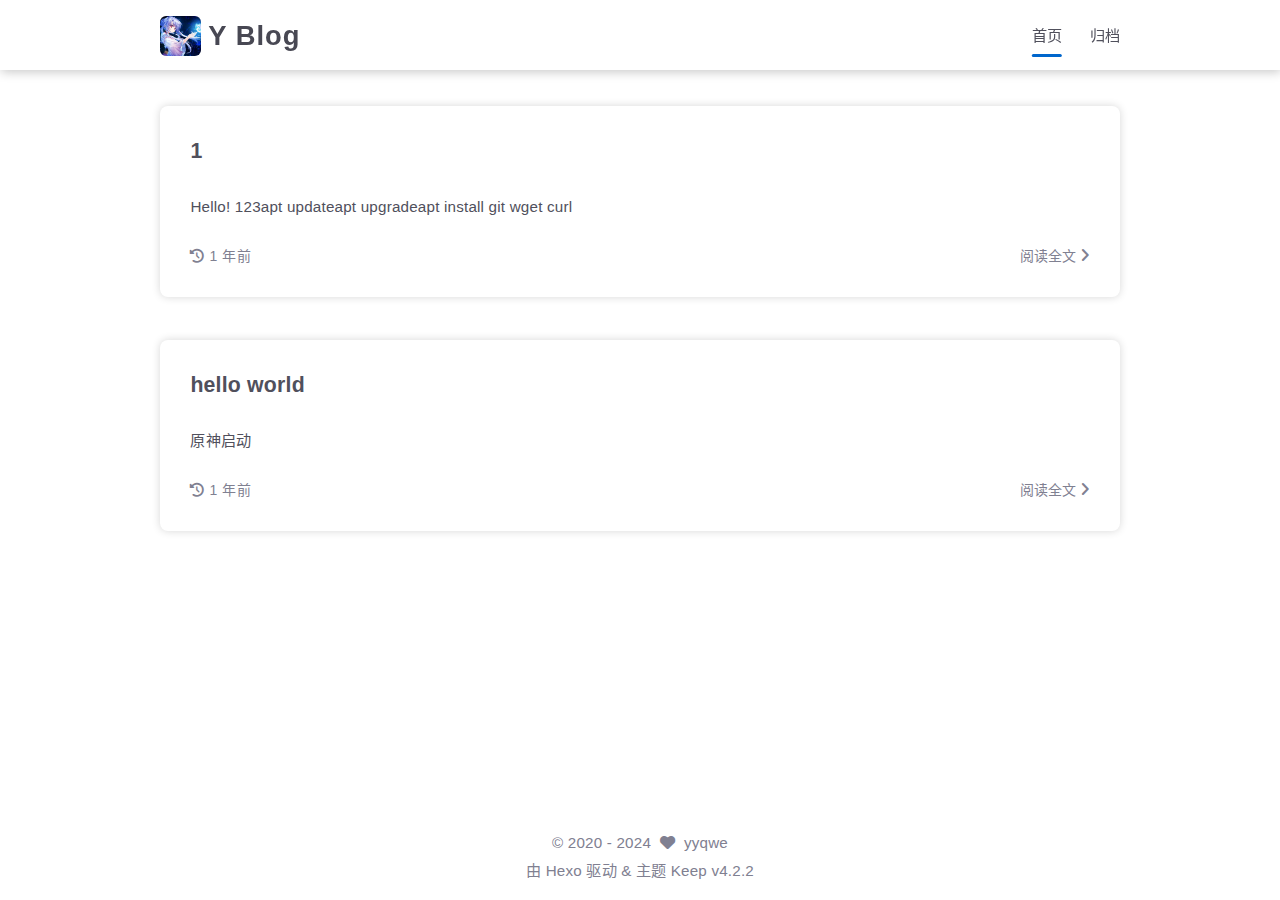
<file: index.html>
<!DOCTYPE html>
<html lang="zh-CN">
<head>
    <meta charset="utf-8">
    <meta name="viewport" content="width=device-width, initial-scale=1, maximum-scale=1">
    <meta name="keywords" content="Hexo Theme Keep">
    <meta name="description" content="Hexo Theme Keep">
    <meta name="author" content="yyqwe">
    
    <title>
        
        Y Blog
    </title>
    
<link rel="stylesheet" href="/css/style.css">

    
        <link rel="shortcut icon" href="/images/1.svg">
    
    
<link rel="stylesheet" href="/font/css/fontawesome.min.css">

    
<link rel="stylesheet" href="/font/css/regular.min.css">

    
<link rel="stylesheet" href="/font/css/solid.min.css">

    
<link rel="stylesheet" href="/font/css/brands.min.css">

    
    <script class="keep-theme-configurations">
    const KEEP = window.KEEP || {}
    KEEP.hexo_config = {"hostname":"example.com","root":"/","language":"zh-CN"}
    KEEP.theme_config = {"base_info":{"primary_color":"#0066cc","title":"Y Blog","author":"yyqwe","avatar":"/images/1.svg","logo":"/images/1.svg","favicon":"/images/1.svg"},"menu":{"home":"/","archives":"/archives"},"first_screen":{"enable":false,"background_img":"/images/bg.svg","background_img_dark":"/images/bg.svg","description":"Keep writing and Keep loving.","hitokoto":false},"social_contact":{"enable":false,"links":{"github":null,"weixin":null,"qq":null,"weibo":null,"zhihu":null,"twitter":null,"x":null,"facebook":null,"email":null}},"scroll":{"progress_bar":false,"percent":false,"hide_header":true},"home":{"announcement":null,"category":false,"tag":false,"post_datetime":"updated"},"post":{"author_badge":{"enable":true,"level_badge":true,"custom_badge":["One","Two","Three"]},"word_count":{"wordcount":false,"min2read":false},"datetime_format":"YYYY-MM-DD HH:mm:ss","copyright_info":false,"share":false,"reward":{"enable":false,"img_link":null,"text":null,"icon":null}},"code_block":{"tools":{"enable":false,"style":"default"},"highlight_theme":"default"},"toc":{"enable":false,"number":false,"expand_all":false,"init_open":true,"layout":"right"},"website_count":{"busuanzi_count":{"enable":false,"site_uv":false,"site_pv":false,"page_pv":false}},"local_search":{"enable":false,"preload":false},"comment":{"enable":false,"use":"valine","valine":{"appid":null,"appkey":null,"server_urls":null,"placeholder":null},"gitalk":{"github_id":null,"github_admins":null,"repository":null,"client_id":null,"client_secret":null,"proxy":null},"twikoo":{"env_id":null,"region":null,"version":"1.6.36"},"waline":{"server_url":null,"reaction":false,"version":"3.2.1"},"giscus":{"repo":null,"repo_id":null,"category":"Announcements","category_id":null,"reactions_enabled":false},"artalk":{"server":null},"disqus":{"shortname":null}},"rss":{"enable":false},"lazyload":{"enable":false},"cdn":{"enable":false,"provider":"cdnjs"},"pjax":{"enable":false},"footer":{"since":2020,"word_count":false,"site_deploy":{"enable":false,"provider":"github","url":null},"record":{"enable":false,"list":[{"code":null,"link":null}]}},"inject":{"enable":false,"css":[null],"js":[null]},"root":"","source_data":{},"version":"4.2.2"}
    KEEP.language_ago = {"second":"%s 秒前","minute":"%s 分钟前","hour":"%s 小时前","day":"%s 天前","week":"%s 周前","month":"%s 个月前","year":"%s 年前"}
    KEEP.language_code_block = {"copy":"复制代码","copied":"已复制","fold":"折叠代码块","folded":"已折叠"}
    KEEP.language_copy_copyright = {"copy":"复制版权信息","copied":"已复制","title":"原文标题","author":"原文作者","link":"原文链接"}
  </script>
<meta name="generator" content="Hexo 7.3.0"></head>


<body>
<div class="progress-bar-container">
    

    
</div>



<main class="page-container border-box">
    <!-- home first screen  -->
    

    <!-- page content -->
    <div class="page-main-content border-box is-home">
        <div class="page-main-content-top">
            
<header class="header-wrapper">

    <div class="border-box header-content">
        <div class="left flex-start border-box">
            
                <a class="logo-image border-box" href="/">
                    <img src="/images/1.svg">
                </a>
            
            <a class="site-name border-box" href="/">
               Y Blog
            </a>
        </div>

        <div class="right border-box">
            <div class="pc border-box">
                <ul class="menu-list border-box">
                    
                        
                        <li class="menu-item flex-start border-box active">
                            <a class="menu-text-color border-box" href="/">
                                
                                首页
                                
                            </a>
                            
                        </li>
                    
                        
                        <li class="menu-item flex-start border-box">
                            <a class="menu-text-color border-box" href="/archives">
                                
                                归档
                                
                            </a>
                            
                        </li>
                    
                    
                </ul>
            </div>
            <div class="mobile border-box flex-start">
                
                <div class="icon-item menu-bar">
                    <div class="menu-bar-middle"></div>
                </div>
            </div>
        </div>
    </div>

    <div class="header-drawer">
        <ul class="drawer-menu-list border-box">
            
                
                <li class="drawer-menu-item border-box not-sub-menu active">
                    <label class="drawer-menu-label border-box">
                        <a class="drawer-menu-text-color left-side flex-start border-box" href="/">
                            
                            首页
                        </a>
                        
                    </label>
                    
                </li>
            
                
                <li class="drawer-menu-item border-box not-sub-menu">
                    <label class="drawer-menu-label border-box">
                        <a class="drawer-menu-text-color left-side flex-start border-box" href="/archives">
                            
                            归档
                        </a>
                        
                    </label>
                    
                </li>
            
        </ul>
    </div>

    <div class="window-mask"></div>

</header>


        </div>

        <div class="page-main-content-middle border-box">

            <div class="main-content border-box">
                

                    <div class="home-content-container fade-in-down-animation">
    
    <ul class="home-post-list border-box">
        
            <li class="home-post-item">

                

                <div class="home-post-item-bottom border-box">
                    
                    <h3 class="home-post-title border-box">
                        <a href="/2024/08/21/1/">
                            1
                        </a>
                    </h3>

                    <div class="home-post-content keep-markdown-body">
                        
                            Hello!
123apt updateapt upgradeapt install git wget curl

                        
                    </div>

                    

<div class="post-meta-info-container border-box home">
    <div class="post-meta-info border-box">
        
            <span class="meta-info-item border-box">
                <i class="icon fa-solid fa-history"></i>&nbsp;<span class="home-post-history"
                                                                                data-updated="Wed Aug 21 2024 12:46:47 GMT+0800"
                >2024-08-21 12:46:47</span>
            </span>
        

        

        

        

        
        
        
        
    </div>

    
        <a class="home-read-more" href="/2024/08/21/1/">阅读全文&nbsp;<i class="icon fas fa-angle-right"></i></a>
    
</div>

                </div>
            </li>
        
            <li class="home-post-item">

                

                <div class="home-post-item-bottom border-box">
                    
                    <h3 class="home-post-title border-box">
                        <a href="/2024/08/20/hello-world/">
                            hello world
                        </a>
                    </h3>

                    <div class="home-post-content keep-markdown-body">
                        
                            原神启动

                        
                    </div>

                    

<div class="post-meta-info-container border-box home">
    <div class="post-meta-info border-box">
        
            <span class="meta-info-item border-box">
                <i class="icon fa-solid fa-history"></i>&nbsp;<span class="home-post-history"
                                                                                data-updated="Tue Aug 20 2024 23:14:44 GMT+0800"
                >2024-08-20 23:14:44</span>
            </span>
        

        

        

        

        
        
        
        
    </div>

    
        <a class="home-read-more" href="/2024/08/20/hello-world/">阅读全文&nbsp;<i class="icon fas fa-angle-right"></i></a>
    
</div>

                </div>
            </li>
        
    </ul>
    



</div>


                
            </div>
        </div>

        <div class="page-main-content-bottom border-box">
            
<footer class="footer border-box">
    <div class="copyright-info info-item">
        &copy;&nbsp;<span>2020</span>&nbsp;-&nbsp;2024
        
            &nbsp;<i class="fas fa-heart icon-animate"></i>&nbsp;&nbsp;<a href="/">yyqwe</a>
        
    </div>

    <div class="theme-info info-item">
        由&nbsp;<a target="_blank" href="https://hexo.io">Hexo</a>&nbsp;驱动&nbsp;&&nbsp;主题&nbsp;<a class="keep-version" target="_blank" href="https://github.com/XPoet/hexo-theme-keep">Keep</a>
    </div>

    

    

    
</footer>

        </div>
    </div>

    <!-- post tools -->
    

    <!-- side tools -->
    <div class="side-tools">
        <div class="side-tools-container border-box side-tools-show-handle">
    <ul class="side-tools-list side-tools-show-handle border-box">
        <li class="tools-item tool-font-adjust-plus flex-center">
            <i class="fas fa-search-plus"></i>
        </li>

        <li class="tools-item tool-font-adjust-minus flex-center">
            <i class="fas fa-search-minus"></i>
        </li>

        <!-- toggle mode -->
        
            <li class="tools-item tool-toggle-theme-mode flex-center">
                <i class="fas fa-moon"></i>
            </li>
        

        <!-- rss -->
        

        <!-- to bottom -->
        <li class="tools-item tool-scroll-to-bottom flex-center">
            <i class="fas fa-arrow-down"></i>
        </li>
    </ul>

    <ul class="exposed-tools-list border-box">
        

        

        <li class="tools-item tool-toggle-show flex-center">
            <i class="fas fa-cog fa-spin"></i>
        </li>

        <li class="tools-item tool-scroll-to-top flex-center show-arrow">
            <i class="arrow fas fa-arrow-up"></i>
            <span class="percent"></span>
        </li>
    </ul>
</div>

    </div>

    <!-- image mask -->
    <div class="zoom-in-image-mask">
    <img class="zoom-in-image">
</div>


    <!-- local search -->
    

    <!-- tablet toc -->
    
</main>






<!-- common js -->

<script src="/js/utils.js"></script>

<script src="/js/header-shrink.js"></script>

<script src="/js/back2top.js"></script>

<script src="/js/toggle-theme.js"></script>

<script src="/js/code-block.js"></script>

<script src="/js/main.js"></script>

<script src="/js/libs/anime.min.js"></script>


<!-- local search -->


<!-- lazyload -->


<div class="">
    <!-- home page -->
    
        
<script src="/js/page/home-page.js"></script>

    

    <!-- post page -->
    

    <!-- categories page -->
    

    <!-- links page -->
    

    <!-- photos page -->
    

    <!-- tools page -->
    
</div>

<!-- mermaid -->


<!-- pjax -->



</body>
</html>
</file>
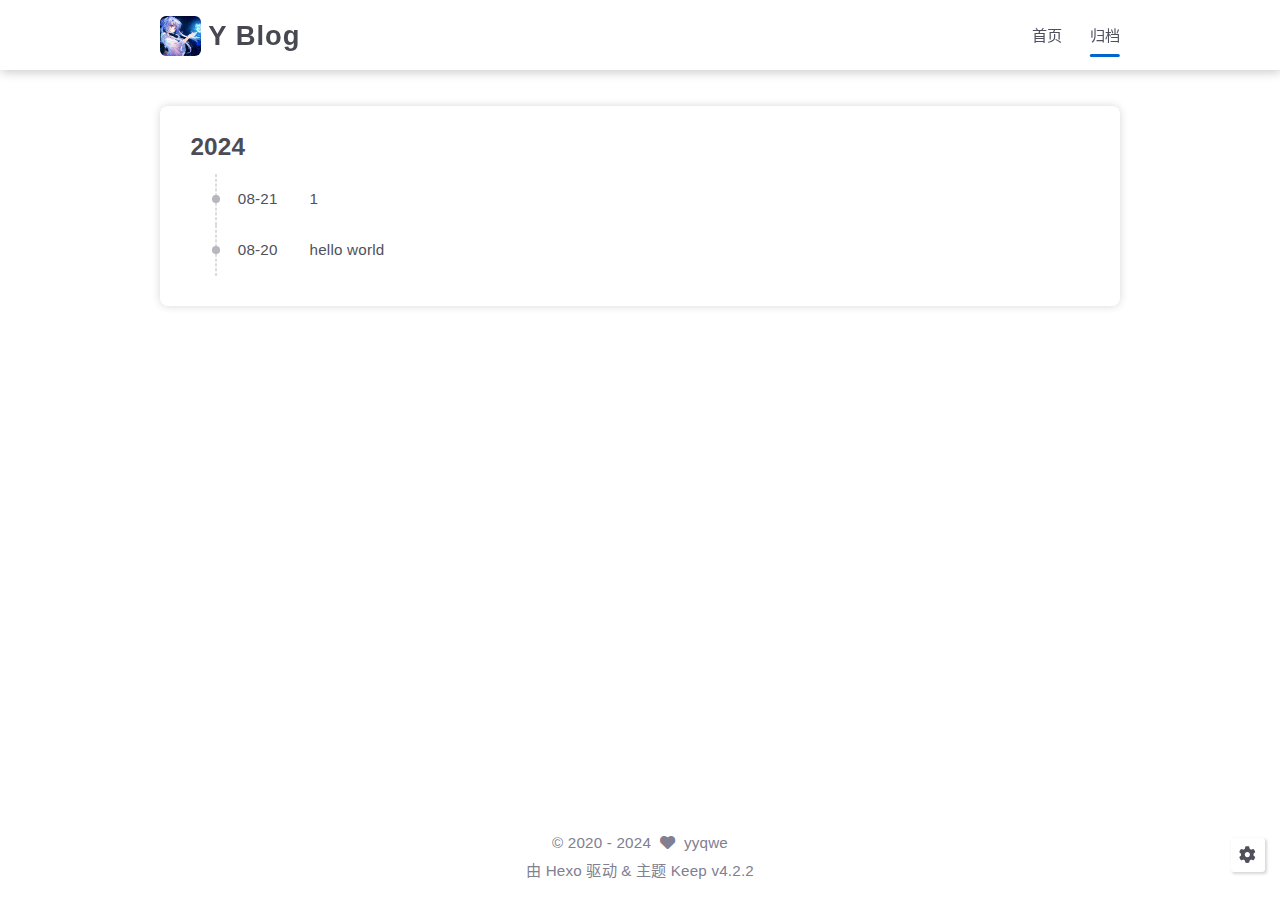
<file: archives/index.html>
<!DOCTYPE html>
<html lang="zh-CN">
<head>
    <meta charset="utf-8">
    <meta name="viewport" content="width=device-width, initial-scale=1, maximum-scale=1">
    <meta name="keywords" content="Hexo Theme Keep">
    <meta name="description" content="Hexo Theme Keep">
    <meta name="author" content="yyqwe">
    
    <title>
        
            归档 |
        
        Y Blog
    </title>
    
<link rel="stylesheet" href="/css/style.css">

    
        <link rel="shortcut icon" href="/images/1.svg">
    
    
<link rel="stylesheet" href="/font/css/fontawesome.min.css">

    
<link rel="stylesheet" href="/font/css/regular.min.css">

    
<link rel="stylesheet" href="/font/css/solid.min.css">

    
<link rel="stylesheet" href="/font/css/brands.min.css">

    
    <script class="keep-theme-configurations">
    const KEEP = window.KEEP || {}
    KEEP.hexo_config = {"hostname":"example.com","root":"/","language":"zh-CN"}
    KEEP.theme_config = {"base_info":{"primary_color":"#0066cc","title":"Y Blog","author":"yyqwe","avatar":"/images/1.svg","logo":"/images/1.svg","favicon":"/images/1.svg"},"menu":{"home":"/","archives":"/archives"},"first_screen":{"enable":false,"background_img":"/images/bg.svg","background_img_dark":"/images/bg.svg","description":"Keep writing and Keep loving.","hitokoto":false},"social_contact":{"enable":false,"links":{"github":null,"weixin":null,"qq":null,"weibo":null,"zhihu":null,"twitter":null,"x":null,"facebook":null,"email":null}},"scroll":{"progress_bar":false,"percent":false,"hide_header":true},"home":{"announcement":null,"category":false,"tag":false,"post_datetime":"updated"},"post":{"author_badge":{"enable":true,"level_badge":true,"custom_badge":["One","Two","Three"]},"word_count":{"wordcount":false,"min2read":false},"datetime_format":"YYYY-MM-DD HH:mm:ss","copyright_info":false,"share":false,"reward":{"enable":false,"img_link":null,"text":null,"icon":null}},"code_block":{"tools":{"enable":false,"style":"default"},"highlight_theme":"default"},"toc":{"enable":false,"number":false,"expand_all":false,"init_open":true,"layout":"right"},"website_count":{"busuanzi_count":{"enable":false,"site_uv":false,"site_pv":false,"page_pv":false}},"local_search":{"enable":false,"preload":false},"comment":{"enable":false,"use":"valine","valine":{"appid":null,"appkey":null,"server_urls":null,"placeholder":null},"gitalk":{"github_id":null,"github_admins":null,"repository":null,"client_id":null,"client_secret":null,"proxy":null},"twikoo":{"env_id":null,"region":null,"version":"1.6.36"},"waline":{"server_url":null,"reaction":false,"version":"3.2.1"},"giscus":{"repo":null,"repo_id":null,"category":"Announcements","category_id":null,"reactions_enabled":false},"artalk":{"server":null},"disqus":{"shortname":null}},"rss":{"enable":false},"lazyload":{"enable":false},"cdn":{"enable":false,"provider":"cdnjs"},"pjax":{"enable":false},"footer":{"since":2020,"word_count":false,"site_deploy":{"enable":false,"provider":"github","url":null},"record":{"enable":false,"list":[{"code":null,"link":null}]}},"inject":{"enable":false,"css":[null],"js":[null]},"root":"","source_data":{},"version":"4.2.2"}
    KEEP.language_ago = {"second":"%s 秒前","minute":"%s 分钟前","hour":"%s 小时前","day":"%s 天前","week":"%s 周前","month":"%s 个月前","year":"%s 年前"}
    KEEP.language_code_block = {"copy":"复制代码","copied":"已复制","fold":"折叠代码块","folded":"已折叠"}
    KEEP.language_copy_copyright = {"copy":"复制版权信息","copied":"已复制","title":"原文标题","author":"原文作者","link":"原文链接"}
  </script>
<meta name="generator" content="Hexo 7.3.0"></head>


<body>
<div class="progress-bar-container">
    

    
</div>



<main class="page-container border-box">
    <!-- home first screen  -->
    

    <!-- page content -->
    <div class="page-main-content border-box">
        <div class="page-main-content-top">
            
<header class="header-wrapper">

    <div class="border-box header-content">
        <div class="left flex-start border-box">
            
                <a class="logo-image border-box" href="/">
                    <img src="/images/1.svg">
                </a>
            
            <a class="site-name border-box" href="/">
               Y Blog
            </a>
        </div>

        <div class="right border-box">
            <div class="pc border-box">
                <ul class="menu-list border-box">
                    
                        
                        <li class="menu-item flex-start border-box">
                            <a class="menu-text-color border-box" href="/">
                                
                                首页
                                
                            </a>
                            
                        </li>
                    
                        
                        <li class="menu-item flex-start border-box active">
                            <a class="menu-text-color border-box" href="/archives">
                                
                                归档
                                
                            </a>
                            
                        </li>
                    
                    
                </ul>
            </div>
            <div class="mobile border-box flex-start">
                
                <div class="icon-item menu-bar">
                    <div class="menu-bar-middle"></div>
                </div>
            </div>
        </div>
    </div>

    <div class="header-drawer">
        <ul class="drawer-menu-list border-box">
            
                
                <li class="drawer-menu-item border-box not-sub-menu">
                    <label class="drawer-menu-label border-box">
                        <a class="drawer-menu-text-color left-side flex-start border-box" href="/">
                            
                            首页
                        </a>
                        
                    </label>
                    
                </li>
            
                
                <li class="drawer-menu-item border-box not-sub-menu active">
                    <label class="drawer-menu-label border-box">
                        <a class="drawer-menu-text-color left-side flex-start border-box" href="/archives">
                            
                            归档
                        </a>
                        
                    </label>
                    
                </li>
            
        </ul>
    </div>

    <div class="window-mask"></div>

</header>


        </div>

        <div class="page-main-content-middle border-box">

            <div class="main-content border-box">
                

                    <div class="fade-in-down-animation">
    <div class="archives-container">
        <div class="archives-timeline border-box">
            
<div class="archive-list-container border-box">
    
        <section class="archive-item border-box">
            <div class="archive-item-header border-box">
                <span class="archive-year">2024</span>
            </div>
            <ul class="archive-item-body border-box">
                
                    <li class="post-item border-box">
                        <span class="starting-point border-box flex-center"></span>
                        <span class="post-date border-box">08-21</span>
                        <a class="post-title border-box text-ellipsis"
                           href="/2024/08/21/1/"
                        >1</a>
                    </li>
                
                    <li class="post-item border-box">
                        <span class="starting-point border-box flex-center"></span>
                        <span class="post-date border-box">08-20</span>
                        <a class="post-title border-box text-ellipsis"
                           href="/2024/08/20/hello-world/"
                        >hello world</a>
                    </li>
                
            </ul>
        </section>
    
</div>

        </div>
    </div>
    



</div>


                
            </div>
        </div>

        <div class="page-main-content-bottom border-box">
            
<footer class="footer border-box">
    <div class="copyright-info info-item">
        &copy;&nbsp;<span>2020</span>&nbsp;-&nbsp;2024
        
            &nbsp;<i class="fas fa-heart icon-animate"></i>&nbsp;&nbsp;<a href="/">yyqwe</a>
        
    </div>

    <div class="theme-info info-item">
        由&nbsp;<a target="_blank" href="https://hexo.io">Hexo</a>&nbsp;驱动&nbsp;&&nbsp;主题&nbsp;<a class="keep-version" target="_blank" href="https://github.com/XPoet/hexo-theme-keep">Keep</a>
    </div>

    

    

    
</footer>

        </div>
    </div>

    <!-- post tools -->
    

    <!-- side tools -->
    <div class="side-tools">
        <div class="side-tools-container border-box ">
    <ul class="side-tools-list side-tools-show-handle border-box">
        <li class="tools-item tool-font-adjust-plus flex-center">
            <i class="fas fa-search-plus"></i>
        </li>

        <li class="tools-item tool-font-adjust-minus flex-center">
            <i class="fas fa-search-minus"></i>
        </li>

        <!-- toggle mode -->
        
            <li class="tools-item tool-toggle-theme-mode flex-center">
                <i class="fas fa-moon"></i>
            </li>
        

        <!-- rss -->
        

        <!-- to bottom -->
        <li class="tools-item tool-scroll-to-bottom flex-center">
            <i class="fas fa-arrow-down"></i>
        </li>
    </ul>

    <ul class="exposed-tools-list border-box">
        

        

        <li class="tools-item tool-toggle-show flex-center">
            <i class="fas fa-cog fa-spin"></i>
        </li>

        <li class="tools-item tool-scroll-to-top flex-center show-arrow">
            <i class="arrow fas fa-arrow-up"></i>
            <span class="percent"></span>
        </li>
    </ul>
</div>

    </div>

    <!-- image mask -->
    <div class="zoom-in-image-mask">
    <img class="zoom-in-image">
</div>


    <!-- local search -->
    

    <!-- tablet toc -->
    
</main>






<!-- common js -->

<script src="/js/utils.js"></script>

<script src="/js/header-shrink.js"></script>

<script src="/js/back2top.js"></script>

<script src="/js/toggle-theme.js"></script>

<script src="/js/code-block.js"></script>

<script src="/js/main.js"></script>

<script src="/js/libs/anime.min.js"></script>


<!-- local search -->


<!-- lazyload -->


<div class="">
    <!-- home page -->
    

    <!-- post page -->
    

    <!-- categories page -->
    

    <!-- links page -->
    

    <!-- photos page -->
    

    <!-- tools page -->
    
</div>

<!-- mermaid -->


<!-- pjax -->



</body>
</html>
</file>
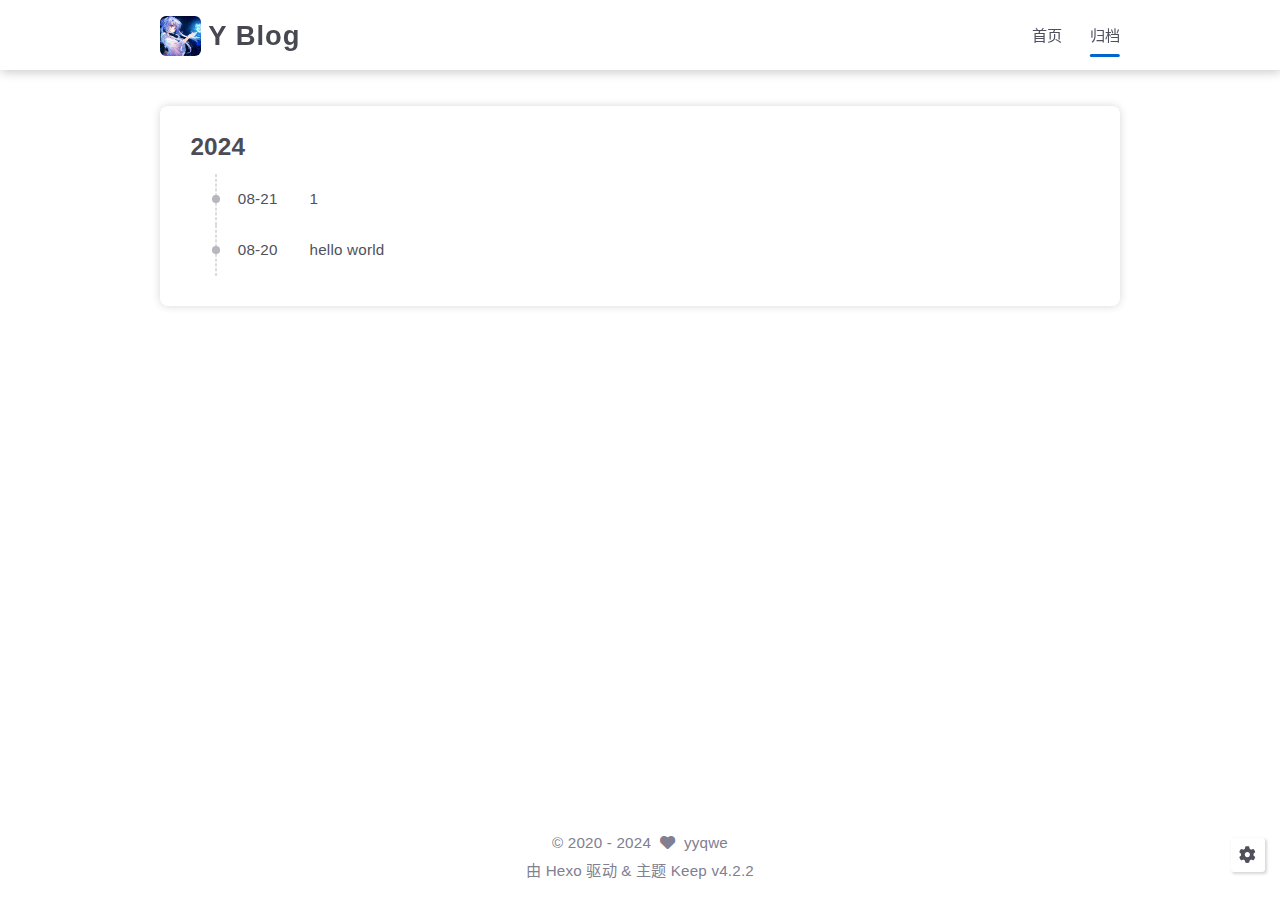
<file: archives/2024/index.html>
<!DOCTYPE html>
<html lang="zh-CN">
<head>
    <meta charset="utf-8">
    <meta name="viewport" content="width=device-width, initial-scale=1, maximum-scale=1">
    <meta name="keywords" content="Hexo Theme Keep">
    <meta name="description" content="Hexo Theme Keep">
    <meta name="author" content="yyqwe">
    
    <title>
        
            归档: 2024 |
        
        Y Blog
    </title>
    
<link rel="stylesheet" href="/css/style.css">

    
        <link rel="shortcut icon" href="/images/1.svg">
    
    
<link rel="stylesheet" href="/font/css/fontawesome.min.css">

    
<link rel="stylesheet" href="/font/css/regular.min.css">

    
<link rel="stylesheet" href="/font/css/solid.min.css">

    
<link rel="stylesheet" href="/font/css/brands.min.css">

    
    <script class="keep-theme-configurations">
    const KEEP = window.KEEP || {}
    KEEP.hexo_config = {"hostname":"example.com","root":"/","language":"zh-CN"}
    KEEP.theme_config = {"base_info":{"primary_color":"#0066cc","title":"Y Blog","author":"yyqwe","avatar":"/images/1.svg","logo":"/images/1.svg","favicon":"/images/1.svg"},"menu":{"home":"/","archives":"/archives"},"first_screen":{"enable":false,"background_img":"/images/bg.svg","background_img_dark":"/images/bg.svg","description":"Keep writing and Keep loving.","hitokoto":false},"social_contact":{"enable":false,"links":{"github":null,"weixin":null,"qq":null,"weibo":null,"zhihu":null,"twitter":null,"x":null,"facebook":null,"email":null}},"scroll":{"progress_bar":false,"percent":false,"hide_header":true},"home":{"announcement":null,"category":false,"tag":false,"post_datetime":"updated"},"post":{"author_badge":{"enable":true,"level_badge":true,"custom_badge":["One","Two","Three"]},"word_count":{"wordcount":false,"min2read":false},"datetime_format":"YYYY-MM-DD HH:mm:ss","copyright_info":false,"share":false,"reward":{"enable":false,"img_link":null,"text":null,"icon":null}},"code_block":{"tools":{"enable":false,"style":"default"},"highlight_theme":"default"},"toc":{"enable":false,"number":false,"expand_all":false,"init_open":true,"layout":"right"},"website_count":{"busuanzi_count":{"enable":false,"site_uv":false,"site_pv":false,"page_pv":false}},"local_search":{"enable":false,"preload":false},"comment":{"enable":false,"use":"valine","valine":{"appid":null,"appkey":null,"server_urls":null,"placeholder":null},"gitalk":{"github_id":null,"github_admins":null,"repository":null,"client_id":null,"client_secret":null,"proxy":null},"twikoo":{"env_id":null,"region":null,"version":"1.6.36"},"waline":{"server_url":null,"reaction":false,"version":"3.2.1"},"giscus":{"repo":null,"repo_id":null,"category":"Announcements","category_id":null,"reactions_enabled":false},"artalk":{"server":null},"disqus":{"shortname":null}},"rss":{"enable":false},"lazyload":{"enable":false},"cdn":{"enable":false,"provider":"cdnjs"},"pjax":{"enable":false},"footer":{"since":2020,"word_count":false,"site_deploy":{"enable":false,"provider":"github","url":null},"record":{"enable":false,"list":[{"code":null,"link":null}]}},"inject":{"enable":false,"css":[null],"js":[null]},"root":"","source_data":{},"version":"4.2.2"}
    KEEP.language_ago = {"second":"%s 秒前","minute":"%s 分钟前","hour":"%s 小时前","day":"%s 天前","week":"%s 周前","month":"%s 个月前","year":"%s 年前"}
    KEEP.language_code_block = {"copy":"复制代码","copied":"已复制","fold":"折叠代码块","folded":"已折叠"}
    KEEP.language_copy_copyright = {"copy":"复制版权信息","copied":"已复制","title":"原文标题","author":"原文作者","link":"原文链接"}
  </script>
<meta name="generator" content="Hexo 7.3.0"></head>


<body>
<div class="progress-bar-container">
    

    
</div>



<main class="page-container border-box">
    <!-- home first screen  -->
    

    <!-- page content -->
    <div class="page-main-content border-box">
        <div class="page-main-content-top">
            
<header class="header-wrapper">

    <div class="border-box header-content">
        <div class="left flex-start border-box">
            
                <a class="logo-image border-box" href="/">
                    <img src="/images/1.svg">
                </a>
            
            <a class="site-name border-box" href="/">
               Y Blog
            </a>
        </div>

        <div class="right border-box">
            <div class="pc border-box">
                <ul class="menu-list border-box">
                    
                        
                        <li class="menu-item flex-start border-box">
                            <a class="menu-text-color border-box" href="/">
                                
                                首页
                                
                            </a>
                            
                        </li>
                    
                        
                        <li class="menu-item flex-start border-box active">
                            <a class="menu-text-color border-box" href="/archives">
                                
                                归档
                                
                            </a>
                            
                        </li>
                    
                    
                </ul>
            </div>
            <div class="mobile border-box flex-start">
                
                <div class="icon-item menu-bar">
                    <div class="menu-bar-middle"></div>
                </div>
            </div>
        </div>
    </div>

    <div class="header-drawer">
        <ul class="drawer-menu-list border-box">
            
                
                <li class="drawer-menu-item border-box not-sub-menu">
                    <label class="drawer-menu-label border-box">
                        <a class="drawer-menu-text-color left-side flex-start border-box" href="/">
                            
                            首页
                        </a>
                        
                    </label>
                    
                </li>
            
                
                <li class="drawer-menu-item border-box not-sub-menu active">
                    <label class="drawer-menu-label border-box">
                        <a class="drawer-menu-text-color left-side flex-start border-box" href="/archives">
                            
                            归档
                        </a>
                        
                    </label>
                    
                </li>
            
        </ul>
    </div>

    <div class="window-mask"></div>

</header>


        </div>

        <div class="page-main-content-middle border-box">

            <div class="main-content border-box">
                

                    <div class="fade-in-down-animation">
    <div class="archives-container">
        <div class="archives-timeline border-box">
            
<div class="archive-list-container border-box">
    
        <section class="archive-item border-box">
            <div class="archive-item-header border-box">
                <span class="archive-year">2024</span>
            </div>
            <ul class="archive-item-body border-box">
                
                    <li class="post-item border-box">
                        <span class="starting-point border-box flex-center"></span>
                        <span class="post-date border-box">08-21</span>
                        <a class="post-title border-box text-ellipsis"
                           href="/2024/08/21/1/"
                        >1</a>
                    </li>
                
                    <li class="post-item border-box">
                        <span class="starting-point border-box flex-center"></span>
                        <span class="post-date border-box">08-20</span>
                        <a class="post-title border-box text-ellipsis"
                           href="/2024/08/20/hello-world/"
                        >hello world</a>
                    </li>
                
            </ul>
        </section>
    
</div>

        </div>
    </div>
    



</div>


                
            </div>
        </div>

        <div class="page-main-content-bottom border-box">
            
<footer class="footer border-box">
    <div class="copyright-info info-item">
        &copy;&nbsp;<span>2020</span>&nbsp;-&nbsp;2024
        
            &nbsp;<i class="fas fa-heart icon-animate"></i>&nbsp;&nbsp;<a href="/">yyqwe</a>
        
    </div>

    <div class="theme-info info-item">
        由&nbsp;<a target="_blank" href="https://hexo.io">Hexo</a>&nbsp;驱动&nbsp;&&nbsp;主题&nbsp;<a class="keep-version" target="_blank" href="https://github.com/XPoet/hexo-theme-keep">Keep</a>
    </div>

    

    

    
</footer>

        </div>
    </div>

    <!-- post tools -->
    

    <!-- side tools -->
    <div class="side-tools">
        <div class="side-tools-container border-box ">
    <ul class="side-tools-list side-tools-show-handle border-box">
        <li class="tools-item tool-font-adjust-plus flex-center">
            <i class="fas fa-search-plus"></i>
        </li>

        <li class="tools-item tool-font-adjust-minus flex-center">
            <i class="fas fa-search-minus"></i>
        </li>

        <!-- toggle mode -->
        
            <li class="tools-item tool-toggle-theme-mode flex-center">
                <i class="fas fa-moon"></i>
            </li>
        

        <!-- rss -->
        

        <!-- to bottom -->
        <li class="tools-item tool-scroll-to-bottom flex-center">
            <i class="fas fa-arrow-down"></i>
        </li>
    </ul>

    <ul class="exposed-tools-list border-box">
        

        

        <li class="tools-item tool-toggle-show flex-center">
            <i class="fas fa-cog fa-spin"></i>
        </li>

        <li class="tools-item tool-scroll-to-top flex-center show-arrow">
            <i class="arrow fas fa-arrow-up"></i>
            <span class="percent"></span>
        </li>
    </ul>
</div>

    </div>

    <!-- image mask -->
    <div class="zoom-in-image-mask">
    <img class="zoom-in-image">
</div>


    <!-- local search -->
    

    <!-- tablet toc -->
    
</main>






<!-- common js -->

<script src="/js/utils.js"></script>

<script src="/js/header-shrink.js"></script>

<script src="/js/back2top.js"></script>

<script src="/js/toggle-theme.js"></script>

<script src="/js/code-block.js"></script>

<script src="/js/main.js"></script>

<script src="/js/libs/anime.min.js"></script>


<!-- local search -->


<!-- lazyload -->


<div class="">
    <!-- home page -->
    

    <!-- post page -->
    

    <!-- categories page -->
    

    <!-- links page -->
    

    <!-- photos page -->
    

    <!-- tools page -->
    
</div>

<!-- mermaid -->


<!-- pjax -->



</body>
</html>
</file>
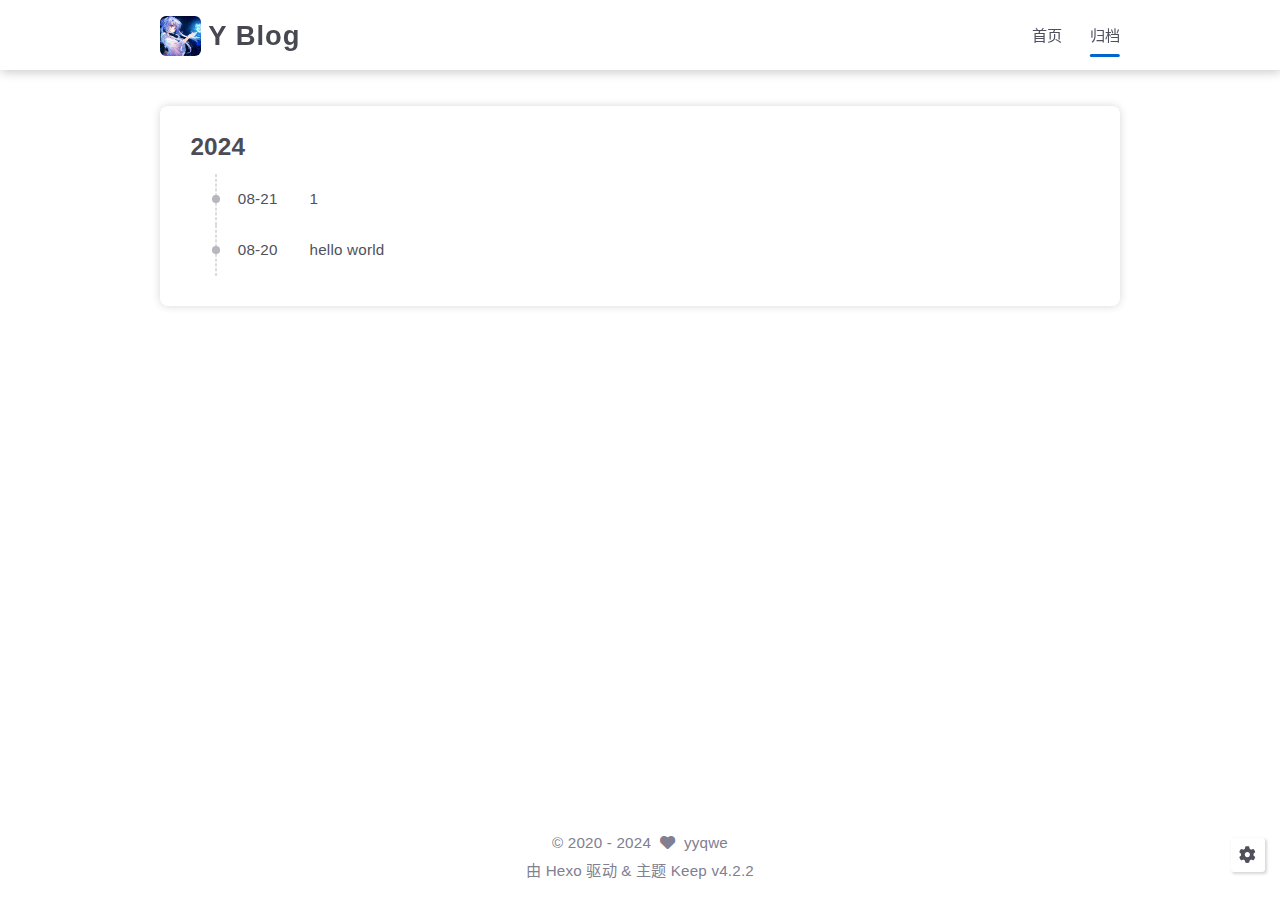
<file: archives/2024/08/index.html>
<!DOCTYPE html>
<html lang="zh-CN">
<head>
    <meta charset="utf-8">
    <meta name="viewport" content="width=device-width, initial-scale=1, maximum-scale=1">
    <meta name="keywords" content="Hexo Theme Keep">
    <meta name="description" content="Hexo Theme Keep">
    <meta name="author" content="yyqwe">
    
    <title>
        
            归档: 2024/8 |
        
        Y Blog
    </title>
    
<link rel="stylesheet" href="/css/style.css">

    
        <link rel="shortcut icon" href="/images/1.svg">
    
    
<link rel="stylesheet" href="/font/css/fontawesome.min.css">

    
<link rel="stylesheet" href="/font/css/regular.min.css">

    
<link rel="stylesheet" href="/font/css/solid.min.css">

    
<link rel="stylesheet" href="/font/css/brands.min.css">

    
    <script class="keep-theme-configurations">
    const KEEP = window.KEEP || {}
    KEEP.hexo_config = {"hostname":"example.com","root":"/","language":"zh-CN"}
    KEEP.theme_config = {"base_info":{"primary_color":"#0066cc","title":"Y Blog","author":"yyqwe","avatar":"/images/1.svg","logo":"/images/1.svg","favicon":"/images/1.svg"},"menu":{"home":"/","archives":"/archives"},"first_screen":{"enable":false,"background_img":"/images/bg.svg","background_img_dark":"/images/bg.svg","description":"Keep writing and Keep loving.","hitokoto":false},"social_contact":{"enable":false,"links":{"github":null,"weixin":null,"qq":null,"weibo":null,"zhihu":null,"twitter":null,"x":null,"facebook":null,"email":null}},"scroll":{"progress_bar":false,"percent":false,"hide_header":true},"home":{"announcement":null,"category":false,"tag":false,"post_datetime":"updated"},"post":{"author_badge":{"enable":true,"level_badge":true,"custom_badge":["One","Two","Three"]},"word_count":{"wordcount":false,"min2read":false},"datetime_format":"YYYY-MM-DD HH:mm:ss","copyright_info":false,"share":false,"reward":{"enable":false,"img_link":null,"text":null,"icon":null}},"code_block":{"tools":{"enable":false,"style":"default"},"highlight_theme":"default"},"toc":{"enable":false,"number":false,"expand_all":false,"init_open":true,"layout":"right"},"website_count":{"busuanzi_count":{"enable":false,"site_uv":false,"site_pv":false,"page_pv":false}},"local_search":{"enable":false,"preload":false},"comment":{"enable":false,"use":"valine","valine":{"appid":null,"appkey":null,"server_urls":null,"placeholder":null},"gitalk":{"github_id":null,"github_admins":null,"repository":null,"client_id":null,"client_secret":null,"proxy":null},"twikoo":{"env_id":null,"region":null,"version":"1.6.36"},"waline":{"server_url":null,"reaction":false,"version":"3.2.1"},"giscus":{"repo":null,"repo_id":null,"category":"Announcements","category_id":null,"reactions_enabled":false},"artalk":{"server":null},"disqus":{"shortname":null}},"rss":{"enable":false},"lazyload":{"enable":false},"cdn":{"enable":false,"provider":"cdnjs"},"pjax":{"enable":false},"footer":{"since":2020,"word_count":false,"site_deploy":{"enable":false,"provider":"github","url":null},"record":{"enable":false,"list":[{"code":null,"link":null}]}},"inject":{"enable":false,"css":[null],"js":[null]},"root":"","source_data":{},"version":"4.2.2"}
    KEEP.language_ago = {"second":"%s 秒前","minute":"%s 分钟前","hour":"%s 小时前","day":"%s 天前","week":"%s 周前","month":"%s 个月前","year":"%s 年前"}
    KEEP.language_code_block = {"copy":"复制代码","copied":"已复制","fold":"折叠代码块","folded":"已折叠"}
    KEEP.language_copy_copyright = {"copy":"复制版权信息","copied":"已复制","title":"原文标题","author":"原文作者","link":"原文链接"}
  </script>
<meta name="generator" content="Hexo 7.3.0"></head>


<body>
<div class="progress-bar-container">
    

    
</div>



<main class="page-container border-box">
    <!-- home first screen  -->
    

    <!-- page content -->
    <div class="page-main-content border-box">
        <div class="page-main-content-top">
            
<header class="header-wrapper">

    <div class="border-box header-content">
        <div class="left flex-start border-box">
            
                <a class="logo-image border-box" href="/">
                    <img src="/images/1.svg">
                </a>
            
            <a class="site-name border-box" href="/">
               Y Blog
            </a>
        </div>

        <div class="right border-box">
            <div class="pc border-box">
                <ul class="menu-list border-box">
                    
                        
                        <li class="menu-item flex-start border-box">
                            <a class="menu-text-color border-box" href="/">
                                
                                首页
                                
                            </a>
                            
                        </li>
                    
                        
                        <li class="menu-item flex-start border-box active">
                            <a class="menu-text-color border-box" href="/archives">
                                
                                归档
                                
                            </a>
                            
                        </li>
                    
                    
                </ul>
            </div>
            <div class="mobile border-box flex-start">
                
                <div class="icon-item menu-bar">
                    <div class="menu-bar-middle"></div>
                </div>
            </div>
        </div>
    </div>

    <div class="header-drawer">
        <ul class="drawer-menu-list border-box">
            
                
                <li class="drawer-menu-item border-box not-sub-menu">
                    <label class="drawer-menu-label border-box">
                        <a class="drawer-menu-text-color left-side flex-start border-box" href="/">
                            
                            首页
                        </a>
                        
                    </label>
                    
                </li>
            
                
                <li class="drawer-menu-item border-box not-sub-menu active">
                    <label class="drawer-menu-label border-box">
                        <a class="drawer-menu-text-color left-side flex-start border-box" href="/archives">
                            
                            归档
                        </a>
                        
                    </label>
                    
                </li>
            
        </ul>
    </div>

    <div class="window-mask"></div>

</header>


        </div>

        <div class="page-main-content-middle border-box">

            <div class="main-content border-box">
                

                    <div class="fade-in-down-animation">
    <div class="archives-container">
        <div class="archives-timeline border-box">
            
<div class="archive-list-container border-box">
    
        <section class="archive-item border-box">
            <div class="archive-item-header border-box">
                <span class="archive-year">2024</span>
            </div>
            <ul class="archive-item-body border-box">
                
                    <li class="post-item border-box">
                        <span class="starting-point border-box flex-center"></span>
                        <span class="post-date border-box">08-21</span>
                        <a class="post-title border-box text-ellipsis"
                           href="/2024/08/21/1/"
                        >1</a>
                    </li>
                
                    <li class="post-item border-box">
                        <span class="starting-point border-box flex-center"></span>
                        <span class="post-date border-box">08-20</span>
                        <a class="post-title border-box text-ellipsis"
                           href="/2024/08/20/hello-world/"
                        >hello world</a>
                    </li>
                
            </ul>
        </section>
    
</div>

        </div>
    </div>
    



</div>


                
            </div>
        </div>

        <div class="page-main-content-bottom border-box">
            
<footer class="footer border-box">
    <div class="copyright-info info-item">
        &copy;&nbsp;<span>2020</span>&nbsp;-&nbsp;2024
        
            &nbsp;<i class="fas fa-heart icon-animate"></i>&nbsp;&nbsp;<a href="/">yyqwe</a>
        
    </div>

    <div class="theme-info info-item">
        由&nbsp;<a target="_blank" href="https://hexo.io">Hexo</a>&nbsp;驱动&nbsp;&&nbsp;主题&nbsp;<a class="keep-version" target="_blank" href="https://github.com/XPoet/hexo-theme-keep">Keep</a>
    </div>

    

    

    
</footer>

        </div>
    </div>

    <!-- post tools -->
    

    <!-- side tools -->
    <div class="side-tools">
        <div class="side-tools-container border-box ">
    <ul class="side-tools-list side-tools-show-handle border-box">
        <li class="tools-item tool-font-adjust-plus flex-center">
            <i class="fas fa-search-plus"></i>
        </li>

        <li class="tools-item tool-font-adjust-minus flex-center">
            <i class="fas fa-search-minus"></i>
        </li>

        <!-- toggle mode -->
        
            <li class="tools-item tool-toggle-theme-mode flex-center">
                <i class="fas fa-moon"></i>
            </li>
        

        <!-- rss -->
        

        <!-- to bottom -->
        <li class="tools-item tool-scroll-to-bottom flex-center">
            <i class="fas fa-arrow-down"></i>
        </li>
    </ul>

    <ul class="exposed-tools-list border-box">
        

        

        <li class="tools-item tool-toggle-show flex-center">
            <i class="fas fa-cog fa-spin"></i>
        </li>

        <li class="tools-item tool-scroll-to-top flex-center show-arrow">
            <i class="arrow fas fa-arrow-up"></i>
            <span class="percent"></span>
        </li>
    </ul>
</div>

    </div>

    <!-- image mask -->
    <div class="zoom-in-image-mask">
    <img class="zoom-in-image">
</div>


    <!-- local search -->
    

    <!-- tablet toc -->
    
</main>






<!-- common js -->

<script src="/js/utils.js"></script>

<script src="/js/header-shrink.js"></script>

<script src="/js/back2top.js"></script>

<script src="/js/toggle-theme.js"></script>

<script src="/js/code-block.js"></script>

<script src="/js/main.js"></script>

<script src="/js/libs/anime.min.js"></script>


<!-- local search -->


<!-- lazyload -->


<div class="">
    <!-- home page -->
    

    <!-- post page -->
    

    <!-- categories page -->
    

    <!-- links page -->
    

    <!-- photos page -->
    

    <!-- tools page -->
    
</div>

<!-- mermaid -->


<!-- pjax -->



</body>
</html>
</file>
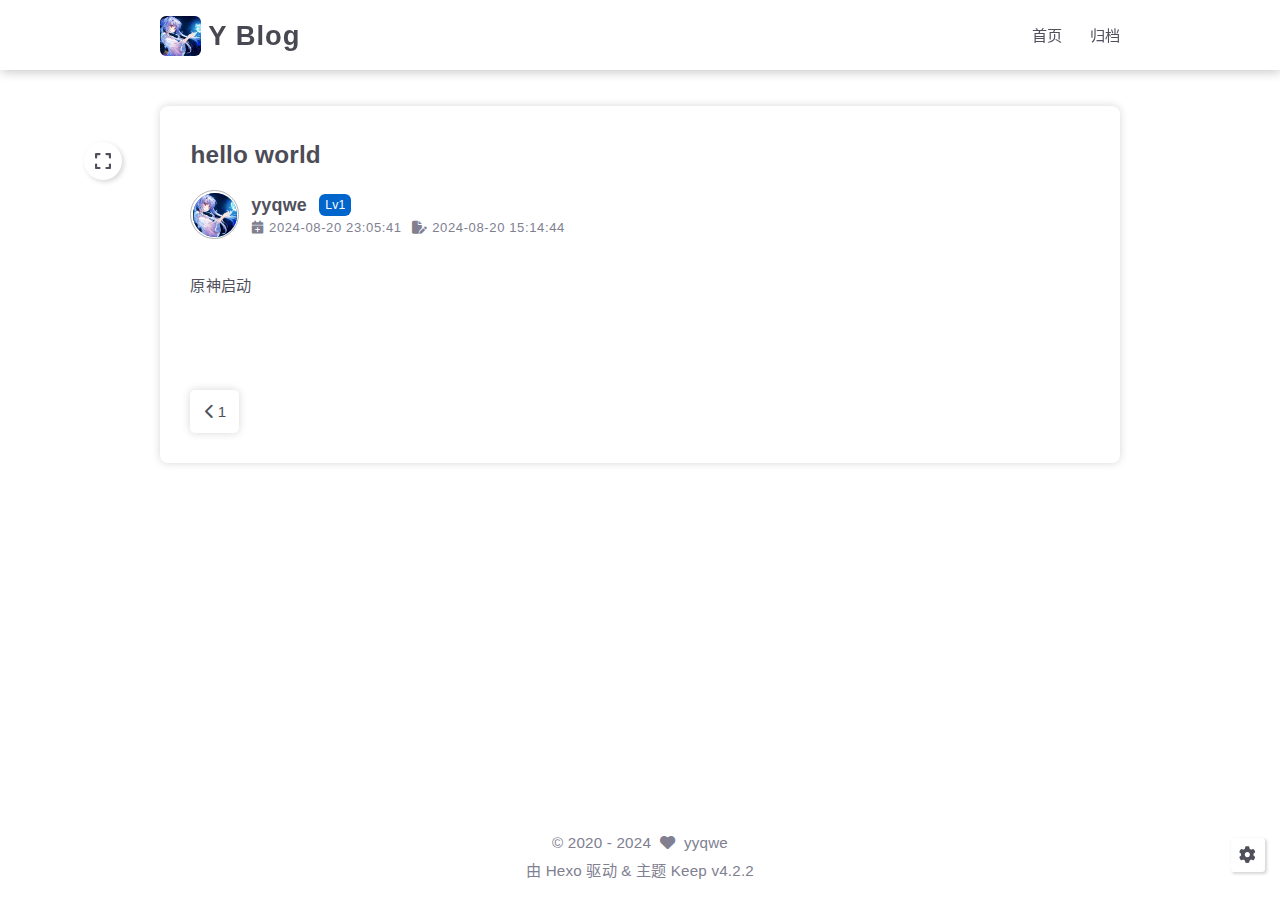
<file: 2024/08/20/hello-world/index.html>
<!DOCTYPE html>
<html lang="zh-CN">
<head>
    <meta charset="utf-8">
    <meta name="viewport" content="width=device-width, initial-scale=1, maximum-scale=1">
    <meta name="keywords" content="Hexo Theme Keep">
    <meta name="description" content="Hexo Theme Keep">
    <meta name="author" content="yyqwe">
    
    <title>
        
            hello world |
        
        Y Blog
    </title>
    
<link rel="stylesheet" href="/css/style.css">

    
        <link rel="shortcut icon" href="/images/1.svg">
    
    
<link rel="stylesheet" href="/font/css/fontawesome.min.css">

    
<link rel="stylesheet" href="/font/css/regular.min.css">

    
<link rel="stylesheet" href="/font/css/solid.min.css">

    
<link rel="stylesheet" href="/font/css/brands.min.css">

    
    <script class="keep-theme-configurations">
    const KEEP = window.KEEP || {}
    KEEP.hexo_config = {"hostname":"example.com","root":"/","language":"zh-CN"}
    KEEP.theme_config = {"base_info":{"primary_color":"#0066cc","title":"Y Blog","author":"yyqwe","avatar":"/images/1.svg","logo":"/images/1.svg","favicon":"/images/1.svg"},"menu":{"home":"/","archives":"/archives"},"first_screen":{"enable":false,"background_img":"/images/bg.svg","background_img_dark":"/images/bg.svg","description":"Keep writing and Keep loving.","hitokoto":false},"social_contact":{"enable":false,"links":{"github":null,"weixin":null,"qq":null,"weibo":null,"zhihu":null,"twitter":null,"x":null,"facebook":null,"email":null}},"scroll":{"progress_bar":false,"percent":false,"hide_header":true},"home":{"announcement":null,"category":false,"tag":false,"post_datetime":"updated"},"post":{"author_badge":{"enable":true,"level_badge":true,"custom_badge":["One","Two","Three"]},"word_count":{"wordcount":false,"min2read":false},"datetime_format":"YYYY-MM-DD HH:mm:ss","copyright_info":false,"share":false,"reward":{"enable":false,"img_link":null,"text":null,"icon":null}},"code_block":{"tools":{"enable":false,"style":"default"},"highlight_theme":"default"},"toc":{"enable":false,"number":false,"expand_all":false,"init_open":true,"layout":"right"},"website_count":{"busuanzi_count":{"enable":false,"site_uv":false,"site_pv":false,"page_pv":false}},"local_search":{"enable":false,"preload":false},"comment":{"enable":false,"use":"valine","valine":{"appid":null,"appkey":null,"server_urls":null,"placeholder":null},"gitalk":{"github_id":null,"github_admins":null,"repository":null,"client_id":null,"client_secret":null,"proxy":null},"twikoo":{"env_id":null,"region":null,"version":"1.6.36"},"waline":{"server_url":null,"reaction":false,"version":"3.2.1"},"giscus":{"repo":null,"repo_id":null,"category":"Announcements","category_id":null,"reactions_enabled":false},"artalk":{"server":null},"disqus":{"shortname":null}},"rss":{"enable":false},"lazyload":{"enable":false},"cdn":{"enable":false,"provider":"cdnjs"},"pjax":{"enable":false},"footer":{"since":2020,"word_count":false,"site_deploy":{"enable":false,"provider":"github","url":null},"record":{"enable":false,"list":[{"code":null,"link":null}]}},"inject":{"enable":false,"css":[null],"js":[null]},"root":"","source_data":{},"version":"4.2.2"}
    KEEP.language_ago = {"second":"%s 秒前","minute":"%s 分钟前","hour":"%s 小时前","day":"%s 天前","week":"%s 周前","month":"%s 个月前","year":"%s 年前"}
    KEEP.language_code_block = {"copy":"复制代码","copied":"已复制","fold":"折叠代码块","folded":"已折叠"}
    KEEP.language_copy_copyright = {"copy":"复制版权信息","copied":"已复制","title":"原文标题","author":"原文作者","link":"原文链接"}
  </script>
<meta name="generator" content="Hexo 7.3.0"></head>


<body>
<div class="progress-bar-container">
    

    
</div>



<main class="page-container border-box">
    <!-- home first screen  -->
    

    <!-- page content -->
    <div class="page-main-content border-box">
        <div class="page-main-content-top">
            
<header class="header-wrapper">

    <div class="border-box header-content">
        <div class="left flex-start border-box">
            
                <a class="logo-image border-box" href="/">
                    <img src="/images/1.svg">
                </a>
            
            <a class="site-name border-box" href="/">
               Y Blog
            </a>
        </div>

        <div class="right border-box">
            <div class="pc border-box">
                <ul class="menu-list border-box">
                    
                        
                        <li class="menu-item flex-start border-box">
                            <a class="menu-text-color border-box" href="/">
                                
                                首页
                                
                            </a>
                            
                        </li>
                    
                        
                        <li class="menu-item flex-start border-box">
                            <a class="menu-text-color border-box" href="/archives">
                                
                                归档
                                
                            </a>
                            
                        </li>
                    
                    
                </ul>
            </div>
            <div class="mobile border-box flex-start">
                
                <div class="icon-item menu-bar">
                    <div class="menu-bar-middle"></div>
                </div>
            </div>
        </div>
    </div>

    <div class="header-drawer">
        <ul class="drawer-menu-list border-box">
            
                
                <li class="drawer-menu-item border-box not-sub-menu">
                    <label class="drawer-menu-label border-box">
                        <a class="drawer-menu-text-color left-side flex-start border-box" href="/">
                            
                            首页
                        </a>
                        
                    </label>
                    
                </li>
            
                
                <li class="drawer-menu-item border-box not-sub-menu">
                    <label class="drawer-menu-label border-box">
                        <a class="drawer-menu-text-color left-side flex-start border-box" href="/archives">
                            
                            归档
                        </a>
                        
                    </label>
                    
                </li>
            
        </ul>
    </div>

    <div class="window-mask"></div>

</header>


        </div>

        <div class="page-main-content-middle border-box">

            <div class="main-content border-box">
                

                    
<div class="fade-in-down-animation">
    <div class="post-page-container border-box">
        <div class="post-content-container border-box">
            

            <div class="post-content-bottom border-box">
                
                    <div class="post-title">
                        hello world
                    </div>
                

                
                    <div class="post-header border-box">
                        
                            <div class="avatar-box border-box">
                                <img src="/images/1.svg">
                            </div>
                        
                        <div class="info-box">
                            <div class="author border-box">
                                <span class="name">yyqwe</span>
                                
                                    <span class="author-badge">Lv1</span>
                                
                            </div>
                            <div class="meta-info border-box">
                                

<div class="post-meta-info-container border-box post">
    <div class="post-meta-info border-box">
        

        
            <span class="meta-info-item post-create-date">
                <i class="icon fa-solid fa-calendar-plus"></i>&nbsp;
                <span class="datetime">2024-08-20 23:05:41</span>
            </span>

            <span class="meta-info-item post-update-date">
                <i class="icon fa-solid fa-file-pen"></i>&nbsp;
                <span class="datetime" data-updated="Tue Aug 20 2024 23:14:44 GMT+0800">2024-08-20 23:14:44</span>
            </span>
        

        

        

        
        
        
        
    </div>

    
</div>

                            </div>
                        </div>
                    </div>
                

                <div class="post-content keep-markdown-body ">
                    

                    
                         <p>原神启动</p>

                    
                </div>

                

                <div class="post-bottom-tags-and-share border-box">
                    <div>
                        
                    </div>
                    <div>
                        
                    </div>
                </div>

                

                
                    <div class="post-nav border-box">
                        
                            <div class="prev-post">
                                <a class="prev"
                                   rel="prev"
                                   href="/2024/08/21/1/"
                                   title="1"
                                >
                                    <span class="left arrow-icon flex-center">
                                        <i class="fas fa-chevron-left"></i>
                                    </span>
                                    <span class="title flex-center">
                                        <span class="post-nav-title-item text-ellipsis">1</span>
                                        <span class="post-nav-item">上一篇</span>
                                    </span>
                                </a>
                            </div>
                        
                        
                    </div>
                

                
                    






                
            </div>
        </div>

        
    </div>
</div>


                
            </div>
        </div>

        <div class="page-main-content-bottom border-box">
            
<footer class="footer border-box">
    <div class="copyright-info info-item">
        &copy;&nbsp;<span>2020</span>&nbsp;-&nbsp;2024
        
            &nbsp;<i class="fas fa-heart icon-animate"></i>&nbsp;&nbsp;<a href="/">yyqwe</a>
        
    </div>

    <div class="theme-info info-item">
        由&nbsp;<a target="_blank" href="https://hexo.io">Hexo</a>&nbsp;驱动&nbsp;&&nbsp;主题&nbsp;<a class="keep-version" target="_blank" href="https://github.com/XPoet/hexo-theme-keep">Keep</a>
    </div>

    

    

    
</footer>

        </div>
    </div>

    <!-- post tools -->
    
        <div class="post-tools right-toc">
            <div class="post-tools-container border-box">
    <ul class="post-tools-list border-box">
        <!-- PC encrypt again -->
        

        <!-- PC TOC show toggle -->
        

        <!-- PC go comment -->
        

        <!-- PC full screen -->
        <li class="tools-item flex-center full-screen">
            <i class="fa-solid fa-expand"></i>
        </li>
    </ul>
</div>

        </div>
    

    <!-- side tools -->
    <div class="side-tools">
        <div class="side-tools-container border-box ">
    <ul class="side-tools-list side-tools-show-handle border-box">
        <li class="tools-item tool-font-adjust-plus flex-center">
            <i class="fas fa-search-plus"></i>
        </li>

        <li class="tools-item tool-font-adjust-minus flex-center">
            <i class="fas fa-search-minus"></i>
        </li>

        <!-- toggle mode -->
        
            <li class="tools-item tool-toggle-theme-mode flex-center">
                <i class="fas fa-moon"></i>
            </li>
        

        <!-- rss -->
        

        <!-- to bottom -->
        <li class="tools-item tool-scroll-to-bottom flex-center">
            <i class="fas fa-arrow-down"></i>
        </li>
    </ul>

    <ul class="exposed-tools-list border-box">
        

        

        <li class="tools-item tool-toggle-show flex-center">
            <i class="fas fa-cog fa-spin"></i>
        </li>

        <li class="tools-item tool-scroll-to-top flex-center show-arrow">
            <i class="arrow fas fa-arrow-up"></i>
            <span class="percent"></span>
        </li>
    </ul>
</div>

    </div>

    <!-- image mask -->
    <div class="zoom-in-image-mask">
    <img class="zoom-in-image">
</div>


    <!-- local search -->
    

    <!-- tablet toc -->
    
</main>





<!-- common js -->

<script src="/js/utils.js"></script>

<script src="/js/header-shrink.js"></script>

<script src="/js/back2top.js"></script>

<script src="/js/toggle-theme.js"></script>

<script src="/js/code-block.js"></script>

<script src="/js/main.js"></script>

<script src="/js/libs/anime.min.js"></script>


<!-- local search -->


<!-- lazyload -->


<div class="">
    <!-- home page -->
    

    <!-- post page -->
    
        <!-- post-helper -->
        
<script src="/js/post/post-helper.js"></script>


        <!-- toc -->
        

        <!-- copyright-info -->
        

        <!-- share -->
        
    

    <!-- categories page -->
    

    <!-- links page -->
    

    <!-- photos page -->
    

    <!-- tools page -->
    
</div>

<!-- mermaid -->


<!-- pjax -->



</body>
</html>
</file>
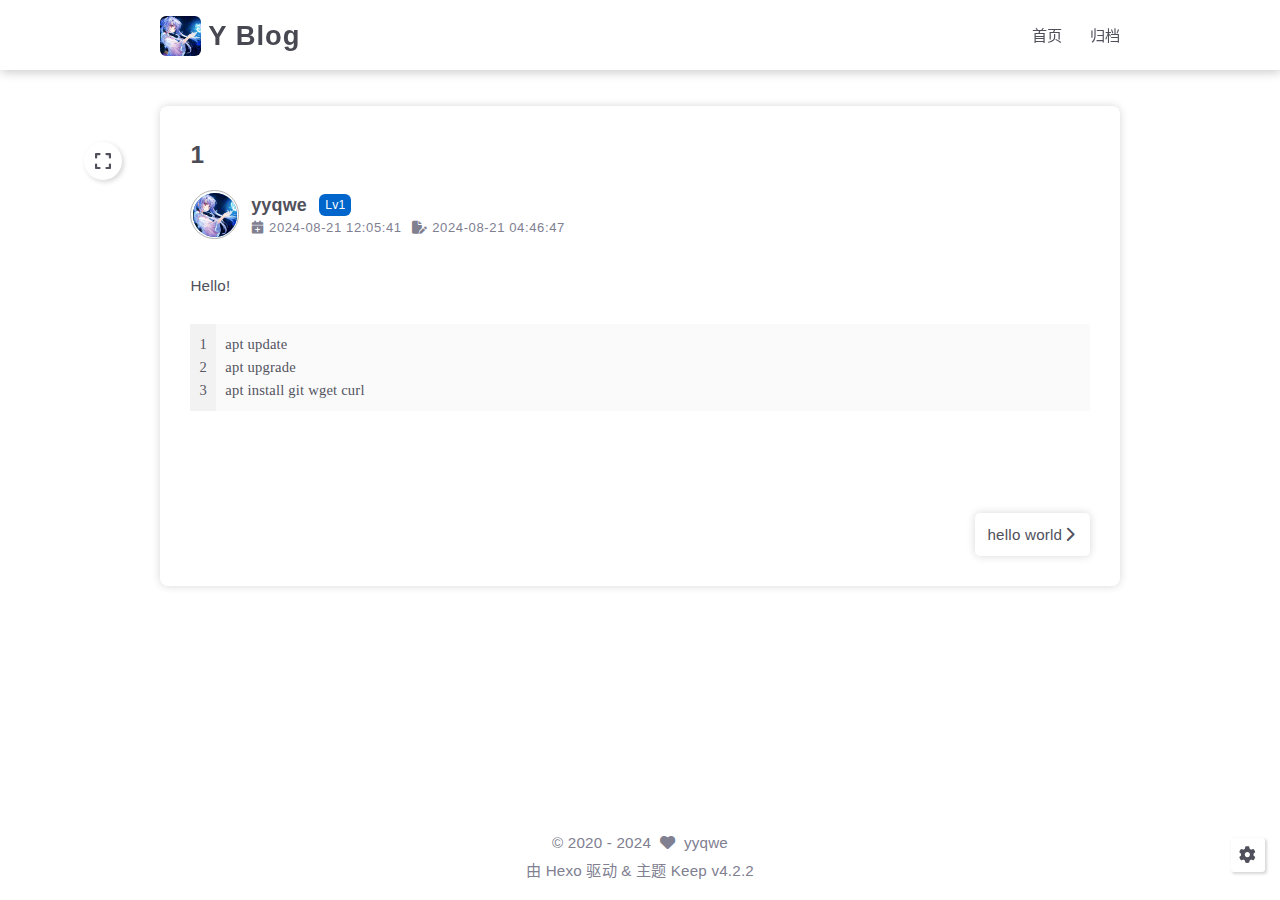
<file: 2024/08/21/1/index.html>
<!DOCTYPE html>
<html lang="zh-CN">
<head>
    <meta charset="utf-8">
    <meta name="viewport" content="width=device-width, initial-scale=1, maximum-scale=1">
    <meta name="keywords" content="Hexo Theme Keep">
    <meta name="description" content="Hexo Theme Keep">
    <meta name="author" content="yyqwe">
    
    <title>
        
            1 |
        
        Y Blog
    </title>
    
<link rel="stylesheet" href="/css/style.css">

    
        <link rel="shortcut icon" href="/images/1.svg">
    
    
<link rel="stylesheet" href="/font/css/fontawesome.min.css">

    
<link rel="stylesheet" href="/font/css/regular.min.css">

    
<link rel="stylesheet" href="/font/css/solid.min.css">

    
<link rel="stylesheet" href="/font/css/brands.min.css">

    
    <script class="keep-theme-configurations">
    const KEEP = window.KEEP || {}
    KEEP.hexo_config = {"hostname":"example.com","root":"/","language":"zh-CN"}
    KEEP.theme_config = {"base_info":{"primary_color":"#0066cc","title":"Y Blog","author":"yyqwe","avatar":"/images/1.svg","logo":"/images/1.svg","favicon":"/images/1.svg"},"menu":{"home":"/","archives":"/archives"},"first_screen":{"enable":false,"background_img":"/images/bg.svg","background_img_dark":"/images/bg.svg","description":"Keep writing and Keep loving.","hitokoto":false},"social_contact":{"enable":false,"links":{"github":null,"weixin":null,"qq":null,"weibo":null,"zhihu":null,"twitter":null,"x":null,"facebook":null,"email":null}},"scroll":{"progress_bar":false,"percent":false,"hide_header":true},"home":{"announcement":null,"category":false,"tag":false,"post_datetime":"updated"},"post":{"author_badge":{"enable":true,"level_badge":true,"custom_badge":["One","Two","Three"]},"word_count":{"wordcount":false,"min2read":false},"datetime_format":"YYYY-MM-DD HH:mm:ss","copyright_info":false,"share":false,"reward":{"enable":false,"img_link":null,"text":null,"icon":null}},"code_block":{"tools":{"enable":false,"style":"default"},"highlight_theme":"default"},"toc":{"enable":false,"number":false,"expand_all":false,"init_open":true,"layout":"right"},"website_count":{"busuanzi_count":{"enable":false,"site_uv":false,"site_pv":false,"page_pv":false}},"local_search":{"enable":false,"preload":false},"comment":{"enable":false,"use":"valine","valine":{"appid":null,"appkey":null,"server_urls":null,"placeholder":null},"gitalk":{"github_id":null,"github_admins":null,"repository":null,"client_id":null,"client_secret":null,"proxy":null},"twikoo":{"env_id":null,"region":null,"version":"1.6.36"},"waline":{"server_url":null,"reaction":false,"version":"3.2.1"},"giscus":{"repo":null,"repo_id":null,"category":"Announcements","category_id":null,"reactions_enabled":false},"artalk":{"server":null},"disqus":{"shortname":null}},"rss":{"enable":false},"lazyload":{"enable":false},"cdn":{"enable":false,"provider":"cdnjs"},"pjax":{"enable":false},"footer":{"since":2020,"word_count":false,"site_deploy":{"enable":false,"provider":"github","url":null},"record":{"enable":false,"list":[{"code":null,"link":null}]}},"inject":{"enable":false,"css":[null],"js":[null]},"root":"","source_data":{},"version":"4.2.2"}
    KEEP.language_ago = {"second":"%s 秒前","minute":"%s 分钟前","hour":"%s 小时前","day":"%s 天前","week":"%s 周前","month":"%s 个月前","year":"%s 年前"}
    KEEP.language_code_block = {"copy":"复制代码","copied":"已复制","fold":"折叠代码块","folded":"已折叠"}
    KEEP.language_copy_copyright = {"copy":"复制版权信息","copied":"已复制","title":"原文标题","author":"原文作者","link":"原文链接"}
  </script>
<meta name="generator" content="Hexo 7.3.0"></head>


<body>
<div class="progress-bar-container">
    

    
</div>



<main class="page-container border-box">
    <!-- home first screen  -->
    

    <!-- page content -->
    <div class="page-main-content border-box">
        <div class="page-main-content-top">
            
<header class="header-wrapper">

    <div class="border-box header-content">
        <div class="left flex-start border-box">
            
                <a class="logo-image border-box" href="/">
                    <img src="/images/1.svg">
                </a>
            
            <a class="site-name border-box" href="/">
               Y Blog
            </a>
        </div>

        <div class="right border-box">
            <div class="pc border-box">
                <ul class="menu-list border-box">
                    
                        
                        <li class="menu-item flex-start border-box">
                            <a class="menu-text-color border-box" href="/">
                                
                                首页
                                
                            </a>
                            
                        </li>
                    
                        
                        <li class="menu-item flex-start border-box">
                            <a class="menu-text-color border-box" href="/archives">
                                
                                归档
                                
                            </a>
                            
                        </li>
                    
                    
                </ul>
            </div>
            <div class="mobile border-box flex-start">
                
                <div class="icon-item menu-bar">
                    <div class="menu-bar-middle"></div>
                </div>
            </div>
        </div>
    </div>

    <div class="header-drawer">
        <ul class="drawer-menu-list border-box">
            
                
                <li class="drawer-menu-item border-box not-sub-menu">
                    <label class="drawer-menu-label border-box">
                        <a class="drawer-menu-text-color left-side flex-start border-box" href="/">
                            
                            首页
                        </a>
                        
                    </label>
                    
                </li>
            
                
                <li class="drawer-menu-item border-box not-sub-menu">
                    <label class="drawer-menu-label border-box">
                        <a class="drawer-menu-text-color left-side flex-start border-box" href="/archives">
                            
                            归档
                        </a>
                        
                    </label>
                    
                </li>
            
        </ul>
    </div>

    <div class="window-mask"></div>

</header>


        </div>

        <div class="page-main-content-middle border-box">

            <div class="main-content border-box">
                

                    
<div class="fade-in-down-animation">
    <div class="post-page-container border-box">
        <div class="post-content-container border-box">
            

            <div class="post-content-bottom border-box">
                
                    <div class="post-title">
                        1
                    </div>
                

                
                    <div class="post-header border-box">
                        
                            <div class="avatar-box border-box">
                                <img src="/images/1.svg">
                            </div>
                        
                        <div class="info-box">
                            <div class="author border-box">
                                <span class="name">yyqwe</span>
                                
                                    <span class="author-badge">Lv1</span>
                                
                            </div>
                            <div class="meta-info border-box">
                                

<div class="post-meta-info-container border-box post">
    <div class="post-meta-info border-box">
        

        
            <span class="meta-info-item post-create-date">
                <i class="icon fa-solid fa-calendar-plus"></i>&nbsp;
                <span class="datetime">2024-08-21 12:05:41</span>
            </span>

            <span class="meta-info-item post-update-date">
                <i class="icon fa-solid fa-file-pen"></i>&nbsp;
                <span class="datetime" data-updated="Wed Aug 21 2024 12:46:47 GMT+0800">2024-08-21 12:46:47</span>
            </span>
        

        

        

        
        
        
        
    </div>

    
</div>

                            </div>
                        </div>
                    </div>
                

                <div class="post-content keep-markdown-body ">
                    

                    
                         <p>Hello!</p>
<figure class="highlight plaintext"><table><tr><td class="gutter"><pre><span class="line">1</span><br><span class="line">2</span><br><span class="line">3</span><br></pre></td><td class="code"><pre><span class="line">apt update</span><br><span class="line">apt upgrade</span><br><span class="line">apt install git wget curl</span><br></pre></td></tr></table></figure>

                    
                </div>

                

                <div class="post-bottom-tags-and-share border-box">
                    <div>
                        
                    </div>
                    <div>
                        
                    </div>
                </div>

                

                
                    <div class="post-nav border-box">
                        
                        
                            <div class="next-post">
                                <a class="next"
                                   rel="next"
                                   href="/2024/08/20/hello-world/"
                                   title="hello world"
                                >
                                    <span class="title flex-center">
                                        <span class="post-nav-title-item text-ellipsis">hello world</span>
                                        <span class="post-nav-item">下一篇</span>
                                    </span>
                                    <span class="right arrow-icon flex-center">
                                        <i class="fas fa-chevron-right"></i>
                                    </span>
                                </a>
                            </div>
                        
                    </div>
                

                
                    






                
            </div>
        </div>

        
    </div>
</div>


                
            </div>
        </div>

        <div class="page-main-content-bottom border-box">
            
<footer class="footer border-box">
    <div class="copyright-info info-item">
        &copy;&nbsp;<span>2020</span>&nbsp;-&nbsp;2024
        
            &nbsp;<i class="fas fa-heart icon-animate"></i>&nbsp;&nbsp;<a href="/">yyqwe</a>
        
    </div>

    <div class="theme-info info-item">
        由&nbsp;<a target="_blank" href="https://hexo.io">Hexo</a>&nbsp;驱动&nbsp;&&nbsp;主题&nbsp;<a class="keep-version" target="_blank" href="https://github.com/XPoet/hexo-theme-keep">Keep</a>
    </div>

    

    

    
</footer>

        </div>
    </div>

    <!-- post tools -->
    
        <div class="post-tools right-toc">
            <div class="post-tools-container border-box">
    <ul class="post-tools-list border-box">
        <!-- PC encrypt again -->
        

        <!-- PC TOC show toggle -->
        

        <!-- PC go comment -->
        

        <!-- PC full screen -->
        <li class="tools-item flex-center full-screen">
            <i class="fa-solid fa-expand"></i>
        </li>
    </ul>
</div>

        </div>
    

    <!-- side tools -->
    <div class="side-tools">
        <div class="side-tools-container border-box ">
    <ul class="side-tools-list side-tools-show-handle border-box">
        <li class="tools-item tool-font-adjust-plus flex-center">
            <i class="fas fa-search-plus"></i>
        </li>

        <li class="tools-item tool-font-adjust-minus flex-center">
            <i class="fas fa-search-minus"></i>
        </li>

        <!-- toggle mode -->
        
            <li class="tools-item tool-toggle-theme-mode flex-center">
                <i class="fas fa-moon"></i>
            </li>
        

        <!-- rss -->
        

        <!-- to bottom -->
        <li class="tools-item tool-scroll-to-bottom flex-center">
            <i class="fas fa-arrow-down"></i>
        </li>
    </ul>

    <ul class="exposed-tools-list border-box">
        

        

        <li class="tools-item tool-toggle-show flex-center">
            <i class="fas fa-cog fa-spin"></i>
        </li>

        <li class="tools-item tool-scroll-to-top flex-center show-arrow">
            <i class="arrow fas fa-arrow-up"></i>
            <span class="percent"></span>
        </li>
    </ul>
</div>

    </div>

    <!-- image mask -->
    <div class="zoom-in-image-mask">
    <img class="zoom-in-image">
</div>


    <!-- local search -->
    

    <!-- tablet toc -->
    
</main>





<!-- common js -->

<script src="/js/utils.js"></script>

<script src="/js/header-shrink.js"></script>

<script src="/js/back2top.js"></script>

<script src="/js/toggle-theme.js"></script>

<script src="/js/code-block.js"></script>

<script src="/js/main.js"></script>

<script src="/js/libs/anime.min.js"></script>


<!-- local search -->


<!-- lazyload -->


<div class="">
    <!-- home page -->
    

    <!-- post page -->
    
        <!-- post-helper -->
        
<script src="/js/post/post-helper.js"></script>


        <!-- toc -->
        

        <!-- copyright-info -->
        

        <!-- share -->
        
    

    <!-- categories page -->
    

    <!-- links page -->
    

    <!-- photos page -->
    

    <!-- tools page -->
    
</div>

<!-- mermaid -->


<!-- pjax -->



</body>
</html>
</file>
<file: css/style.css>
:root {
  --base-font-size: 15.2px;
  --base-line-height: 22px;
  --base-font-weight: 400;
  --base-font-family: Optima-Regular, Optima, PingFang SC, Microsoft YaHei, sans-serif;
  --page-content-width: 80%;
  --page-content-width-tablet: 88%;
  --page-content-width-mobile: 90%;
  --page-content-max-width: 960px;
  --page-content-max-width-2: calc(var(--page-content-max-width) * 1.2);
  --component-gap: 36px;
  --box-border-radius: 8px;
  --header-height: 70px;
  --header-shrink-height: calc(var(--header-height) * 0.72);
  --header-backdrop-filter-blur: 4px;
  --header-scroll-progress-bar-height: 2px;
  --header-title-font-family: var(--base-font-family);
  --header-title-font-size: 1.8rem;
  --header-menu-icon: inline-flex;
  --first-screen-display: block;
  --first-screen-font-family: var(--base-font-family);
  --first-screen-font-size: 2rem;
  --first-screen-font-color-light: #50505c;
  --first-screen-font-color-dark: #adbac5;
  --first-screen-font-offset: 0;
  --first-screen-icon-size: 1.8rem;
  --first-screen-icon-color-light: #50505c;
  --first-screen-icon-color-dark: #adbac5;
  --first-screen-header-font-color-light: #50505c;
  --first-screen-header-font-color-dark: #adbac5;
  --home-post-hover-scale: 1;
  --post-title-align: left;
  --post-author-avatar: block;
  --post-author-name: flex;
  --post-create-datetime: flex;
  --post-update-datetime: flex;
  --post-img-align: 0 auto 0 0;
}
.fade-in-down-animation {
  animation-name: fade-in-down;
  animation-duration: 1s;
  animation-fill-mode: both;
}
.title-hover-animation {
  position: relative;
  display: inline-block;
  color: var(--text-color-2);
  line-height: 1.3;
  vertical-align: top;
  border-bottom: none;
}
.title-hover-animation::before {
  position: absolute;
  bottom: -4px;
  left: 0;
  width: 100%;
  height: 2px;
  background-color: var(--text-color-2);
  transform: scaleX(0);
  visibility: hidden;
  content: "";
  transition-delay: 0s, 0s, 0s, 0s, 0s, 0s;
  transition-timing-function: ease, ease, ease, ease, ease-in-out, ease-in-out;
  transition-duration: 0.2s, 0.2s, 0.2s, 0.2s, 0.2s, 0.2s;
  transition-property: color, background, box-shadow, border-color, visibility, transform;
}
.title-hover-animation:hover::before {
  transform: scaleX(1);
  visibility: visible;
}
@-moz-keyframes fade-in-down {
  0% {
    transform: translateY(-50px);
    opacity: 0;
  }
  100% {
    transform: translateY(0);
    opacity: 1;
  }
}
@-webkit-keyframes fade-in-down {
  0% {
    transform: translateY(-50px);
    opacity: 0;
  }
  100% {
    transform: translateY(0);
    opacity: 1;
  }
}
@-o-keyframes fade-in-down {
  0% {
    transform: translateY(-50px);
    opacity: 0;
  }
  100% {
    transform: translateY(0);
    opacity: 1;
  }
}
@keyframes fade-in-down {
  0% {
    transform: translateY(-50px);
    opacity: 0;
  }
  100% {
    transform: translateY(0);
    opacity: 1;
  }
}
@-moz-keyframes heartbeat-animate {
  0%, 100% {
    transform: scale(1);
  }
  10%, 30% {
    transform: scale(0.88);
  }
  20%, 40%, 60%, 80% {
    transform: scale(1.08);
  }
  50%, 70% {
    transform: scale(1.08);
  }
}
@-webkit-keyframes heartbeat-animate {
  0%, 100% {
    transform: scale(1);
  }
  10%, 30% {
    transform: scale(0.88);
  }
  20%, 40%, 60%, 80% {
    transform: scale(1.08);
  }
  50%, 70% {
    transform: scale(1.08);
  }
}
@-o-keyframes heartbeat-animate {
  0%, 100% {
    transform: scale(1);
  }
  10%, 30% {
    transform: scale(0.88);
  }
  20%, 40%, 60%, 80% {
    transform: scale(1.08);
  }
  50%, 70% {
    transform: scale(1.08);
  }
}
@keyframes heartbeat-animate {
  0%, 100% {
    transform: scale(1);
  }
  10%, 30% {
    transform: scale(0.88);
  }
  20%, 40%, 60%, 80% {
    transform: scale(1.08);
  }
  50%, 70% {
    transform: scale(1.08);
  }
}
@-moz-keyframes img-loading-animation {
  to {
    transform: rotate(1turn);
  }
}
@-webkit-keyframes img-loading-animation {
  to {
    transform: rotate(1turn);
  }
}
@-o-keyframes img-loading-animation {
  to {
    transform: rotate(1turn);
  }
}
@keyframes img-loading-animation {
  to {
    transform: rotate(1turn);
  }
}
@-moz-keyframes blink-caret {
  from, to {
    opacity: 0;
  }
  50% {
    opacity: 1;
  }
}
@-webkit-keyframes blink-caret {
  from, to {
    opacity: 0;
  }
  50% {
    opacity: 1;
  }
}
@-o-keyframes blink-caret {
  from, to {
    opacity: 0;
  }
  50% {
    opacity: 1;
  }
}
@keyframes blink-caret {
  from, to {
    opacity: 0;
  }
  50% {
    opacity: 1;
  }
}
@-moz-keyframes shake {
  0% {
    transform: rotate(-5deg);
  }
  25% {
    transform: rotate(5deg);
  }
  50% {
    transform: rotate(-5deg);
  }
  75% {
    transform: rotate(5deg);
  }
  100% {
    transform: rotate(-5deg);
  }
}
@-webkit-keyframes shake {
  0% {
    transform: rotate(-5deg);
  }
  25% {
    transform: rotate(5deg);
  }
  50% {
    transform: rotate(-5deg);
  }
  75% {
    transform: rotate(5deg);
  }
  100% {
    transform: rotate(-5deg);
  }
}
@-o-keyframes shake {
  0% {
    transform: rotate(-5deg);
  }
  25% {
    transform: rotate(5deg);
  }
  50% {
    transform: rotate(-5deg);
  }
  75% {
    transform: rotate(5deg);
  }
  100% {
    transform: rotate(-5deg);
  }
}
@keyframes shake {
  0% {
    transform: rotate(-5deg);
  }
  25% {
    transform: rotate(5deg);
  }
  50% {
    transform: rotate(-5deg);
  }
  75% {
    transform: rotate(5deg);
  }
  100% {
    transform: rotate(-5deg);
  }
}
:root {
  --primary-color: #06c;
  --primary-color-light-1: #0075eb;
  --primary-color-light-2: #0a85ff;
  --primary-color-dark-1: #005cb8;
  --primary-color-dark-2: #0052a3;
  --background-color-1: #fff;
  --background-color-1-transparent: rgba(255,255,255,0.6);
  --background-color-2: #f7f7f7;
  --background-color-3: #f0f0f0;
  --content-background-color: #fff;
  --text-color-1: #484853;
  --text-color-2: #4c4c57;
  --text-color-3: #50505c;
  --text-color-4: #808091;
  --text-color-5: #b7b7c0;
  --text-color-6: #ededef;
  --toc-text-color: #6f6f80;
  --badge-color: #f0f0f0;
  --badge-background-color: #9393a1;
  --border-color: #b3b3b3;
  --selection-color: #0075eb;
  --shadow-color: rgba(0,0,0,0.16);
  --shadow-hover-color: rgba(0,0,0,0.22);
  --scrollbar-color: #686877;
  --scrollbar-background-color: #e6e6e6;
  --toc-scrollbar-color: rgba(80,80,92,0.1);
  --copyright-icon-bg-color: rgba(80,80,92,0.12);
  --avatar-background-color: #005cb8;
  --header-transparent-background-1: rgba(255,255,255,0.28);
  --header-transparent-background-2: rgba(255,255,255,0.4);
  --pjax-progress-bar-color: linear-gradient(45deg, #f10006, #ef5b00, #e59c01, #19ca05, #00cab5, #0264c8, #c303c3);
  --post-h-bottom-border-color: rgba(80,80,92,0.15);
  --keep-info-color: rgba(117,117,122,0.8);
  --keep-info-background-color: rgba(117,117,122,0.1);
  --keep-info-border-color: rgba(117,117,122,0.6);
  --keep-primary-color: #0458ab;
  --keep-primary-background-color: rgba(4,88,171,0.1);
  --keep-primary-border-color: rgba(4,88,171,0.6);
  --keep-warning-color: #b78d0f;
  --keep-warning-background-color: rgba(183,141,15,0.1);
  --keep-warning-border-color: rgba(183,141,15,0.6);
  --keep-success-color: #10b981;
  --keep-success-background-color: rgba(16,185,129,0.1);
  --keep-success-border-color: rgba(16,185,129,0.6);
  --keep-danger-color: #f43f5e;
  --keep-danger-background-color: rgba(244,63,94,0.1);
  --keep-danger-border-color: rgba(244,63,94,0.6);
}
@media (prefers-color-scheme: light) {
  :root {
    --primary-color: #06c;
    --primary-color-light-1: #0075eb;
    --primary-color-light-2: #0a85ff;
    --primary-color-dark-1: #005cb8;
    --primary-color-dark-2: #0052a3;
    --background-color-1: #fff;
    --background-color-1-transparent: rgba(255,255,255,0.6);
    --background-color-2: #f7f7f7;
    --background-color-3: #f0f0f0;
    --content-background-color: #fff;
    --text-color-1: #484853;
    --text-color-2: #4c4c57;
    --text-color-3: #50505c;
    --text-color-4: #808091;
    --text-color-5: #b7b7c0;
    --text-color-6: #ededef;
    --toc-text-color: #6f6f80;
    --badge-color: #f0f0f0;
    --badge-background-color: #9393a1;
    --border-color: #b3b3b3;
    --selection-color: #0075eb;
    --shadow-color: rgba(0,0,0,0.16);
    --shadow-hover-color: rgba(0,0,0,0.22);
    --scrollbar-color: #686877;
    --scrollbar-background-color: #e6e6e6;
    --toc-scrollbar-color: rgba(80,80,92,0.1);
    --copyright-icon-bg-color: rgba(80,80,92,0.12);
    --avatar-background-color: #005cb8;
    --header-transparent-background-1: rgba(255,255,255,0.28);
    --header-transparent-background-2: rgba(255,255,255,0.4);
    --pjax-progress-bar-color: linear-gradient(45deg, #f10006, #ef5b00, #e59c01, #19ca05, #00cab5, #0264c8, #c303c3);
    --post-h-bottom-border-color: rgba(80,80,92,0.15);
    --keep-info-color: rgba(117,117,122,0.8);
    --keep-info-background-color: rgba(117,117,122,0.1);
    --keep-info-border-color: rgba(117,117,122,0.6);
    --keep-primary-color: #0458ab;
    --keep-primary-background-color: rgba(4,88,171,0.1);
    --keep-primary-border-color: rgba(4,88,171,0.6);
    --keep-warning-color: #b78d0f;
    --keep-warning-background-color: rgba(183,141,15,0.1);
    --keep-warning-border-color: rgba(183,141,15,0.6);
    --keep-success-color: #10b981;
    --keep-success-background-color: rgba(16,185,129,0.1);
    --keep-success-border-color: rgba(16,185,129,0.6);
    --keep-danger-color: #f43f5e;
    --keep-danger-background-color: rgba(244,63,94,0.1);
    --keep-danger-border-color: rgba(244,63,94,0.6);
  }
}
@media (prefers-color-scheme: dark) {
  :root {
    --primary-color: #06c;
    --primary-color-light-1: #0075eb;
    --primary-color-light-2: #0a85ff;
    --primary-color-dark-1: #005cb8;
    --primary-color-dark-2: #0052a3;
    --background-color-1: #22272e;
    --background-color-1-transparent: rgba(34,39,46,0.6);
    --background-color-2: #292f38;
    --background-color-3: #313842;
    --content-background-color: #21262d;
    --text-color-1: #b7c2cc;
    --text-color-2: #b2bec8;
    --text-color-3: #adbac5;
    --text-color-4: #6c8397;
    --text-color-5: #4d5e6c;
    --text-color-6: #2e3841;
    --toc-text-color: #8296a6;
    --badge-color: #343c47;
    --badge-background-color: #ced6dc;
    --border-color: #596678;
    --selection-color: #005ebc;
    --shadow-color: rgba(120,120,120,0.18);
    --shadow-hover-color: rgba(120,120,120,0.24);
    --scrollbar-color: #505b6c;
    --scrollbar-background-color: #1d2127;
    --toc-scrollbar-color: rgba(173,186,197,0.1);
    --copyright-icon-bg-color: rgba(173,186,197,0.12);
    --avatar-background-color: #004a93;
    --header-transparent-background-1: rgba(34,39,46,0.28);
    --header-transparent-background-2: rgba(34,39,46,0.4);
    --pjax-progress-bar-color: linear-gradient(45deg, #ea404a, #ea722f, #e9a71f, #67e559, #18ecec, #1b85f1, #ee1dee);
    --post-h-bottom-border-color: rgba(173,186,197,0.15);
    --keep-info-color: #9999a2;
    --keep-info-background-color: rgba(153,153,162,0.1);
    --keep-info-border-color: rgba(153,153,162,0.5);
    --keep-primary-color: #268bef;
    --keep-primary-background-color: rgba(38,139,239,0.1);
    --keep-primary-border-color: rgba(38,139,239,0.6);
    --keep-warning-color: #ecc34d;
    --keep-warning-background-color: rgba(236,195,77,0.1);
    --keep-warning-border-color: rgba(236,195,77,0.6);
    --keep-success-color: #10b981;
    --keep-success-background-color: rgba(16,185,129,0.1);
    --keep-success-border-color: rgba(16,185,129,0.6);
    --keep-danger-color: #f43f5e;
    --keep-danger-background-color: rgba(244,63,94,0.1);
    --keep-danger-border-color: rgba(244,63,94,0.6);
  }
}
.light-mode {
  --primary-color: #06c;
  --primary-color-light-1: #0075eb;
  --primary-color-light-2: #0a85ff;
  --primary-color-dark-1: #005cb8;
  --primary-color-dark-2: #0052a3;
  --background-color-1: #fff;
  --background-color-1-transparent: rgba(255,255,255,0.6);
  --background-color-2: #f7f7f7;
  --background-color-3: #f0f0f0;
  --content-background-color: #fff;
  --text-color-1: #484853;
  --text-color-2: #4c4c57;
  --text-color-3: #50505c;
  --text-color-4: #808091;
  --text-color-5: #b7b7c0;
  --text-color-6: #ededef;
  --toc-text-color: #6f6f80;
  --badge-color: #f0f0f0;
  --badge-background-color: #9393a1;
  --border-color: #b3b3b3;
  --selection-color: #0075eb;
  --shadow-color: rgba(0,0,0,0.16);
  --shadow-hover-color: rgba(0,0,0,0.22);
  --scrollbar-color: #686877;
  --scrollbar-background-color: #e6e6e6;
  --toc-scrollbar-color: rgba(80,80,92,0.1);
  --copyright-icon-bg-color: rgba(80,80,92,0.12);
  --avatar-background-color: #005cb8;
  --header-transparent-background-1: rgba(255,255,255,0.28);
  --header-transparent-background-2: rgba(255,255,255,0.4);
  --pjax-progress-bar-color: linear-gradient(45deg, #f10006, #ef5b00, #e59c01, #19ca05, #00cab5, #0264c8, #c303c3);
  --post-h-bottom-border-color: rgba(80,80,92,0.15);
  --keep-info-color: rgba(117,117,122,0.8);
  --keep-info-background-color: rgba(117,117,122,0.1);
  --keep-info-border-color: rgba(117,117,122,0.6);
  --keep-primary-color: #0458ab;
  --keep-primary-background-color: rgba(4,88,171,0.1);
  --keep-primary-border-color: rgba(4,88,171,0.6);
  --keep-warning-color: #b78d0f;
  --keep-warning-background-color: rgba(183,141,15,0.1);
  --keep-warning-border-color: rgba(183,141,15,0.6);
  --keep-success-color: #10b981;
  --keep-success-background-color: rgba(16,185,129,0.1);
  --keep-success-border-color: rgba(16,185,129,0.6);
  --keep-danger-color: #f43f5e;
  --keep-danger-background-color: rgba(244,63,94,0.1);
  --keep-danger-border-color: rgba(244,63,94,0.6);
}
.dark-mode {
  --primary-color: #06c;
  --primary-color-light-1: #0075eb;
  --primary-color-light-2: #0a85ff;
  --primary-color-dark-1: #005cb8;
  --primary-color-dark-2: #0052a3;
  --background-color-1: #22272e;
  --background-color-1-transparent: rgba(34,39,46,0.6);
  --background-color-2: #292f38;
  --background-color-3: #313842;
  --content-background-color: #21262d;
  --text-color-1: #b7c2cc;
  --text-color-2: #b2bec8;
  --text-color-3: #adbac5;
  --text-color-4: #6c8397;
  --text-color-5: #4d5e6c;
  --text-color-6: #2e3841;
  --toc-text-color: #8296a6;
  --badge-color: #343c47;
  --badge-background-color: #ced6dc;
  --border-color: #596678;
  --selection-color: #005ebc;
  --shadow-color: rgba(120,120,120,0.18);
  --shadow-hover-color: rgba(120,120,120,0.24);
  --scrollbar-color: #505b6c;
  --scrollbar-background-color: #1d2127;
  --toc-scrollbar-color: rgba(173,186,197,0.1);
  --copyright-icon-bg-color: rgba(173,186,197,0.12);
  --avatar-background-color: #004a93;
  --header-transparent-background-1: rgba(34,39,46,0.28);
  --header-transparent-background-2: rgba(34,39,46,0.4);
  --pjax-progress-bar-color: linear-gradient(45deg, #ea404a, #ea722f, #e9a71f, #67e559, #18ecec, #1b85f1, #ee1dee);
  --post-h-bottom-border-color: rgba(173,186,197,0.15);
  --keep-info-color: #9999a2;
  --keep-info-background-color: rgba(153,153,162,0.1);
  --keep-info-border-color: rgba(153,153,162,0.5);
  --keep-primary-color: #268bef;
  --keep-primary-background-color: rgba(38,139,239,0.1);
  --keep-primary-border-color: rgba(38,139,239,0.6);
  --keep-warning-color: #ecc34d;
  --keep-warning-background-color: rgba(236,195,77,0.1);
  --keep-warning-border-color: rgba(236,195,77,0.6);
  --keep-success-color: #10b981;
  --keep-success-background-color: rgba(16,185,129,0.1);
  --keep-success-border-color: rgba(16,185,129,0.6);
  --keep-danger-color: #f43f5e;
  --keep-danger-background-color: rgba(244,63,94,0.1);
  --keep-danger-border-color: rgba(244,63,94,0.6);
}
* {
  transition-delay: 0s, 0s, 0s, 0s;
  transition-timing-function: ease, ease, ease, ease;
  transition-duration: 0.2s, 0.2s, 0.2s, 0.2s;
  transition-property: color, background, box-shadow, border-color;
}
*::-webkit-scrollbar {
  width: 0.4rem;
  height: 0.32rem;
  transition: all 0.2s ease;
}
*::-webkit-scrollbar-thumb {
  background: var(--scrollbar-color);
  border-radius: 0.2rem;
}
*::-webkit-scrollbar-track {
  background: var(--scrollbar-background-color);
}
html,
body {
  position: relative;
  width: 100%;
  height: 100%;
  margin: 0;
  padding: 0;
  color: var(--text-color-3);
  font-weight: var(--base-font-weight);
  font-size: var(--base-font-size);
  font-family: var(--base-font-family);
  line-height: var(--base-line-height);
  letter-spacing: 0.2px;
  background: var(--background-color-1);
}
html::-webkit-scrollbar,
body::-webkit-scrollbar {
  width: 0.56rem;
  height: 0.56rem;
}
@media (max-width: 800px) {
  html,
  body {
    font-size: calc(var(--base-font-size) * 0.95) !important;
    line-height: calc(var(--base-line-height) * 0.95) !important;
  }
  html::-webkit-scrollbar,
  body::-webkit-scrollbar {
    width: 0.42rem;
    height: 0.42rem;
  }
}
@media (max-width: 500px) {
  html,
  body {
    font-size: calc(var(--base-font-size) * 0.9) !important;
    line-height: calc(var(--base-line-height) * 0.9) !important;
  }
}
::selection {
  color: #fff;
  background: var(--selection-color);
}
ul,
ol,
li {
  margin: 0;
  padding: 0;
  list-style: none;
}
a {
  color: var(--text-color-3);
  text-decoration: none;
}
a i,
a span {
  color: var(--text-color-3);
}
a:hover,
a:active {
  color: var(--primary-color);
  text-decoration: none !important;
}
a:hover i,
a:active i,
a:hover span,
a:active span {
  color: var(--primary-color);
}
.dark-mode img {
  filter: brightness(0.9);
}
.dark-mode img:hover {
  filter: brightness(1);
}
img[lazyload] {
  position: relative;
  box-sizing: border-box;
  width: 8rem;
  height: 8rem;
  box-shadow: none !important;
  cursor: not-allowed;
  pointer-events: none;
}
img[lazyload]::before {
  position: absolute;
  top: 0;
  left: 0;
  display: block;
  width: 100%;
  height: 100%;
  background: var(--background-color-1);
  content: '';
  transition-delay: 0s, 0s, 0s, 0s, 0s;
  transition-timing-function: ease, ease, ease, ease, ease;
  transition-duration: 0.2s, 0.2s, 0.2s, 0.2s, 0.2s;
  transition-property: color, background, box-shadow, border-color, background;
}
img[lazyload]::after {
  position: absolute;
  top: 0;
  right: 0;
  bottom: 0;
  left: 0;
  display: block;
  width: 2rem;
  height: 2rem;
  margin: auto;
  border: 2px solid var(--text-color-6);
  border-top-color: var(--selection-color);
  border-left-color: var(--selection-color);
  border-radius: 50%;
  animation: img-loading-animation 750ms infinite linear;
  content: '';
  transition-delay: 0s, 0s, 0s, 0s, 0s;
  transition-timing-function: ease, ease, ease, ease, ease;
  transition-duration: 0.2s, 0.2s, 0.2s, 0.2s, 0.2s;
  transition-property: color, background, box-shadow, border-color, border;
}
.flex-center {
  display: flex;
  align-items: center;
  justify-content: center;
}
.flex-start {
  display: flex;
  align-items: center;
  justify-content: flex-start;
}
.flex-end {
  display: flex;
  align-items: center;
  justify-content: flex-end;
}
.border-box {
  position: relative;
  box-sizing: border-box;
}
.text-ellipsis {
  overflow: hidden;
  white-space: nowrap;
  text-overflow: ellipsis;
}
.text-color-2 {
  color: var(--text-color-2);
}
.text-color-3 {
  color: var(--text-color-3);
}
.text-color-4 {
  color: var(--text-color-4);
}
.clear::after {
  display: block;
  clear: both;
  height: 0;
  overflow: hidden;
  visibility: hidden;
  content: '';
}
.tooltip {
  position: relative;
  box-sizing: border-box;
}
.tooltip:hover .tooltip-content {
  display: inline-block;
}
.tooltip.show-img .tooltip-content {
  display: none !important;
}
.tooltip .tooltip-content {
  position: absolute;
  top: -0.4rem;
  left: 50%;
  z-index: 1010;
  display: none;
  box-sizing: border-box;
  padding: 0.2rem 0.6rem;
  color: var(--text-color-6);
  font-size: 0.8rem;
  letter-spacing: 0.8px;
  white-space: nowrap;
  background: var(--text-color-1);
  border-radius: 0.3rem;
  transform: translateX(-50%) translateY(-100%);
  transition-delay: 0s, 0s, 0s, 0s, 0s;
  transition-timing-function: ease, ease, ease, ease, ease;
  transition-duration: 0.2s, 0.2s, 0.2s, 0.2s, 0.2s;
  transition-property: color, background, box-shadow, border-color, display;
  -moz-user-select: none;
  -ms-user-select: none;
  -webkit-user-select: none;
  user-select: none;
}
.tooltip-img {
  position: relative;
  box-sizing: border-box;
}
.tooltip-img.show-img .tooltip-img-box {
  display: flex;
}
.tooltip-img .tooltip-img-box {
  position: absolute;
  top: -0.4rem;
  left: 50%;
  z-index: 1011;
  display: none;
  align-items: center;
  justify-content: center;
  box-sizing: border-box;
  min-height: 6rem;
  overflow: hidden;
  background: var(--background-color-3);
  border: 0.2rem solid var(--text-color-4);
  border-radius: 0.3rem;
  transform: translateX(-50%) translateY(-100%);
  transition-delay: 0s, 0s, 0s, 0s, 0s;
  transition-timing-function: ease, ease, ease, ease, ease;
  transition-duration: 0.2s, 0.2s, 0.2s, 0.2s, 0.2s;
  transition-property: color, background, box-shadow, border-color, display;
  -moz-user-select: none;
  -ms-user-select: none;
  -webkit-user-select: none;
  user-select: none;
}
.tooltip-img .tooltip-img-box.has-tip {
  flex-direction: column;
  justify-content: space-between;
}
.tooltip-img .tooltip-img-box img {
  display: block;
  max-height: 10rem;
}
.tooltip-img .tooltip-img-box .tip {
  position: relative;
  box-sizing: border-box;
  width: 100%;
  padding: 0.3rem 0;
  color: #555;
  font-size: 0.9rem;
  text-align: center;
}
.keep-markdown-body,
.keep-markdown-body > .post {
  font-size: 1rem;
}
.keep-markdown-body blockquote,
.keep-markdown-body > .post blockquote {
  position: relative;
  display: flex;
  flex-direction: column;
  justify-content: flex-start;
  box-sizing: border-box;
  margin: 1.4rem 0;
  padding: 0.8rem;
  color: var(--text-color-3);
  background: var(--background-color-2);
  border-left: 0.4rem solid var(--text-color-4);
  border-top-left-radius: 0.2rem;
  border-bottom-left-radius: 0.2rem;
}
.keep-markdown-body blockquote p,
.keep-markdown-body > .post blockquote p,
.keep-markdown-body blockquote ul,
.keep-markdown-body > .post blockquote ul,
.keep-markdown-body blockquote ol,
.keep-markdown-body > .post blockquote ol,
.keep-markdown-body blockquote footer,
.keep-markdown-body > .post blockquote footer {
  position: relative;
  box-sizing: border-box;
}
.keep-markdown-body blockquote footer,
.keep-markdown-body > .post blockquote footer {
  margin-bottom: 0.6rem;
  font-style: italic;
}
.keep-markdown-body blockquote cite,
.keep-markdown-body > .post blockquote cite {
  position: relative;
  box-sizing: border-box;
  margin-left: 1rem;
  color: var(--text-color-4);
}
.keep-markdown-body blockquote cite::before,
.keep-markdown-body > .post blockquote cite::before {
  content: '— ';
}
.keep-markdown-body p,
.keep-markdown-body > .post p {
  margin: 0.6rem 0;
  color: var(--text-color-3);
  line-height: 2;
}
.keep-markdown-body a,
.keep-markdown-body > .post a {
  position: relative;
  box-sizing: border-box;
  padding-bottom: 0.1rem;
  text-decoration: none;
  overflow-wrap: break-word;
  border-bottom: 0.1rem solid var(--text-color-4);
  outline: 0;
  cursor: pointer;
}
.keep-markdown-body a .fas,
.keep-markdown-body > .post a .fas,
.keep-markdown-body a .far,
.keep-markdown-body > .post a .far,
.keep-markdown-body a .fab,
.keep-markdown-body > .post a .fab {
  position: relative;
  margin: 0 0.2rem 0 0.4rem;
  color: var(--text-color-4);
  font-size: 0.8rem;
}
.keep-markdown-body a:hover,
.keep-markdown-body > .post a:hover {
  text-decoration: underline;
}
.keep-markdown-body a:hover::after,
.keep-markdown-body > .post a:hover::after {
  background: var(--primary-color);
}
.keep-markdown-body strong,
.keep-markdown-body > .post strong {
  color: var(--text-color-3);
}
.keep-markdown-body em,
.keep-markdown-body > .post em {
  color: var(--text-color-3);
}
.keep-markdown-body ul li,
.keep-markdown-body > .post ul li,
.keep-markdown-body ol li,
.keep-markdown-body > .post ol li {
  margin: 0.3rem 0 0.3rem 1rem;
  line-height: 2rem;
}
.keep-markdown-body ul li,
.keep-markdown-body > .post ul li {
  list-style: disc;
}
.keep-markdown-body ul li ul li,
.keep-markdown-body > .post ul li ul li {
  list-style: circle;
}
.keep-markdown-body ul li ul li ul li,
.keep-markdown-body > .post ul li ul li ul li {
  list-style: square;
}
.keep-markdown-body ol li,
.keep-markdown-body > .post ol li {
  list-style: decimal;
}
.keep-markdown-body ol li ol li,
.keep-markdown-body > .post ol li ol li {
  list-style: upper-alpha;
}
.keep-markdown-body ol li ol li ol li,
.keep-markdown-body > .post ol li ol li ol li {
  list-style: upper-roman;
}
.keep-markdown-body li,
.keep-markdown-body > .post li {
  color: var(--text-color-3);
}
.keep-markdown-body h1,
.keep-markdown-body > .post h1,
.keep-markdown-body h2,
.keep-markdown-body > .post h2,
.keep-markdown-body h3,
.keep-markdown-body > .post h3,
.keep-markdown-body h4,
.keep-markdown-body > .post h4,
.keep-markdown-body h5,
.keep-markdown-body > .post h5,
.keep-markdown-body h6,
.keep-markdown-body > .post h6 {
  position: relative;
  display: flex;
  justify-content: space-between;
  order: 0;
  box-sizing: border-box;
  padding-top: 0.4rem;
  padding-bottom: 0.2rem;
  overflow: hidden;
  color: var(--text-color-2);
  line-height: 1.6;
  border-bottom: 1px solid var(--post-h-bottom-border-color);
}
@media (max-width: 800px) {
  .keep-markdown-body h1,
  .keep-markdown-body > .post h1,
  .keep-markdown-body h2,
  .keep-markdown-body > .post h2,
  .keep-markdown-body h3,
  .keep-markdown-body > .post h3,
  .keep-markdown-body h4,
  .keep-markdown-body > .post h4,
  .keep-markdown-body h5,
  .keep-markdown-body > .post h5,
  .keep-markdown-body h6,
  .keep-markdown-body > .post h6 {
    line-height: 1.4;
  }
}
@media (max-width: 500px) {
  .keep-markdown-body h1,
  .keep-markdown-body > .post h1,
  .keep-markdown-body h2,
  .keep-markdown-body > .post h2,
  .keep-markdown-body h3,
  .keep-markdown-body > .post h3,
  .keep-markdown-body h4,
  .keep-markdown-body > .post h4,
  .keep-markdown-body h5,
  .keep-markdown-body > .post h5,
  .keep-markdown-body h6,
  .keep-markdown-body > .post h6 {
    line-height: 1.3;
  }
}
.keep-markdown-body h1:hover a.headerlink,
.keep-markdown-body > .post h1:hover a.headerlink,
.keep-markdown-body h2:hover a.headerlink,
.keep-markdown-body > .post h2:hover a.headerlink,
.keep-markdown-body h3:hover a.headerlink,
.keep-markdown-body > .post h3:hover a.headerlink,
.keep-markdown-body h4:hover a.headerlink,
.keep-markdown-body > .post h4:hover a.headerlink,
.keep-markdown-body h5:hover a.headerlink,
.keep-markdown-body > .post h5:hover a.headerlink,
.keep-markdown-body h6:hover a.headerlink,
.keep-markdown-body > .post h6:hover a.headerlink,
.keep-markdown-body h1:hover a.markdownIt-Anchor,
.keep-markdown-body > .post h1:hover a.markdownIt-Anchor,
.keep-markdown-body h2:hover a.markdownIt-Anchor,
.keep-markdown-body > .post h2:hover a.markdownIt-Anchor,
.keep-markdown-body h3:hover a.markdownIt-Anchor,
.keep-markdown-body > .post h3:hover a.markdownIt-Anchor,
.keep-markdown-body h4:hover a.markdownIt-Anchor,
.keep-markdown-body > .post h4:hover a.markdownIt-Anchor,
.keep-markdown-body h5:hover a.markdownIt-Anchor,
.keep-markdown-body > .post h5:hover a.markdownIt-Anchor,
.keep-markdown-body h6:hover a.markdownIt-Anchor,
.keep-markdown-body > .post h6:hover a.markdownIt-Anchor {
  visibility: visible;
}
.keep-markdown-body h1 a.headerlink,
.keep-markdown-body > .post h1 a.headerlink,
.keep-markdown-body h2 a.headerlink,
.keep-markdown-body > .post h2 a.headerlink,
.keep-markdown-body h3 a.headerlink,
.keep-markdown-body > .post h3 a.headerlink,
.keep-markdown-body h4 a.headerlink,
.keep-markdown-body > .post h4 a.headerlink,
.keep-markdown-body h5 a.headerlink,
.keep-markdown-body > .post h5 a.headerlink,
.keep-markdown-body h6 a.headerlink,
.keep-markdown-body > .post h6 a.headerlink,
.keep-markdown-body h1 a.markdownIt-Anchor,
.keep-markdown-body > .post h1 a.markdownIt-Anchor,
.keep-markdown-body h2 a.markdownIt-Anchor,
.keep-markdown-body > .post h2 a.markdownIt-Anchor,
.keep-markdown-body h3 a.markdownIt-Anchor,
.keep-markdown-body > .post h3 a.markdownIt-Anchor,
.keep-markdown-body h4 a.markdownIt-Anchor,
.keep-markdown-body > .post h4 a.markdownIt-Anchor,
.keep-markdown-body h5 a.markdownIt-Anchor,
.keep-markdown-body > .post h5 a.markdownIt-Anchor,
.keep-markdown-body h6 a.markdownIt-Anchor,
.keep-markdown-body > .post h6 a.markdownIt-Anchor {
  position: relative;
  order: 1;
  box-sizing: border-box;
  margin-left: 0.4rem;
  padding-top: 0.2rem;
  color: var(--text-color-4);
  font-size: 1.2rem;
  text-decoration: none;
  border: none;
  visibility: hidden;
}
.keep-markdown-body h1 a.headerlink:hover,
.keep-markdown-body > .post h1 a.headerlink:hover,
.keep-markdown-body h2 a.headerlink:hover,
.keep-markdown-body > .post h2 a.headerlink:hover,
.keep-markdown-body h3 a.headerlink:hover,
.keep-markdown-body > .post h3 a.headerlink:hover,
.keep-markdown-body h4 a.headerlink:hover,
.keep-markdown-body > .post h4 a.headerlink:hover,
.keep-markdown-body h5 a.headerlink:hover,
.keep-markdown-body > .post h5 a.headerlink:hover,
.keep-markdown-body h6 a.headerlink:hover,
.keep-markdown-body > .post h6 a.headerlink:hover,
.keep-markdown-body h1 a.markdownIt-Anchor:hover,
.keep-markdown-body > .post h1 a.markdownIt-Anchor:hover,
.keep-markdown-body h2 a.markdownIt-Anchor:hover,
.keep-markdown-body > .post h2 a.markdownIt-Anchor:hover,
.keep-markdown-body h3 a.markdownIt-Anchor:hover,
.keep-markdown-body > .post h3 a.markdownIt-Anchor:hover,
.keep-markdown-body h4 a.markdownIt-Anchor:hover,
.keep-markdown-body > .post h4 a.markdownIt-Anchor:hover,
.keep-markdown-body h5 a.markdownIt-Anchor:hover,
.keep-markdown-body > .post h5 a.markdownIt-Anchor:hover,
.keep-markdown-body h6 a.markdownIt-Anchor:hover,
.keep-markdown-body > .post h6 a.markdownIt-Anchor:hover {
  color: var(--text-color-3);
}
.keep-markdown-body h1 a.headerlink::before,
.keep-markdown-body > .post h1 a.headerlink::before,
.keep-markdown-body h2 a.headerlink::before,
.keep-markdown-body > .post h2 a.headerlink::before,
.keep-markdown-body h3 a.headerlink::before,
.keep-markdown-body > .post h3 a.headerlink::before,
.keep-markdown-body h4 a.headerlink::before,
.keep-markdown-body > .post h4 a.headerlink::before,
.keep-markdown-body h5 a.headerlink::before,
.keep-markdown-body > .post h5 a.headerlink::before,
.keep-markdown-body h6 a.headerlink::before,
.keep-markdown-body > .post h6 a.headerlink::before,
.keep-markdown-body h1 a.markdownIt-Anchor::before,
.keep-markdown-body > .post h1 a.markdownIt-Anchor::before,
.keep-markdown-body h2 a.markdownIt-Anchor::before,
.keep-markdown-body > .post h2 a.markdownIt-Anchor::before,
.keep-markdown-body h3 a.markdownIt-Anchor::before,
.keep-markdown-body > .post h3 a.markdownIt-Anchor::before,
.keep-markdown-body h4 a.markdownIt-Anchor::before,
.keep-markdown-body > .post h4 a.markdownIt-Anchor::before,
.keep-markdown-body h5 a.markdownIt-Anchor::before,
.keep-markdown-body > .post h5 a.markdownIt-Anchor::before,
.keep-markdown-body h6 a.markdownIt-Anchor::before,
.keep-markdown-body > .post h6 a.markdownIt-Anchor::before {
  font-weight: 600;
  font-family: 'Font Awesome 6 Free';
  content: '\f0c1';
}
.keep-markdown-body h1,
.keep-markdown-body > .post h1 {
  font-weight: 600;
  font-size: 1.7rem;
}
@media (max-width: 800px) {
  .keep-markdown-body h1,
  .keep-markdown-body > .post h1 {
    font-size: 1.53rem;
  }
}
@media (max-width: 500px) {
  .keep-markdown-body h1,
  .keep-markdown-body > .post h1 {
    line-height: 1.36rem;
  }
}
.keep-markdown-body h1 a.headerlink,
.keep-markdown-body > .post h1 a.headerlink,
.keep-markdown-body h1 a.markdownIt-Anchor,
.keep-markdown-body > .post h1 a.markdownIt-Anchor {
  font-size: 1.36rem;
}
.keep-markdown-body h2,
.keep-markdown-body > .post h2 {
  font-weight: 600;
  font-size: 1.6rem;
}
@media (max-width: 800px) {
  .keep-markdown-body h2,
  .keep-markdown-body > .post h2 {
    font-size: 1.44rem;
  }
}
@media (max-width: 500px) {
  .keep-markdown-body h2,
  .keep-markdown-body > .post h2 {
    line-height: 1.28rem;
  }
}
.keep-markdown-body h2 a.headerlink,
.keep-markdown-body > .post h2 a.headerlink,
.keep-markdown-body h2 a.markdownIt-Anchor,
.keep-markdown-body > .post h2 a.markdownIt-Anchor {
  font-size: 1.28rem;
}
.keep-markdown-body h3,
.keep-markdown-body > .post h3 {
  font-weight: 550;
  font-size: 1.5rem;
}
@media (max-width: 800px) {
  .keep-markdown-body h3,
  .keep-markdown-body > .post h3 {
    font-size: 1.35rem;
  }
}
@media (max-width: 500px) {
  .keep-markdown-body h3,
  .keep-markdown-body > .post h3 {
    line-height: 1.2rem;
  }
}
.keep-markdown-body h3 a.headerlink,
.keep-markdown-body > .post h3 a.headerlink,
.keep-markdown-body h3 a.markdownIt-Anchor,
.keep-markdown-body > .post h3 a.markdownIt-Anchor {
  font-size: 1.2rem;
}
.keep-markdown-body h4,
.keep-markdown-body > .post h4 {
  font-weight: 550;
  font-size: 1.4rem;
}
@media (max-width: 800px) {
  .keep-markdown-body h4,
  .keep-markdown-body > .post h4 {
    font-size: 1.26rem;
  }
}
@media (max-width: 500px) {
  .keep-markdown-body h4,
  .keep-markdown-body > .post h4 {
    line-height: 1.12rem;
  }
}
.keep-markdown-body h4 a.headerlink,
.keep-markdown-body > .post h4 a.headerlink,
.keep-markdown-body h4 a.markdownIt-Anchor,
.keep-markdown-body > .post h4 a.markdownIt-Anchor {
  font-size: 1.12rem;
}
.keep-markdown-body h5,
.keep-markdown-body > .post h5 {
  font-weight: 500;
  font-size: 1.3rem;
}
@media (max-width: 800px) {
  .keep-markdown-body h5,
  .keep-markdown-body > .post h5 {
    font-size: 1.17rem;
  }
}
@media (max-width: 500px) {
  .keep-markdown-body h5,
  .keep-markdown-body > .post h5 {
    line-height: 1.04rem;
  }
}
.keep-markdown-body h5 a.headerlink,
.keep-markdown-body > .post h5 a.headerlink,
.keep-markdown-body h5 a.markdownIt-Anchor,
.keep-markdown-body > .post h5 a.markdownIt-Anchor {
  font-size: 1.04rem;
}
.keep-markdown-body h6,
.keep-markdown-body > .post h6 {
  font-weight: 500;
  font-size: 1.2rem;
  line-height: 1.2;
}
@media (max-width: 800px) {
  .keep-markdown-body h6,
  .keep-markdown-body > .post h6 {
    font-size: 1.2rem;
    line-height: 1.1;
  }
}
.keep-markdown-body h6 a.headerlink,
.keep-markdown-body > .post h6 a.headerlink,
.keep-markdown-body h6 a.markdownIt-Anchor,
.keep-markdown-body > .post h6 a.markdownIt-Anchor {
  font-size: 1.2rem;
}
.keep-markdown-body img,
.keep-markdown-body > .post img {
  position: relative;
  display: block;
  box-sizing: border-box;
  max-width: 100%;
  box-shadow: 0 0 0.2rem var(--shadow-color);
  cursor: zoom-in;
  opacity: 1;
}
.keep-markdown-body img.hide,
.keep-markdown-body > .post img.hide {
  opacity: 0;
}
.keep-markdown-body img[lazyload],
.keep-markdown-body > .post img[lazyload] {
  margin: 0.8rem auto 0.2rem;
  zoom: 1 !important;
}
.keep-markdown-body > img,
.keep-markdown-body > .post > img,
.keep-markdown-body p > img,
.keep-markdown-body > .post p > img {
  margin: var(--post-img-align);
}
.keep-markdown-body > .table-container,
.keep-markdown-body > .post > .table-container {
  box-sizing: border-box;
  width: 100%;
  margin: 1.5rem 0;
  overflow: auto;
}
.keep-markdown-body > .table-container table,
.keep-markdown-body > .post > .table-container table {
  box-sizing: border-box;
  width: 100%;
  border-collapse: collapse;
  border-spacing: 0;
}
@media (max-width: 500px) {
  .keep-markdown-body > .table-container table,
  .keep-markdown-body > .post > .table-container table {
    table-layout: fixed;
  }
}
.keep-markdown-body > .table-container table td,
.keep-markdown-body > .post > .table-container table td,
.keep-markdown-body > .table-container table th,
.keep-markdown-body > .post > .table-container table th {
  padding: 0;
}
.keep-markdown-body > .table-container table td,
.keep-markdown-body > .post > .table-container table td {
  color: var(--text-color-3);
}
.keep-markdown-body > .table-container table th,
.keep-markdown-body > .post > .table-container table th {
  color: var(--text-color-2);
  font-weight: 600;
}
.keep-markdown-body > .table-container table td,
.keep-markdown-body > .post > .table-container table td,
.keep-markdown-body > .table-container table th,
.keep-markdown-body > .post > .table-container table th {
  padding: 0.5rem 1rem;
  border: 0.1rem solid var(--border-color);
}
.keep-markdown-body > .table-container table tr,
.keep-markdown-body > .post > .table-container table tr {
  background-color: var(--background-color-1);
  border: 0.1rem solid var(--border-color);
}
.keep-markdown-body > .table-container table tr:nth-child(2n),
.keep-markdown-body > .post > .table-container table tr:nth-child(2n) {
  background-color: var(--background-color-2);
}
.keep-markdown-body .mermaid,
.keep-markdown-body > .post .mermaid {
  background: #f5f5f5 !important;
  border-radius: 0.3rem;
}
:root {
  --toolbar-foreground: #50505c;
  --toolbar-background: #f0f0f0;
  --code-foreground: #585865;
  --code-background: rgba(0,102,204,0.15);
  --code-border-color: #2994ff;
  --highlight-background: #fafafa;
  --highlight-foreground: #535360;
  --highlight-comment: #8e908c;
  --highlight-red: #c82829;
  --highlight-orange: #f5871f;
  --highlight-yellow: #eab700;
  --highlight-green: #718c00;
  --highlight-aqua: #3e999f;
  --highlight-blue: #4271ae;
  --highlight-purple: #8959a8;
  --highlight-deletion: #fdd;
  --highlight-addition: #dfd;
  --highlight-gutter-color: #585865;
  --highlight-gutter-bg-color: #f2f2f2;
  --mac-toolbar-background-color: #21252b;
  --shrink-line-foreground: #808091;
  --shrink-line-background-1: rgba(210,210,210,0.9);
  --shrink-line-background-2: rgba(225,225,225,0.6);
}
@media (prefers-color-scheme: light) {
  :root {
    --toolbar-foreground: #50505c;
    --toolbar-background: #f0f0f0;
    --code-foreground: #585865;
    --code-background: rgba(0,102,204,0.15);
    --code-border-color: #2994ff;
    --highlight-background: #fafafa;
    --highlight-foreground: #535360;
    --highlight-comment: #8e908c;
    --highlight-red: #c82829;
    --highlight-orange: #f5871f;
    --highlight-yellow: #eab700;
    --highlight-green: #718c00;
    --highlight-aqua: #3e999f;
    --highlight-blue: #4271ae;
    --highlight-purple: #8959a8;
    --highlight-deletion: #fdd;
    --highlight-addition: #dfd;
    --highlight-gutter-color: #585865;
    --highlight-gutter-bg-color: #f2f2f2;
    --mac-toolbar-background-color: #21252b;
    --shrink-line-foreground: #808091;
    --shrink-line-background-1: rgba(210,210,210,0.9);
    --shrink-line-background-2: rgba(225,225,225,0.6);
  }
}
@media (prefers-color-scheme: dark) {
  :root {
    --toolbar-foreground: #adbac5;
    --toolbar-background: #313842;
    --code-foreground: #b5c1cb;
    --code-background: rgba(0,102,204,0.15);
    --code-border-color: #003d7a;
    --highlight-background: #1f242a;
    --highlight-foreground: #afbbc6;
    --highlight-comment: #969896;
    --highlight-red: #c66;
    --highlight-orange: #de935f;
    --highlight-yellow: #f0c674;
    --highlight-green: #b5bd68;
    --highlight-aqua: #8abeb7;
    --highlight-blue: #81a2be;
    --highlight-purple: #b294bb;
    --highlight-deletion: #700;
    --highlight-addition: #005f00;
    --highlight-gutter-color: #b1bdc8;
    --highlight-gutter-bg-color: #1f2329;
    --mac-toolbar-background-color: #1f2021;
    --shrink-line-foreground: #6c8397;
    --shrink-line-background-1: rgba(38,38,38,0.9);
    --shrink-line-background-2: rgba(52,52,52,0.6);
  }
}
.light-mode {
  --toolbar-foreground: #50505c;
  --toolbar-background: #f0f0f0;
  --code-foreground: #585865;
  --code-background: rgba(0,102,204,0.15);
  --code-border-color: #2994ff;
  --highlight-background: #fafafa;
  --highlight-foreground: #535360;
  --highlight-comment: #8e908c;
  --highlight-red: #c82829;
  --highlight-orange: #f5871f;
  --highlight-yellow: #eab700;
  --highlight-green: #718c00;
  --highlight-aqua: #3e999f;
  --highlight-blue: #4271ae;
  --highlight-purple: #8959a8;
  --highlight-deletion: #fdd;
  --highlight-addition: #dfd;
  --highlight-gutter-color: #585865;
  --highlight-gutter-bg-color: #f2f2f2;
  --mac-toolbar-background-color: #21252b;
  --shrink-line-foreground: #808091;
  --shrink-line-background-1: rgba(210,210,210,0.9);
  --shrink-line-background-2: rgba(225,225,225,0.6);
}
.dark-mode {
  --toolbar-foreground: #adbac5;
  --toolbar-background: #313842;
  --code-foreground: #b5c1cb;
  --code-background: rgba(0,102,204,0.15);
  --code-border-color: #003d7a;
  --highlight-background: #1f242a;
  --highlight-foreground: #afbbc6;
  --highlight-comment: #969896;
  --highlight-red: #c66;
  --highlight-orange: #de935f;
  --highlight-yellow: #f0c674;
  --highlight-green: #b5bd68;
  --highlight-aqua: #8abeb7;
  --highlight-blue: #81a2be;
  --highlight-purple: #b294bb;
  --highlight-deletion: #700;
  --highlight-addition: #005f00;
  --highlight-gutter-color: #b1bdc8;
  --highlight-gutter-bg-color: #1f2329;
  --mac-toolbar-background-color: #1f2021;
  --shrink-line-foreground: #6c8397;
  --shrink-line-background-1: rgba(38,38,38,0.9);
  --shrink-line-background-2: rgba(52,52,52,0.6);
}
.code-block,
pre,
.highlight {
  margin: 1.5rem 0;
  padding: 0;
  overflow: auto;
  color: var(--highlight-foreground);
  font-size: 0.96rem;
  line-height: 1.5rem;
  background: var(--highlight-background);
  -ms-text-size-adjust: none;
  -moz-text-size-adjust: none;
  -webkit-text-size-adjust: none;
}
pre,
code {
  font-family: "Source Code Pro", consolas, Menlo;
}
code {
  box-sizing: border-box;
  padding: 0.3rem 0.4rem;
  color: var(--code-foreground);
  font-size: 0.88rem;
  word-wrap: break-word;
  background: var(--code-background);
  border: 0.1rem solid var(--code-border-color);
  border-radius: 0.3rem;
}
pre {
  padding: 0.6rem;
}
pre code {
  padding: 0;
  color: var(--highlight-foreground);
  text-shadow: none;
  background: none;
}
.highlight {
  border-bottom-right-radius: 0.1rem;
  border-bottom-left-radius: 0.1rem;
}
.highlight pre {
  margin: 0;
  padding: 0.6rem 0;
  border: none;
}
.highlight table {
  width: auto;
  margin: 0;
  border: none;
  border-spacing: unset;
}
.highlight td {
  padding: 0;
  border: none;
}
.highlight figcaption {
  box-sizing: border-box;
  padding: 0.5rem;
  color: var(--highlight-foreground);
  font-size: 1rem;
  line-height: 1rem;
}
.highlight figcaption a {
  float: right;
  color: var(--highlight-foreground);
  font-size: 0.9rem;
}
.highlight figcaption a:hover {
  border-bottom-color: var(--highlight-foreground);
}
.highlight .gutter pre {
  padding-right: 0.6rem;
  padding-left: 0.6rem;
  color: var(--highlight-gutter-color);
  text-align: center;
  background-color: var(--highlight-gutter-bg-color);
}
.highlight .code pre {
  width: 100%;
  padding-right: 0.6rem;
  padding-left: 0.6rem;
  background-color: var(--highlight-background);
}
.highlight .line {
  height: 1.5rem;
  color: var(--highlight-foreground);
}
.highlight .line .language-javascript {
  color: var(--highlight-foreground);
}
.highlight .line .attr {
  color: var(--highlight-foreground);
}
.highlight .line .string {
  color: var(--highlight-foreground);
}
.gutter {
  -moz-user-select: none;
  -ms-user-select: none;
  -webkit-user-select: none;
  user-select: none;
  color: var(--highlight-gutter-color);
  background: var(--highlight-gutter-bg-color);
}
.gutter .line {
  color: var(--highlight-gutter-color);
}
.gist table {
  width: auto;
}
.gist table td {
  border: none;
}
pre .deletion {
  color: var(--highlight-foreground);
  background: var(--highlight-deletion);
}
pre .addition {
  color: var(--highlight-foreground);
  background: var(--highlight-addition);
}
pre .meta {
  color: var(--highlight-purple);
}
pre .comment {
  color: var(--highlight-comment);
}
pre .variable,
pre .attribute,
pre .tag,
pre .regexp,
pre .ruby .constant,
pre .xml .tag .title,
pre .xml .pi,
pre .xml .doctype,
pre .html .doctype,
pre .css .id,
pre .css .class,
pre .css .pseudo {
  color: var(--highlight-red);
}
pre .property {
  color: var(--highlight-blue);
}
pre .number,
pre .preprocessor,
pre .built_in,
pre .literal,
pre .params,
pre .constant,
pre .command {
  color: var(--highlight-orange);
}
pre .ruby .class .title,
pre .css .rules .attribute,
pre .string,
pre .value,
pre .inheritance,
pre .header,
pre .ruby .symbol,
pre .xml .cdata,
pre .special,
pre .number,
pre .formula {
  color: var(--highlight-green);
}
pre .title,
pre .css .hexcolor {
  color: var(--highlight-aqua);
}
pre .function,
pre .python .decorator,
pre .python .title,
pre .ruby .function .title,
pre .ruby .title .keyword,
pre .perl .sub,
pre .javascript .title,
pre .coffeescript .title {
  color: var(--highlight-blue);
}
pre .keyword,
pre .javascript .function {
  color: var(--highlight-purple);
}
.highlight-container {
  position: relative;
  box-sizing: border-box;
  margin: 1.4rem 0;
}
.highlight-container.mac {
  margin: 1.4rem 0 1.8rem 0;
  box-shadow: 0 0.8rem 2rem 0 rgba(0,0,0,0.4);
}
.highlight-container.mac:hover .code-tools-box .copy {
  opacity: 1;
}
.highlight-container.mac .code-tools-box {
  justify-content: flex-end;
  padding: 0.4rem 0.6rem 0.7rem 0.4rem;
  background: var(--mac-toolbar-background-color);
}
.highlight-container.mac .code-tools-box::before {
  position: absolute;
  left: 0.8rem;
  width: 0.76rem;
  height: 0.76rem;
  background: #fc625d;
  border-radius: 50%;
  box-shadow: 1.3rem 0 #fdbc40, 2.6rem 0 #35cd4b;
  content: '';
}
.highlight-container.mac .code-tools-box.folded {
  border-bottom-right-radius: 0;
  border-bottom-left-radius: 0;
}
.highlight-container.mac .code-tools-box.folded .copy {
  display: none;
}
.highlight-container.mac .code-tools-box .code-lang {
  order: 1;
  color: #bbb;
}
.highlight-container.mac .code-tools-box .fold {
  order: 2;
  padding: 0 0.1rem 0 0.6rem;
}
.highlight-container.mac .code-tools-box .fold i {
  color: #ccc;
}
.highlight-container.mac .code-tools-box .copy {
  position: absolute;
  top: 3rem;
  right: 0.5rem;
  box-sizing: border-box;
  padding: 0 0.1rem;
  opacity: 0;
  transition-delay: 0s, 0s, 0s, 0s, 0s;
  transition-timing-function: ease, ease, ease, ease, ease-in-out;
  transition-duration: 0.2s, 0.2s, 0.2s, 0.2s, 0.2s;
  transition-property: color, background, box-shadow, border-color, opacity;
}
.highlight-container.mac .code-tools-box .copy i {
  font-size: 1rem;
}
.highlight-container .code-tools-box {
  position: relative;
  z-index: 1001;
  display: flex;
  align-items: center;
  justify-content: space-between;
  box-sizing: border-box;
  width: 100%;
  padding: 0.3rem 0.4rem;
  color: var(--toolbar-foreground);
  background: var(--toolbar-background);
  border-top-left-radius: 0.3rem;
  border-top-right-radius: 0.3rem;
}
.highlight-container .code-tools-box.folded {
  border-bottom-right-radius: 0.3rem;
  border-bottom-left-radius: 0.3rem;
}
.highlight-container .code-tools-box .code-lang {
  justify-content: flex-start;
  margin-left: 0.2rem;
  font-weight: 600;
  font-size: 0.9rem;
  font-family: "Source Code Pro", consolas, Menlo;
  color: var(--text-color-3);
}
.highlight-container .code-tools-box .tool {
  -moz-user-select: none;
  -ms-user-select: none;
  -webkit-user-select: none;
  user-select: none;
  cursor: pointer;
}
.highlight-container .code-tools-box .tool i {
  font-size: 0.9rem;
  color: var(--text-color-3);
}
.highlight-container .code-tools-box .fold {
  padding: 0 0.4rem 0 0.2rem;
}
.highlight-container figure.highlight {
  margin: 0;
}
.highlight-container figure.highlight.folded {
  height: 0 !important;
}
figure.highlight {
  position: relative;
  box-sizing: border-box;
  overflow-y: hidden;
  transition-delay: 0s, 0s, 0s, 0s, 0s;
  transition-timing-function: ease, ease, ease, ease, linear;
  transition-duration: 0.2s, 0.2s, 0.2s, 0.2s, 0.2s;
  transition-property: color, background, box-shadow, border-color, height;
}
figure.highlight .shrink-line {
  position: absolute;
  left: 0;
  box-sizing: border-box;
  width: 100%;
  background: linear-gradient(to bottom, var(--shrink-line-background-1), var(--shrink-line-background-2));
  cursor: pointer;
}
figure.highlight .shrink-line::before {
  color: var(--text-color-4);
  font-weight: 600;
  font-size: 1rem;
  font-family: 'Font Awesome 6 Free';
  content: '\f103';
}
figure.highlight .shrink-line:hover::before {
  font-size: 1.1rem;
}
:root {
  --toolbar-foreground: #50505c;
  --toolbar-background: #f0f0f0;
  --code-foreground: #585865;
  --code-background: rgba(0,102,204,0.15);
  --code-border-color: #2994ff;
  --highlight-background: #fafafa;
  --highlight-foreground: #535360;
  --highlight-comment: #8e908c;
  --highlight-red: #c82829;
  --highlight-orange: #f5871f;
  --highlight-yellow: #eab700;
  --highlight-green: #718c00;
  --highlight-aqua: #3e999f;
  --highlight-blue: #4271ae;
  --highlight-purple: #8959a8;
  --highlight-deletion: #fdd;
  --highlight-addition: #dfd;
  --highlight-gutter-color: #585865;
  --highlight-gutter-bg-color: #f2f2f2;
  --mac-toolbar-background-color: #21252b;
  --shrink-line-foreground: #808091;
  --shrink-line-background-1: rgba(210,210,210,0.9);
  --shrink-line-background-2: rgba(225,225,225,0.6);
}
@media (prefers-color-scheme: light) {
  :root {
    --toolbar-foreground: #50505c;
    --toolbar-background: #f0f0f0;
    --code-foreground: #585865;
    --code-background: rgba(0,102,204,0.15);
    --code-border-color: #2994ff;
    --highlight-background: #fafafa;
    --highlight-foreground: #535360;
    --highlight-comment: #8e908c;
    --highlight-red: #c82829;
    --highlight-orange: #f5871f;
    --highlight-yellow: #eab700;
    --highlight-green: #718c00;
    --highlight-aqua: #3e999f;
    --highlight-blue: #4271ae;
    --highlight-purple: #8959a8;
    --highlight-deletion: #fdd;
    --highlight-addition: #dfd;
    --highlight-gutter-color: #585865;
    --highlight-gutter-bg-color: #f2f2f2;
    --mac-toolbar-background-color: #21252b;
    --shrink-line-foreground: #808091;
    --shrink-line-background-1: rgba(210,210,210,0.9);
    --shrink-line-background-2: rgba(225,225,225,0.6);
  }
}
@media (prefers-color-scheme: dark) {
  :root {
    --toolbar-foreground: #adbac5;
    --toolbar-background: #313842;
    --code-foreground: #b5c1cb;
    --code-background: rgba(0,102,204,0.15);
    --code-border-color: #003d7a;
    --highlight-background: #1f242a;
    --highlight-foreground: #afbbc6;
    --highlight-comment: #969896;
    --highlight-red: #c66;
    --highlight-orange: #de935f;
    --highlight-yellow: #f0c674;
    --highlight-green: #b5bd68;
    --highlight-aqua: #8abeb7;
    --highlight-blue: #81a2be;
    --highlight-purple: #b294bb;
    --highlight-deletion: #700;
    --highlight-addition: #005f00;
    --highlight-gutter-color: #b1bdc8;
    --highlight-gutter-bg-color: #1f2329;
    --mac-toolbar-background-color: #1f2021;
    --shrink-line-foreground: #6c8397;
    --shrink-line-background-1: rgba(38,38,38,0.9);
    --shrink-line-background-2: rgba(52,52,52,0.6);
  }
}
.light-mode {
  --toolbar-foreground: #50505c;
  --toolbar-background: #f0f0f0;
  --code-foreground: #585865;
  --code-background: rgba(0,102,204,0.15);
  --code-border-color: #2994ff;
  --highlight-background: #fafafa;
  --highlight-foreground: #535360;
  --highlight-comment: #8e908c;
  --highlight-red: #c82829;
  --highlight-orange: #f5871f;
  --highlight-yellow: #eab700;
  --highlight-green: #718c00;
  --highlight-aqua: #3e999f;
  --highlight-blue: #4271ae;
  --highlight-purple: #8959a8;
  --highlight-deletion: #fdd;
  --highlight-addition: #dfd;
  --highlight-gutter-color: #585865;
  --highlight-gutter-bg-color: #f2f2f2;
  --mac-toolbar-background-color: #21252b;
  --shrink-line-foreground: #808091;
  --shrink-line-background-1: rgba(210,210,210,0.9);
  --shrink-line-background-2: rgba(225,225,225,0.6);
}
.dark-mode {
  --toolbar-foreground: #adbac5;
  --toolbar-background: #313842;
  --code-foreground: #b5c1cb;
  --code-background: rgba(0,102,204,0.15);
  --code-border-color: #003d7a;
  --highlight-background: #1f242a;
  --highlight-foreground: #afbbc6;
  --highlight-comment: #969896;
  --highlight-red: #c66;
  --highlight-orange: #de935f;
  --highlight-yellow: #f0c674;
  --highlight-green: #b5bd68;
  --highlight-aqua: #8abeb7;
  --highlight-blue: #81a2be;
  --highlight-purple: #b294bb;
  --highlight-deletion: #700;
  --highlight-addition: #005f00;
  --highlight-gutter-color: #b1bdc8;
  --highlight-gutter-bg-color: #1f2329;
  --mac-toolbar-background-color: #1f2021;
  --shrink-line-foreground: #6c8397;
  --shrink-line-background-1: rgba(38,38,38,0.9);
  --shrink-line-background-2: rgba(52,52,52,0.6);
}
.keep-note {
  position: relative;
  box-sizing: border-box;
  width: 100%;
  margin-bottom: 2rem;
  padding: 0.8rem 1rem;
  font-size: 0.9rem;
  border-style: solid;
  border-width: 0.1rem;
  border-radius: 0.4rem;
}
.keep-note.info {
  color: var(--keep-info-color);
  background-color: var(--keep-info-background-color);
  border-color: var(--keep-info-border-color);
}
.keep-note.primary {
  color: var(--keep-primary-color);
  background-color: var(--keep-primary-background-color);
  border-color: var(--keep-primary-border-color);
}
.keep-note.success {
  color: var(--keep-success-color);
  background-color: var(--keep-success-background-color);
  border-color: var(--keep-success-border-color);
}
.keep-note.warning {
  color: var(--keep-warning-color);
  background-color: var(--keep-warning-background-color);
  border-color: var(--keep-warning-border-color);
}
.keep-note.danger {
  color: var(--keep-danger-color);
  background-color: var(--keep-danger-background-color);
  border-color: var(--keep-danger-border-color);
}
.keep-note .keep-note-title {
  box-sizing: border-box;
  padding: 0.6rem 0 0 0;
  color: inherit;
  font-weight: 600;
  font-size: 1rem;
}
.keep-note p {
  color: inherit;
}
.keep-button {
  position: relative;
  box-sizing: border-box;
  margin: auto 0.6rem;
  padding: 0.6rem 1rem;
  color: var(--text-color-3);
  font-size: 1rem;
  background: var(--background-color-1);
  border: none;
  border-radius: 0.4rem;
  box-shadow: 0.1rem 0.2rem 0.4rem var(--shadow-color);
  cursor: pointer;
}
.keep-button i {
  color: var(--text-color-3);
}
.keep-button:hover {
  color: var(--background-color-1);
  background: var(--primary-color);
}
.keep-button:hover i {
  color: var(--background-color-1);
}
.keep-button.size-small {
  margin: auto 0.3rem;
  padding: 0.5rem 0.8rem;
  font-size: 0.8rem;
  border-radius: 0.3rem;
  box-shadow: 0.1rem 0.1rem 0.3rem var(--shadow-color);
}
.keep-button.size-large {
  width: 100%;
  margin: 0.6rem 0;
  padding: 1rem;
  font-size: 1.1rem;
  border-radius: 0.5rem;
  box-shadow: 0.1rem 0.2rem 0.5rem var(--shadow-color);
}
.keep-button.color-info {
  color: var(--text-color-3);
  background-color: var(--background-color-1);
}
.keep-button.color-info:hover {
  color: var(--background-color-1);
  background: var(--primary-color);
}
.keep-button.color-primary {
  color: var(--keep-primary-color);
  background-color: var(--keep-primary-background-color);
}
.keep-button.color-primary:hover {
  color: #fff;
  background-color: var(--keep-primary-color);
}
.keep-button.color-success {
  color: var(--keep-success-color);
  background-color: var(--keep-success-background-color);
}
.keep-button.color-success:hover {
  color: #fff;
  background-color: var(--keep-success-color);
}
.keep-button.color-warning {
  color: var(--keep-warning-color);
  background-color: var(--keep-warning-background-color);
}
.keep-button.color-warning:hover {
  color: #fff;
  background-color: var(--keep-warning-color);
}
.keep-button.color-danger {
  color: var(--keep-danger-color);
  background-color: var(--keep-danger-background-color);
}
.keep-button.color-danger:hover {
  color: #fff;
  background-color: var(--keep-danger-color);
}
.keep-tabs {
  position: relative;
  box-sizing: border-box;
  width: 100%;
  height: auto;
  background: var(--background-color);
  border-radius: 0.4rem;
  box-shadow: 0.1rem 0.1rem 0.5rem var(--shadow-color);
}
.keep-tabs .tabs-nav {
  position: relative;
  display: flex;
  justify-content: flex-start;
  box-sizing: border-box;
  list-style: none;
}
.keep-tabs .tabs-nav::before {
  position: absolute;
  bottom: 0;
  left: 0;
  box-sizing: border-box;
  width: 100%;
  height: 2px;
  background: var(--border-color);
  content: '';
}
.keep-tabs .tabs-nav .tab {
  position: relative;
  box-sizing: border-box;
  margin-right: 0.8rem;
  padding: 1rem 0.6rem;
  overflow: hidden;
  color: var(--text-color-3);
  cursor: pointer;
}
.keep-tabs .tabs-nav .tab.active {
  font-weight: 600;
}
.keep-tabs .tabs-nav .tab.active::before {
  position: absolute;
  bottom: 0;
  left: 50%;
  box-sizing: border-box;
  width: 100%;
  height: 2px;
  background: var(--primary-color);
  border-radius: 0.2rem;
  transform: translateX(-50%);
  content: '';
}
.keep-tabs .tabs-content {
  position: relative;
  box-sizing: border-box;
}
.keep-tabs .tabs-content .tab-pane {
  position: relative;
  box-sizing: border-box;
  width: 100%;
  height: auto;
  min-height: 10rem;
  padding: 0.6rem 0.8rem;
}
.keep-tabs .tabs-content .tab-pane:not(.active) {
  display: none;
}
.page-container {
  width: 100%;
  height: auto;
  background: var(--background-color-1);
}
.page-container .page-main-content {
  display: flex;
  flex-direction: column;
  justify-content: space-between;
  min-height: 100vh;
  padding-top: var(--header-height);
}
.page-container .page-main-content.is-home .transparent-1 {
  background: var(--header-transparent-background-1);
  -webkit-backdrop-filter: blur(var(--header-backdrop-filter-blur));
  backdrop-filter: blur(var(--header-backdrop-filter-blur));
}
.page-container .page-main-content.is-home .transparent-2 {
  background: var(--header-transparent-background-2);
  -webkit-backdrop-filter: blur(calc(var(--header-backdrop-filter-blur) * 1.25));
  backdrop-filter: blur(calc(var(--header-backdrop-filter-blur) * 1.25));
}
.header-shrink .page-container .page-main-content {
  padding-top: var(--header-shrink-height);
}
@media (max-width: 800px) {
  .header-shrink .page-container .page-main-content {
    padding-top: calc(var(--header-shrink-height) * 0.9);
  }
}
@media (max-width: 500px) {
  .header-shrink .page-container .page-main-content {
    padding-top: calc(var(--header-shrink-height) * 0.8);
  }
}
@media (max-width: 800px) {
  .page-container .page-main-content {
    padding-top: calc(var(--header-height) * 0.9);
  }
}
@media (max-width: 500px) {
  .page-container .page-main-content {
    padding-top: calc(var(--header-height) * 0.8);
  }
}
.page-container .page-main-content .page-main-content-top {
  position: fixed;
  top: 0;
  right: 0;
  z-index: 1005;
  box-sizing: border-box;
  width: 100%;
  height: var(--header-height);
  transition-delay: 0s, 0s, 0s, 0s, 0s, 0s;
  transition-timing-function: ease, ease, ease, ease, ease-out, ease;
  transition-duration: 0.2s, 0.2s, 0.2s, 0.2s, 0.3s, 0.2s;
  transition-property: color, background, box-shadow, border-color, transform, height;
}
@media (max-width: 800px) {
  .page-container .page-main-content .page-main-content-top {
    height: calc(var(--header-height) * 0.9);
  }
}
@media (max-width: 500px) {
  .page-container .page-main-content .page-main-content-top {
    height: calc(var(--header-height) * 0.8);
  }
}
.page-container .page-main-content .page-main-content-top.hide {
  transform: translateY(-105%);
}
.header-shrink .page-container .page-main-content .page-main-content-top {
  height: var(--header-shrink-height);
}
@media (max-width: 800px) {
  .header-shrink .page-container .page-main-content .page-main-content-top {
    height: calc(var(--header-shrink-height) * 0.9);
  }
}
@media (max-width: 500px) {
  .header-shrink .page-container .page-main-content .page-main-content-top {
    height: calc(var(--header-shrink-height) * 0.8);
  }
}
.page-container .page-main-content .page-main-content-top.reset-color .header-content .site-name {
  color: var(--text-color-1) !important;
}
.page-container .page-main-content .page-main-content-top.reset-color .header-content .menu-item a {
  color: var(--text-color-3) !important;
}
.page-container .page-main-content .page-main-content-top.reset-color .header-content .menu-item a:hover {
  color: var(--primary-color) !important;
}
.page-container .page-main-content .page-main-content-top.reset-color .header-content .menu-item i.search {
  color: var(--text-color-3) !important;
}
.page-container .page-main-content .page-main-content-middle {
  display: flex;
  justify-content: center;
  width: 100%;
  padding: var(--component-gap) 0;
}
@media (max-width: 800px) {
  .page-container .page-main-content .page-main-content-middle {
    padding: calc(var(--component-gap) * 0.8) 0;
  }
}
@media (max-width: 500px) {
  .page-container .page-main-content .page-main-content-middle {
    padding: calc(var(--component-gap) * 0.6) 0;
  }
}
.page-container .page-main-content .page-main-content-middle .main-content {
  width: var(--page-content-width);
  max-width: var(--page-content-max-width);
  height: 100%;
  transition-delay: 0s, 0s, 0s, 0s, 0s, 0s;
  transition-timing-function: ease, ease, ease, ease, ease, ease;
  transition-duration: 0.2s, 0.2s, 0.2s, 0.2s, 0.1s, 0.1s;
  transition-property: color, background, box-shadow, border-color, max-width, width;
}
.has-toc .page-container .page-main-content .page-main-content-middle .main-content {
  max-width: var(--page-content-max-width-2);
}
@media (max-width: 800px) {
  .page-container .page-main-content .page-main-content-middle .main-content {
    width: var(--page-content-width-tablet);
  }
}
@media (max-width: 500px) {
  .page-container .page-main-content .page-main-content-middle .main-content {
    width: var(--page-content-width-mobile);
  }
}
.page-container .page-main-content .page-main-content-bottom {
  width: 100%;
}
.page-container .post-tools {
  position: fixed;
  top: calc(var(--header-height) + var(--component-gap));
  box-sizing: border-box;
  opacity: 0;
  transition-delay: 0s, 0s, 0s, 0s, 0s, 0s, 0.2s, 0s;
  transition-timing-function: ease, ease, ease, ease, ease, ease, ease, ease;
  transition-duration: 0.2s, 0.2s, 0.2s, 0.2s, 0.2s, 0.2s, 0.2s, 0.2s;
  transition-property: color, background, box-shadow, border-color, top, transform, opacity, left;
}
.page-container .post-tools.right-toc {
  left: calc((100vw - var(--page-content-max-width) / 2) - 5rem);
}
.page-container .post-tools.left-toc {
  right: calc((100vw - var(--page-content-max-width) / 2) - 5rem);
}
.header-shrink .page-container .post-tools {
  top: calc(var(--header-shrink-height) + var(--component-gap));
}
@media (max-width: 800px) {
  .page-container .post-tools {
    display: none !important;
  }
}
.page-container .side-tools {
  position: fixed;
  right: 0;
  bottom: 1.6rem;
  box-sizing: border-box;
  padding-right: 1rem;
}
@media (max-width: 800px) {
  .page-container .side-tools {
    padding-right: 0;
  }
}
.page-container .side-tools:hover .side-tools-container {
  transform: translateX(0);
  opacity: 1;
}
.page-container .tablet-post-toc-mask {
  position: fixed;
  top: 0;
  right: 0;
  z-index: 1010;
  box-sizing: border-box;
  width: 100%;
  height: 100%;
  background: rgba(0,0,0,0);
  visibility: hidden;
  transition-delay: 0s, 0s, 0s, 0s, 0s;
  transition-timing-function: ease, ease, ease, ease, ease;
  transition-duration: 0.2s, 0.2s, 0.2s, 0.2s, 0.2s;
  transition-property: color, background, box-shadow, border-color, visibility;
}
.page-container .tablet-post-toc-mask .tablet-post-toc {
  position: absolute;
  top: 0;
  left: 0;
  box-sizing: border-box;
  width: 22rem;
  height: 100%;
  padding: 1.2rem 1rem;
  background: var(--background-color-1);
  transform: translateX(-100%);
  transition-delay: 0s, 0s, 0s, 0s, 0s;
  transition-timing-function: ease, ease, ease, ease, ease;
  transition-duration: 0.2s, 0.2s, 0.2s, 0.2s, 0.4s;
  transition-property: color, background, box-shadow, border-color, transform;
}
@media (max-width: 500px) {
  .page-container .tablet-post-toc-mask .tablet-post-toc {
    width: 70%;
  }
}
.search-pop-overlay {
  position: fixed;
  top: 0;
  left: 0;
  z-index: 1008;
  display: flex;
  width: 100%;
  height: 100%;
  background: rgba(0,0,0,0);
  visibility: hidden;
  transition-delay: 0s, 0s, 0s, 0s, 0s, 0s;
  transition-timing-function: ease, ease, ease, ease, ease, ease;
  transition-duration: 0.2s, 0.2s, 0.2s, 0.2s, 0.3s, 0.3s;
  transition-property: color, background, box-shadow, border-color, visibility, background;
}
.search-pop-overlay.active {
  background: rgba(0,0,0,0.35);
  visibility: visible;
}
.search-pop-overlay.active .search-popup {
  transform: scale(1);
}
.search-pop-overlay .search-popup {
  z-index: 1006;
  width: 70%;
  height: 80%;
  margin: auto;
  background: var(--background-color-1);
  border-radius: 0.4rem;
  transform: scale(0);
  transition-delay: 0s, 0s, 0s, 0s, 0s;
  transition-timing-function: ease, ease, ease, ease, ease;
  transition-duration: 0.2s, 0.2s, 0.2s, 0.2s, 0.3s;
  transition-property: color, background, box-shadow, border-color, transform;
}
@media (max-width: 800px) {
  .search-pop-overlay .search-popup {
    width: 80%;
  }
}
@media (max-width: 500px) {
  .search-pop-overlay .search-popup {
    width: 90%;
  }
}
.search-pop-overlay .search-popup .search-header {
  display: flex;
  align-items: center;
  height: 3rem;
  padding: 0 1rem;
  background: var(--text-color-6);
  border-top-left-radius: 0.2rem;
  border-top-right-radius: 0.2rem;
}
.search-pop-overlay .search-popup .search-header .search-input-field-pre {
  margin-right: 0.2rem;
  color: var(--text-color-3);
  font-size: 1.3rem;
  cursor: pointer;
}
.search-pop-overlay .search-popup .search-header .search-input-container {
  flex-grow: 1;
  padding: 0.2rem;
}
.search-pop-overlay .search-popup .search-header .search-input-container .search-input {
  width: 100%;
  color: var(--text-color-3);
  font-size: 1.2rem;
  background: transparent;
  border: 0;
  outline: 0;
}
.search-pop-overlay .search-popup .search-header .search-input-container .search-input::-webkit-search-cancel-button {
  display: none;
}
.search-pop-overlay .search-popup .search-header .search-input-container .search-input::-webkit-input-placeholder {
  color: var(--text-color-4);
  font-size: 1rem;
}
.search-pop-overlay .search-popup .search-header .close-popup-btn {
  color: var(--text-color-3);
  font-size: 1.2rem;
  cursor: pointer;
}
.search-pop-overlay .search-popup .search-header .close-popup-btn:hover {
  color: var(--text-color-1);
}
.search-pop-overlay .search-popup #search-result {
  position: relative;
  display: flex;
  box-sizing: border-box;
  height: calc(100% - 3rem);
  padding: 0.3rem 1.5rem;
  overflow: auto;
}
.search-pop-overlay .search-popup #search-result .search-result-list {
  width: 100%;
  height: 100%;
  font-size: 1rem;
}
.search-pop-overlay .search-popup #search-result .search-result-list li {
  box-sizing: border-box;
  margin: 0.8rem 0;
  padding: 0.8rem 0;
  border-bottom: 0.1rem dashed var(--border-color);
}
.search-pop-overlay .search-popup #search-result .search-result-list li:last-child {
  border-bottom: none;
}
.search-pop-overlay .search-popup #search-result .search-result-list li .search-result-title {
  position: relative;
  display: flex;
  align-items: center;
  margin-bottom: 0.8rem;
  padding-left: 1rem;
  font-weight: bold;
}
.search-pop-overlay .search-popup #search-result .search-result-list li .search-result-title::after {
  position: absolute;
  top: 50%;
  left: 0;
  width: 0.4rem;
  height: 0.4rem;
  background: var(--text-color-3);
  border-radius: 50%;
  transform: translateY(-50%);
  content: '';
}
.search-pop-overlay .search-popup #search-result .search-result-list li .search-result {
  margin: 0;
  padding-left: 1rem;
  line-height: 2rem;
  word-wrap: break-word;
}
.search-pop-overlay .search-popup #search-result .search-result-list li a:hover {
  color: var(--text-color-3);
}
.search-pop-overlay .search-popup #search-result .search-result-list li .search-keyword {
  color: var(--primary-color);
  font-weight: bold;
  border-bottom: 0.1rem dashed var(--primary-color);
}
.search-pop-overlay .search-popup #search-result #no-result {
  margin: auto;
  color: var(--text-color-4);
}
.post-toc-wrap {
  width: 100%;
  height: 100%;
  overflow-y: auto;
  font-size: 0.92rem;
}
.post-toc-wrap::-webkit-scrollbar-thumb {
  background: var(--toc-scrollbar-color);
  border-radius: 0.3rem;
}
.post-toc-wrap::-webkit-scrollbar-track {
  background: transparent;
}
.post-toc-wrap .post-toc ol {
  position: relative;
  box-sizing: border-box;
  margin: 0;
  text-align: left;
  list-style: none;
}
.post-toc-wrap .post-toc ol a {
  transition-property: all;
}
.post-toc-wrap .post-toc .nav .nav-item {
  position: relative;
  box-sizing: border-box;
  overflow: hidden;
  line-height: 2;
  white-space: nowrap;
  text-overflow: ellipsis;
}
.post-toc-wrap .post-toc .nav .nav-item.active > .nav-child {
  display: block;
}
.post-toc-wrap .post-toc .nav .nav-item .nav-link {
  position: relative;
  box-sizing: border-box;
  padding-left: 0.8rem;
}
.post-toc-wrap .post-toc .nav .nav-item .nav-link:hover .nav-number,
.post-toc-wrap .post-toc .nav .nav-item .nav-link:hover .nav-text {
  color: var(--primary-color);
}
.post-toc-wrap .post-toc .nav .nav-item .nav-link.active-current > .nav-child {
  display: block;
}
.post-toc-wrap .post-toc .nav .nav-item .nav-link.active-current > .nav-child > .nav-item {
  display: block;
}
.post-toc-wrap .post-toc .nav .nav-item .nav-link.active-current::before {
  position: absolute;
  top: 50%;
  left: 0;
  width: 0.2rem;
  height: 1.2rem;
  background: var(--primary-color);
  border-radius: 0.2rem;
  transform: translateY(-50%);
  content: '';
}
.post-toc-wrap .post-toc .nav .nav-item .nav-link.active-current .nav-number,
.post-toc-wrap .post-toc .nav .nav-item .nav-link.active-current .nav-text {
  color: var(--primary-color);
}
.post-toc-wrap .post-toc .nav .nav-item .nav-link .nav-number,
.post-toc-wrap .post-toc .nav .nav-item .nav-link .nav-text {
  color: var(--toc-text-color);
}
.post-toc-wrap .post-toc .nav .nav-item .nav-child {
  padding-left: 1rem;
  display: none;
}
.comments-container {
  display: inline-block;
  width: 100%;
  margin-top: var(--component-gap);
}
.comments-container .comment-area-title {
  width: 100%;
  color: var(--text-color-3);
  font-size: 1.38rem;
  line-height: 2;
}
.comments-container .comment-area-title i {
  color: var(--text-color-3);
}
@media (max-width: 800px) {
  .comments-container .comment-area-title {
    font-size: 1.2rem;
  }
}
.comments-container .configuration-items-error-tip {
  display: flex;
  align-items: center;
  margin-top: 1rem;
  color: var(--text-color-3);
  font-size: 1rem;
}
.comments-container .configuration-items-error-tip i {
  margin-right: 0.3rem;
  color: var(--text-color-3);
  font-size: 1.2rem;
}
.comments-container .comment-plugin-fail {
  display: none;
  flex-direction: column;
  align-items: center;
  justify-content: space-around;
  width: 100%;
  padding: 2rem;
}
.comments-container .comment-plugin-fail .fail-tip {
  color: var(--text-color-3);
  font-size: 1.1rem;
}
.comments-container .comment-plugin-fail .reload {
  margin-top: 1rem;
}
.comments-container .comment-plugin-loading {
  flex-direction: column;
  padding: 1rem;
  color: var(--text-color-3);
}
.comments-container .comment-plugin-loading .loading-icon {
  color: var(--text-color-4);
  font-size: 2rem;
}
.comments-container .comment-plugin-loading .load-tip {
  margin-top: 1rem;
  color: var(--text-color-4);
  font-size: 1.1rem;
}
.progress-bar-container {
  position: fixed;
  top: 0;
  left: 0;
  z-index: 1009;
  width: 100%;
}
.header-wrapper {
  display: flex;
  align-items: center;
  justify-content: center;
  box-sizing: border-box;
  width: 100%;
  height: 100%;
  padding-top: var(--header-scroll-progress-bar-height);
  background: var(--background-color-1);
  box-shadow: 1px 2px 6px var(--shadow-color);
}
.header-wrapper:hover {
  box-shadow: 1px 2px 10px var(--shadow-hover-color);
}
.header-wrapper .header-content {
  z-index: 1005;
  display: flex;
  flex-direction: row;
  align-items: center;
  justify-content: space-between;
  width: var(--page-content-width);
  max-width: var(--page-content-max-width);
  height: 100%;
  transition-delay: 0s, 0s, 0s, 0s, 0s, 0s;
  transition-timing-function: ease, ease, ease, ease, ease, ease;
  transition-duration: 0.2s, 0.2s, 0.2s, 0.2s, 0.1s, 0.1s;
  transition-property: color, background, box-shadow, border-color, max-width, width;
}
.header-wrapper .header-content.has-first-screen {
  max-width: var(--page-content-max-width-2);
}
.has-toc .header-wrapper .header-content {
  max-width: var(--page-content-max-width-2);
}
@media (max-width: 800px) {
  .header-wrapper .header-content {
    width: var(--page-content-width-tablet);
  }
}
@media (max-width: 500px) {
  .header-wrapper .header-content {
    width: var(--page-content-width-mobile);
  }
}
.header-wrapper .header-content .left {
  height: 100%;
  font-size: 2rem;
  transition-delay: 0s, 0s, 0s, 0s, 0s, 0s;
  transition-timing-function: ease, ease, ease, ease, linear, linear;
  transition-duration: 0.2s, 0.2s, 0.2s, 0.2s, 0.2s, 0.2s;
  transition-property: color, background, box-shadow, border-color, transform, transform-origin;
}
.header-shrink .header-wrapper .header-content .left {
  transform: scale(0.78);
  transform-origin: left;
}
.header-wrapper .header-content .left .logo-image {
  flex-shrink: 0;
  width: 2.68rem;
  height: 2.68rem;
  margin-right: 0.5rem;
}
@media (max-width: 800px) {
  .header-wrapper .header-content .left .logo-image {
    width: 2.412rem;
    height: 2.412rem;
  }
}
@media (max-width: 500px) {
  .header-wrapper .header-content .left .logo-image {
    width: 2.144rem;
    height: 2.144rem;
  }
}
.header-wrapper .header-content .left .logo-image img {
  width: 100%;
  border-radius: 0.4rem;
}
.header-wrapper .header-content .left .site-name {
  color: var(--text-color-1);
  font-weight: 600;
  font-size: var(--header-title-font-size);
  font-family: var(--header-title-font-family);
  line-height: 1;
  letter-spacing: 1px;
}
@media (max-width: 800px) {
  .header-wrapper .header-content .left .site-name {
    font-size: calc(var(--header-title-font-size) * 0.9);
  }
}
@media (max-width: 500px) {
  .header-wrapper .header-content .left .site-name {
    font-size: calc(var(--header-title-font-size) * 0.8);
  }
}
.show-header-drawer .header-wrapper .header-content .left .site-name {
  color: var(--text-color-1) !important;
}
.header-wrapper .header-content .right .pc .menu-list {
  display: flex;
  gap: 1.8rem;
  align-items: center;
}
@media (max-width: 800px) {
  .header-wrapper .header-content .right .pc .menu-list {
    display: none;
  }
}
.header-wrapper .header-content .right .pc .menu-list .menu-item {
  font-size: 1rem;
  cursor: pointer;
}
.header-wrapper .header-content .right .pc .menu-list .menu-item.search {
  font-size: 1.5rem;
}
.header-wrapper .header-content .right .pc .menu-list .menu-item.search::before {
  display: none !important;
}
.header-wrapper .header-content .right .pc .menu-list .menu-item .menu-text-color {
  color: var(--text-color-3);
}
.header-wrapper .header-content .right .pc .menu-list .menu-item::before {
  position: absolute;
  bottom: -10px;
  left: 50%;
  box-sizing: border-box;
  width: 0;
  height: 2.6px;
  background: var(--primary-color);
  border-radius: 3px;
  transform: translateX(-50%);
  content: '';
  transition-delay: 0s, 0s, 0s, 0s, 0s, 0s, 0s;
  transition-timing-function: ease, ease, ease, ease, linear, linear, ease;
  transition-duration: 0.2s, 0.2s, 0.2s, 0.2s, 0.2s, 0.2s, 0.2s;
  transition-property: color, background, box-shadow, border-color, transform, bottom, width;
}
.header-shrink .header-wrapper .header-content .right .pc .menu-list .menu-item::before {
  bottom: calc(-1 * calc(var(--header-shrink-height) * 0.5 - 12px));
}
.header-wrapper .header-content .right .pc .menu-list .menu-item:hover::before,
.header-wrapper .header-content .right .pc .menu-list .menu-item.active::before {
  width: 100%;
}
.header-wrapper .header-content .right .pc .menu-list .menu-item .menu-icon {
  display: var(--header-menu-icon);
  margin-right: 0.1rem;
}
.header-wrapper .header-content .right .pc .menu-list .menu-item.has-sub-menu::after {
  position: absolute;
  bottom: 0;
  left: 0;
  box-sizing: border-box;
  width: 100%;
  height: 100%;
  content: '';
}
.header-wrapper .header-content .right .pc .menu-list .menu-item.has-sub-menu:hover::after {
  bottom: -100%;
}
.header-wrapper .header-content .right .pc .menu-list .menu-item.has-sub-menu:hover .collapse-icon {
  transform: rotate(180deg);
}
.header-wrapper .header-content .right .pc .menu-list .menu-item.has-sub-menu:hover .sub-menu-list {
  display: flex;
}
.header-wrapper .header-content .right .pc .menu-list .menu-item .collapse-icon {
  margin-left: 0.1rem;
  transition-delay: 0s, 0s, 0s, 0s, 0s;
  transition-timing-function: ease, ease, ease, ease, ease;
  transition-duration: 0.2s, 0.2s, 0.2s, 0.2s, 0.3s;
  transition-property: color, background, box-shadow, border-color, transform;
}
.header-wrapper .header-content .right .pc .menu-list .sub-menu-list {
  position: absolute;
  bottom: -280%;
  left: 50%;
  display: none;
  gap: 1.8rem;
  justify-content: flex-start;
  box-sizing: border-box;
  padding: 0.8rem 1.6rem;
  background: var(--background-color-1);
  border-radius: 0.6rem;
  box-shadow: 0 0 8px var(--shadow-color);
  transform: translateX(-50%);
}
.header-wrapper .header-content .right .pc .menu-list .sub-menu-list .sub-menu-item {
  white-space: nowrap;
}
.header-wrapper .header-content .right .pc .menu-list .sub-menu-list .sub-menu-item .menu-text-color {
  color: var(--text-color-3) !important;
}
.header-wrapper .header-content .right .pc .menu-list .sub-menu-list .sub-menu-item:hover .menu-text-color,
.header-wrapper .header-content .right .pc .menu-list .sub-menu-list .sub-menu-item.active .menu-text-color {
  color: var(--primary-color) !important;
}
.header-wrapper .header-content .right .pc .menu-list .sub-menu-list .sub-menu-item .sub-menu-icon {
  display: var(--header-menu-icon);
  margin-right: 0.4rem;
}
.header-wrapper .header-content .right .mobile {
  gap: 1rem;
}
.header-wrapper .header-content .right .mobile .icon-item {
  position: relative;
  display: none;
  width: 20px;
  height: 20px;
  color: var(--text-color-3);
  font-size: 1.2rem;
  cursor: pointer;
}
.header-wrapper .header-content .right .mobile .icon-item i {
  color: var(--text-color-3);
}
.show-header-drawer .header-wrapper .header-content .right .mobile .icon-item i {
  color: var(--text-color-3) !important;
}
.reset-color .header-wrapper .header-content .right .mobile .icon-item i {
  color: var(--text-color-3) !important;
}
@media (max-width: 800px) {
  .header-wrapper .header-content .right .mobile .icon-item {
    display: flex;
    align-items: center;
    justify-content: center;
  }
}
.header-wrapper .header-content .right .mobile .menu-bar .menu-bar-middle {
  position: relative;
  width: 18px;
  height: 2.5px;
  background: var(--text-color-3);
}
.header-wrapper .header-content .right .mobile .menu-bar .menu-bar-middle::before,
.header-wrapper .header-content .right .mobile .menu-bar .menu-bar-middle::after {
  position: absolute;
  left: 0;
  width: 100%;
  height: 2.5px;
  background: var(--text-color-3);
  content: '';
  transition-delay: 0s, 0s, 0s, 0s, 0s;
  transition-timing-function: ease, ease, ease, ease, ease;
  transition-duration: 0.2s, 0.2s, 0.2s, 0.2s, 0.38s;
  transition-property: color, background, box-shadow, border-color, transform;
}
.header-wrapper .header-content .right .mobile .menu-bar .menu-bar-middle::before {
  top: -6px;
}
.show-header-drawer .header-wrapper .header-content .right .mobile .menu-bar .menu-bar-middle::before {
  transform: translateY(6px) rotate(45deg);
}
.header-wrapper .header-content .right .mobile .menu-bar .menu-bar-middle::after {
  bottom: -6px;
}
.show-header-drawer .header-wrapper .header-content .right .mobile .menu-bar .menu-bar-middle::after {
  transform: translateY(-6px) rotate(-45deg);
}
.reset-color .header-wrapper .header-content .right .mobile .menu-bar .menu-bar-middle {
  background: var(--text-color-3) !important;
}
.reset-color .header-wrapper .header-content .right .mobile .menu-bar .menu-bar-middle::before,
.reset-color .header-wrapper .header-content .right .mobile .menu-bar .menu-bar-middle::after {
  background: var(--text-color-3) !important;
}
.show-header-drawer .header-wrapper .header-content .right .mobile .menu-bar .menu-bar-middle {
  background: transparent !important;
}
.show-header-drawer .header-wrapper .header-content .right .mobile .menu-bar .menu-bar-middle::before,
.show-header-drawer .header-wrapper .header-content .right .mobile .menu-bar .menu-bar-middle::after {
  background: var(--text-color-3) !important;
}
.header-wrapper .header-drawer {
  position: absolute;
  top: 0;
  left: 0;
  z-index: 1002;
  display: none;
  justify-content: center;
  box-sizing: border-box;
  width: 100%;
  padding: var(--header-height) 0 2rem 0;
  background: var(--background-color-1);
  transform: scaleY(0);
  transform-origin: top;
  transition-delay: 0s, 0s, 0s, 0s, 0s;
  transition-timing-function: ease, ease, ease, ease, ease;
  transition-duration: 0.2s, 0.2s, 0.2s, 0.2s, 0.38s;
  transition-property: color, background, box-shadow, border-color, transform;
}
@media (max-width: 800px) {
  .header-wrapper .header-drawer {
    display: flex;
  }
}
.show-header-drawer .header-wrapper .header-drawer {
  transform: scaleY(1);
}
.header-wrapper .header-drawer .drawer-menu-list {
  display: flex;
  flex-direction: column;
  gap: 1.2rem;
  align-items: flex-start;
  justify-content: flex-start;
  width: var(--page-content-width);
  max-width: var(--page-content-max-width);
  height: 100%;
  margin-top: 1rem;
}
@media (max-width: 800px) {
  .header-wrapper .header-drawer .drawer-menu-list {
    width: var(--page-content-width-tablet);
  }
}
@media (max-width: 500px) {
  .header-wrapper .header-drawer .drawer-menu-list {
    width: var(--page-content-width-mobile);
  }
}
.header-wrapper .header-drawer .drawer-menu-list .drawer-menu-item {
  width: 100%;
  padding: 0.6rem 0;
  font-size: 1.06rem;
  border-bottom: 0.1rem solid var(--background-color-3);
}
.header-wrapper .header-drawer .drawer-menu-list .drawer-menu-item.active .drawer-menu-label .drawer-menu-text-color {
  color: var(--primary-color);
}
.header-wrapper .header-drawer .drawer-menu-list .drawer-menu-item.show-sub-menu .collapse-icon {
  transform: rotate(-90deg);
}
.header-wrapper .header-drawer .drawer-menu-list .drawer-menu-item.show-sub-menu .drawer-sub-menu-list {
  display: flex;
  height: auto;
}
.header-wrapper .header-drawer .drawer-menu-list .drawer-menu-item .drawer-menu-label {
  display: flex;
  align-items: center;
  justify-content: space-between;
  width: 100%;
}
.header-wrapper .header-drawer .drawer-menu-list .drawer-menu-item .drawer-menu-label .left-side {
  width: 100%;
}
.header-wrapper .header-drawer .drawer-menu-list .drawer-menu-item .drawer-menu-label .left-side .menu-icon-wrap {
  display: var(--header-menu-icon);
  width: 1.6rem;
  margin-right: 0.4rem;
}
.header-wrapper .header-drawer .drawer-menu-list .drawer-menu-item .drawer-menu-label .right-side {
  margin-left: 0.4rem;
  cursor: pointer;
  transition-delay: 0s, 0s, 0s, 0s, 0s;
  transition-timing-function: ease, ease, ease, ease, ease;
  transition-duration: 0.2s, 0.2s, 0.2s, 0.2s, 0.2s;
  transition-property: color, background, box-shadow, border-color, transform;
}
.header-wrapper .header-drawer .drawer-menu-list .drawer-sub-menu-list {
  position: relative;
  display: none;
  flex-direction: column;
  justify-content: flex-start;
  box-sizing: border-box;
  width: 100%;
  height: 0;
  padding-top: 0.6rem;
  padding-bottom: 0.6rem;
  padding-left: 1.6rem;
  transition-delay: 0s, 0s, 0s, 0s, 0s, 0s;
  transition-timing-function: ease, ease, ease, ease, linear, linear;
  transition-duration: 0.2s, 0.2s, 0.2s, 0.2s, 0.2s, 0.2s;
  transition-property: color, background, box-shadow, border-color, display, height;
  -moz-user-select: none;
  -ms-user-select: none;
  -webkit-user-select: none;
  user-select: none;
}
.header-wrapper .header-drawer .drawer-menu-list .drawer-sub-menu-list .sub-menu-item {
  margin-top: 1rem;
  padding: 0.6rem 0;
}
.header-wrapper .header-drawer .drawer-menu-list .drawer-sub-menu-list .sub-menu-item.active a,
.header-wrapper .header-drawer .drawer-menu-list .drawer-sub-menu-list .sub-menu-item.active a i {
  color: var(--primary-color);
}
.header-wrapper .header-drawer .drawer-menu-list .drawer-sub-menu-list .sub-menu-item .sub-menu-icon-wrap {
  display: var(--header-menu-icon);
  width: 1.6rem;
  margin-right: 0.4rem;
}
.header-wrapper .window-mask {
  position: absolute;
  top: 0;
  left: 0;
  z-index: 1001;
  display: none;
  box-sizing: border-box;
  width: 100%;
  height: 100vh;
  background: rgba(0,0,0,0.4);
  visibility: hidden;
  opacity: 0;
  transition-delay: 0s, 0s, 0s, 0s, 0s, 0s;
  transition-timing-function: ease, ease, ease, ease, ease, ease;
  transition-duration: 0.2s, 0.2s, 0.2s, 0.2s, 0.38s, 0.38s;
  transition-property: color, background, box-shadow, border-color, transform, opacity;
}
@media (max-width: 800px) {
  .header-wrapper .window-mask {
    display: block;
  }
}
.show-header-drawer .header-wrapper .window-mask {
  visibility: visible;
  opacity: 1;
}
.show-header-drawer {
  overflow: hidden;
}
.post-tools-container {
  padding-top: var(--component-gap);
}
.post-tools-container .post-tools-list li {
  margin-bottom: 0.8rem;
}
.post-tools-container .post-tools-list li:last-child {
  margin-bottom: 0;
}
.post-tools-container .post-tools-list li.tools-item {
  position: relative;
  box-sizing: border-box;
  width: 2.5rem;
  height: 2.5rem;
  color: var(--text-color-3);
  font-size: 1.2rem;
  background: var(--background-color-1);
  border-radius: 50%;
  box-shadow: 2px 2px 5px var(--shadow-color);
  cursor: pointer;
}
.post-tools-container .post-tools-list li.tools-item:hover {
  box-shadow: 2px 2px 8px var(--shadow-hover-color);
}
.post-tools-container .post-tools-list li.tools-item i {
  color: var(--text-color-3);
}
.post-tools-container .post-tools-list li.tools-item:hover {
  color: var(--background-color-1);
  background: var(--primary-color);
}
.post-tools-container .post-tools-list li.tools-item:hover i {
  color: var(--background-color-1) !important;
}
.post-tools-container .post-tools-list li.tools-item.toggle-show-toc {
  display: none;
}
.post-tools-container .post-tools-list li.tools-item.go-to-comments .post-comments-count {
  position: absolute;
  top: 0;
  right: -1rem;
  display: none;
  align-items: center;
  justify-content: center;
  box-sizing: border-box;
  min-width: 1.1rem;
  height: 1.1rem;
  padding: 0 0.2rem;
  color: var(--badge-color);
  font-size: 12px;
  background: var(--badge-background-color);
  border-radius: 0.4rem;
}
@media (max-width: 800px) {
  .post-tools-container .post-tools-list li.tools-item.go-to-comments .post-comments-count {
    display: none !important;
  }
}
.post-tools-container .post-tools-list li.status-item {
  width: 2.5rem;
  height: 2.5rem;
  color: var(--text-color-3);
  font-size: 1.6rem;
  cursor: pointer;
}
.post-tools-container .post-tools-list li.status-item.post-lock {
  cursor: default;
}
.post-tools-container .post-tools-list li.status-item.post-lock .fa-lock-open {
  display: none;
  color: var(--keep-success-color);
}
.post-tools-container .post-tools-list li.status-item.post-lock.decrypt {
  cursor: pointer;
}
.post-tools-container .post-tools-list li.status-item.post-lock.decrypt .fa-lock-open {
  display: block;
}
.post-tools-container .post-tools-list li.status-item.post-lock.decrypt .fa-lock {
  display: none;
}
.side-tools-show-handle {
  transform: translateX(100%);
  opacity: 0;
  transition-delay: 0s, 0s, 0s, 0s, 0s, 0s;
  transition-timing-function: ease, ease, ease, ease, linear, linear;
  transition-duration: 0.2s, 0.2s, 0.2s, 0.2s, 0.26s, 0.26s;
  transition-property: color, background, box-shadow, border-color, transform, opacity;
}
.side-tools-show-handle.show {
  transform: translateX(0);
  opacity: 1;
}
.side-tools-container .tools-item {
  width: 2.2rem;
  height: 2.2rem;
  margin-bottom: 0.25rem;
  color: var(--text-color-3);
  font-size: 1.1rem;
  background: var(--background-color-1);
  border-right: none;
  border-radius: 0.2rem;
  box-shadow: 0.1rem 0.1rem 0.2rem var(--shadow-color);
  cursor: pointer;
}
.side-tools-container .tools-item i {
  color: var(--text-color-3);
}
.side-tools-container .tools-item:hover {
  color: var(--background-color-1);
  background: var(--primary-color);
  box-shadow: 0.2rem 0.2rem 0.4rem var(--shadow-color);
}
.side-tools-container .tools-item:hover i {
  color: var(--background-color-1);
}
@media (max-width: 800px) {
  .side-tools-container .tools-item {
    width: 1.98rem;
    height: 1.98rem;
    font-size: 0.99rem;
  }
  .side-tools-container .tools-item.toggle-show-toc-tablet,
  .side-tools-container .tools-item.go-to-comments-tablet {
    display: flex !important;
  }
}
.side-tools-container .tools-item.rss a {
  width: 100%;
  height: 100%;
  border-radius: 0.2rem;
}
.side-tools-container .tools-item.rss a:hover {
  color: var(--background-color-1);
  background: var(--primary-color);
  box-shadow: 0.2rem 0.2rem 0.4rem var(--shadow-color);
}
.side-tools-container .tools-item.toggle-show-toc-tablet,
.side-tools-container .tools-item.go-to-comments-tablet {
  display: none;
}
.side-tools-container .exposed-tools-list .tool-scroll-to-top {
  display: none;
}
.side-tools-container .exposed-tools-list .tool-scroll-to-top.show {
  display: flex;
}
.side-tools-container .exposed-tools-list .tool-scroll-to-top.show-arrow .percent {
  display: none;
}
.side-tools-container .exposed-tools-list .tool-scroll-to-top.show-arrow .arrow {
  display: flex;
}
.side-tools-container .exposed-tools-list .tool-scroll-to-top.show-percent .percent {
  display: flex;
}
.side-tools-container .exposed-tools-list .tool-scroll-to-top.show-percent .arrow {
  display: none;
}
.side-tools-container .exposed-tools-list .tool-scroll-to-top:hover .percent {
  display: none;
}
.side-tools-container .exposed-tools-list .tool-scroll-to-top:hover .arrow {
  display: flex;
}
.side-tools-container .exposed-tools-list .tool-scroll-to-top .percent {
  font-size: 1rem;
}
.archive-list-container .archive-item {
  margin-bottom: var(--component-gap);
}
.archive-list-container .archive-item:last-child {
  margin-bottom: 0;
}
.archive-list-container .archive-item .archive-item-header {
  margin-bottom: 0.8rem;
}
.archive-list-container .archive-item .archive-item-header .archive-year {
  margin-right: 6px;
  color: var(--text-color-2);
  font-weight: 600;
  font-size: 1.6rem;
}
@media (max-width: 800px) {
  .archive-list-container .archive-item .archive-item-header .archive-year {
    font-size: 1.44rem;
  }
}
.archive-list-container .archive-item .archive-item-body {
  padding-left: 1.2rem;
}
.archive-list-container .archive-item .archive-item-body .post-item {
  display: flex;
  align-items: center;
  justify-content: space-between;
  width: 100%;
  padding: 0.96rem 0 0.96rem 1.92rem;
  font-size: 1rem;
}
.archive-list-container .archive-item .archive-item-body .post-item .starting-point {
  position: absolute;
  top: 0;
  left: 0;
  width: 1rem;
  height: 100%;
}
.archive-list-container .archive-item .archive-item-body .post-item .starting-point::after {
  position: absolute;
  top: 0;
  left: 50%;
  z-index: 1001;
  box-sizing: border-box;
  width: 0;
  height: 100%;
  border-left: 1px dashed var(--text-color-5);
  transform: translateX(-50%);
  content: '';
}
.archive-list-container .archive-item .archive-item-body .post-item .starting-point::before {
  top: 50%;
  left: 0;
  z-index: 1002;
  box-sizing: border-box;
  width: 0.5rem;
  height: 0.5rem;
  background: var(--text-color-5);
  border-radius: 50%;
  content: '';
  transition-delay: 0s, 0s, 0s, 0s, 0s;
  transition-timing-function: ease, ease, ease, ease, ease;
  transition-duration: 0.2s, 0.2s, 0.2s, 0.2s, 0.2s;
  transition-property: color, background, box-shadow, border-color, height;
}
.archive-list-container .archive-item .archive-item-body .post-item:hover .starting-point::before {
  width: 0.6rem;
  height: 0.6rem;
  background: var(--text-color-4);
}
.archive-list-container .archive-item .archive-item-body .post-item:hover a.post-title {
  color: var(--primary-color);
}
.archive-list-container .archive-item .archive-item-body .post-item .post-date {
  width: 3.6rem;
  margin-right: 1.2rem;
  color: var(--text-color-3);
  font-size: 1rem;
}
.archive-list-container .archive-item .archive-item-body .post-item a.post-title {
  width: calc(100% - 3.6rem);
  color: var(--text-color-3);
}
.footer {
  display: flex;
  flex-direction: column;
  align-items: center;
  justify-content: center;
  padding: 1rem 0;
  color: var(--text-color-4);
  font-size: 1rem;
}
.footer a {
  color: var(--text-color-4);
}
.footer a:hover {
  color: var(--primary-color);
}
.footer a.no-pointer {
  pointer-events: none;
}
.footer .info-item {
  position: relative;
  display: flex;
  flex-wrap: wrap;
  align-items: center;
  justify-content: center;
  box-sizing: border-box;
  margin: 0.2rem 0;
  color: var(--text-color-4);
}
.footer .info-item.count-info {
  display: flex;
}
.footer .info-item.count-info .count-item.uv,
.footer .info-item.count-info .count-item.pv {
  display: none;
}
.footer .info-item.deploy-info {
  display: flex;
}
.footer .info-item.deploy-info a,
.footer .info-item.deploy-info .tooltip {
  display: flex;
  align-items: center;
}
.footer .info-item.deploy-info img {
  height: 1.08rem;
  margin: 0 0.4rem;
}
.footer .info-item.count-info .count-item,
.footer .info-item.record-info .count-item,
.footer .info-item.count-info .record-item,
.footer .info-item.record-info .record-item {
  margin-right: 15px;
}
.footer .info-item.count-info .count-item::before,
.footer .info-item.record-info .count-item::before,
.footer .info-item.count-info .record-item::before,
.footer .info-item.record-info .record-item::before {
  position: absolute;
  top: 50%;
  left: -10px;
  box-sizing: border-box;
  transform: translateY(-56%);
  content: '|';
}
.footer .info-item.count-info .count-item:first-child::before,
.footer .info-item.record-info .count-item:first-child::before,
.footer .info-item.count-info .record-item:first-child::before,
.footer .info-item.record-info .record-item:first-child::before {
  display: none;
}
.footer .info-item.count-info .count-item:last-child,
.footer .info-item.record-info .count-item:last-child,
.footer .info-item.count-info .record-item:last-child,
.footer .info-item.record-info .record-item:last-child {
  margin-right: 0;
}
.footer .info-item.count-info .count-item .item-type,
.footer .info-item.record-info .count-item .item-type,
.footer .info-item.count-info .record-item .item-type,
.footer .info-item.record-info .record-item .item-type {
  margin-right: 4px;
}
.footer .icon-animate {
  animation: heartbeat-animate 1.2s ease-in-out infinite;
}
.paginator {
  gap: 1rem;
  margin-top: $page-container-gap;
  user-select: none;
}
.paginator .paginator-btn {
  cursor: not-allowed;
}
.paginator .paginator-btn a {
  padding: 0.3rem 0.6rem;
  pointer-events: none;
}
.paginator .paginator-btn a i {
  color: var(--text-color-4);
  font-size: 1rem;
}
.paginator .paginator-btn.allowed {
  cursor: pointer;
}
.paginator .paginator-btn.allowed a {
  pointer-events: auto;
}
.paginator .paginator-btn.allowed a i {
  color: var(--text-color-3);
}
.paginator .paginator-btn.allowed:hover a i {
  color: var(--primary-color);
}
.paginator .base-style {
  color: var(--text-color-4);
  font-size: 1.1rem;
}
.paginator .page-number-box {
  margin: 0 0.2rem;
}
.paginator .page-number-box .page-number-input {
  width: 2.8rem;
  height: 2rem;
  margin: 0;
  padding: 0;
  font-weight: 400 !important;
  font-size: 1rem;
  text-align: center;
  background: none;
  border: 0.1rem solid var(--border-color);
  border-radius: 0.3rem;
  outline: none;
  -webkit-appearance: none;
  transition-delay: 0s, 0s, 0s, 0s, 0s, 0s;
  transition-timing-function: ease, ease, ease, ease, ease, ease;
  transition-duration: 0.2s, 0.2s, 0.2s, 0.2s, 0.2s, 0.2s;
  transition-property: color, background, box-shadow, border-color, width, border-color;
}
.paginator .page-number-box .page-number-input::-webkit-outer-spin-button,
.paginator .page-number-box .page-number-input::-webkit-inner-spin-button {
  -webkit-appearance: none !important;
}
.paginator .page-number-box .page-number-input:hover,
.paginator .page-number-box .page-number-input:focus {
  width: 3.8rem;
  border-color: var(--primary-color);
}
.paginator .page-number-box .delimiter {
  margin: 0 0.6rem;
}
.first-screen-container {
  width: 100%;
  height: 100vh;
  overflow: hidden;
  background-image: url("/images/bg.svg");
  background-position-x: center;
  background-position-y: center;
  background-size: cover;
  background-repeat-x: no-repeat;
  background-repeat-y: no-repeat;
}
.dark-mode .first-screen-container {
  background-image: url("/images/bg.svg");
}
.first-screen-container .first-screen-content {
  display: flex;
  flex-direction: column;
  align-items: center;
  justify-content: space-between;
  width: 80%;
  height: 90%;
  padding-top: calc(var(--header-height) * 0.5);
}
@media (max-width: 800px) {
  .first-screen-container .first-screen-content {
    padding-top: calc(var(--header-height) * 0.5 * 0.9);
  }
}
@media (max-width: 500px) {
  .first-screen-container .first-screen-content {
    padding-top: calc(var(--header-height) * 0.5 * 0.8);
  }
}
.first-screen-container .first-screen-content .description {
  display: var(--first-screen-display);
  color: var(--first-screen-font-color-light);
  font-weight: bold;
  font-size: var(--first-screen-font-size);
  font-family: var(--first-screen-font-family);
  line-height: 1.8;
  text-align: center;
  transform: translateY(var(--first-screen-font-offset));
  opacity: 0;
}
.dark-mode .first-screen-container .first-screen-content .description {
  color: var(--first-screen-font-color-dark);
}
.dark-mode .first-screen-container .first-screen-content .description .desc-item .desc,
.dark-mode .first-screen-container .first-screen-content .description .desc-item .cursor {
  color: var(--first-screen-font-color-dark);
}
.first-screen-container .first-screen-content .description .desc-item .desc {
  color: var(--first-screen-font-color-light);
}
.first-screen-container .first-screen-content .description .desc-item .cursor {
  color: var(--first-screen-font-color-light);
  animation: blink-caret 0.8s step-end infinite;
}
@media (max-width: 800px) {
  .first-screen-container .first-screen-content .description {
    font-size: calc(var(--first-screen-font-size) * 0.9);
  }
}
.first-screen-container .first-screen-content .bottom-placeholder {
  width: 100%;
}
.first-screen-container .first-screen-content .bottom-placeholder .sc-icon-list {
  display: flex;
  justify-content: center;
}
.first-screen-container .first-screen-content .bottom-placeholder .sc-icon-list .sc-icon-item {
  display: flex;
  align-items: center;
  margin: 0 1rem;
  cursor: pointer;
}
.first-screen-container .first-screen-content .bottom-placeholder .sc-icon-list .sc-icon-item i {
  color: var(--first-screen-icon-color-light);
  font-size: var(--first-screen-icon-size);
}
.first-screen-container .first-screen-content .bottom-placeholder .sc-icon-list .sc-icon-item svg {
  width: var(--first-screen-icon-size);
  height: var(--first-screen-icon-size);
}
.first-screen-container .first-screen-content .bottom-placeholder .sc-icon-list .sc-icon-item svg path {
  fill: var(--first-screen-icon-color-light);
}
.dark-mode .first-screen-container .first-screen-content .bottom-placeholder .sc-icon-list .sc-icon-item i {
  color: var(--first-screen-icon-color-dark);
}
.dark-mode .first-screen-container .first-screen-content .bottom-placeholder .sc-icon-list .sc-icon-item svg path {
  fill: var(--first-screen-icon-color-dark);
}
@media (max-width: 800px) {
  .first-screen-container .first-screen-content .bottom-placeholder .sc-icon-list .sc-icon-item i {
    font-size: calc(var(--first-screen-icon-size) * 0.9);
  }
  .first-screen-container .first-screen-content .bottom-placeholder .sc-icon-list .sc-icon-item svg {
    width: calc(var(--first-screen-icon-size) * 0.9);
    height: calc(var(--first-screen-icon-size) * 0.9);
  }
}
.first-screen-container .first-screen-content .bottom-placeholder .sc-icon-list .sc-icon-item a {
  display: flex !important;
  align-items: center !important;
}
.zoom-in-image-mask {
  position: fixed;
  top: 0;
  right: 0;
  bottom: 0;
  left: 0;
  z-index: 1008;
  display: flex;
  align-items: center;
  justify-content: center;
  box-sizing: border-box;
  background: rgba(0,0,0,0);
  visibility: hidden;
  transition-delay: 0s, 0s, 0s, 0s, 0s, 0s;
  transition-timing-function: ease, ease, ease, ease, linear, linear;
  transition-duration: 0.2s, 0.2s, 0.2s, 0.2s, 0.3s, 0.3s;
  transition-property: color, background, box-shadow, border-color, visibility, background;
}
.zoom-in-image-mask.show {
  background: rgba(0,0,0,0.5);
  visibility: visible;
}
.zoom-in-image-mask.show .zoom-in-image {
  cursor: zoom-out;
}
.zoom-in-image-mask .zoom-in-image {
  position: absolute;
  z-index: 1009;
  transform-origin: center center;
  will-change: transform;
  transition-delay: 0s, 0s, 0s, 0s, 0s;
  transition-timing-function: ease, ease, ease, ease, linear;
  transition-duration: 0.2s, 0.2s, 0.2s, 0.2s, 0.3s;
  transition-property: color, background, box-shadow, border-color, transform;
}
.post-meta-info-container {
  color: var(--text-color-4);
}
.post-meta-info-container.post {
  font-size: 0.86rem;
}
.post-meta-info-container.post i.icon,
.post-meta-info-container.post i.fas {
  font-size: 0.86rem;
}
.post-meta-info-container.home {
  display: flex;
  align-items: center;
  justify-content: space-between;
  font-size: 0.92rem;
}
.post-meta-info-container.home i.icon,
.post-meta-info-container.home i.fas {
  font-size: 0.92rem;
}
.post-meta-info-container a {
  color: var(--text-color-4);
}
.post-meta-info-container a:hover {
  color: var(--primary-color);
}
.post-meta-info-container .post-meta-info {
  display: flex;
  flex-wrap: wrap;
  justify-content: flex-start;
  letter-spacing: 0.6px;
}
.post-meta-info-container .post-meta-info .meta-info-item {
  display: flex;
  align-items: center;
  justify-content: flex-start;
  box-sizing: border-box;
  margin-right: 0.7rem;
}
.post-meta-info-container .post-meta-info .meta-info-item:last-child {
  margin-right: 0;
}
.post-meta-info-container .post-meta-info .meta-info-item ul,
.post-meta-info-container .post-meta-info .meta-info-item li {
  display: inline;
}
.post-meta-info-container .post-meta-info .post-create-date {
  display: var(--post-create-datetime);
}
.post-meta-info-container .post-meta-info .post-update-date {
  display: var(--post-update-datetime);
}
.post-meta-info-container .post-meta-info .post-category {
  word-spacing: 0;
}
.post-meta-info-container .post-meta-info .post-category .category-item i.icon {
  font-size: 0.644rem;
}
@media (max-width: 500px) {
  .post-meta-info-container .post-meta-info .post-category {
    display: none !important;
  }
}
.post-meta-info-container .post-meta-info .post-tag {
  word-spacing: 0;
}
.post-meta-info-container .post-meta-info .post-tag .tag-item {
  margin-right: 0.32rem;
}
.post-meta-info-container .post-meta-info .post-tag .tag-item:last-child {
  margin-right: 0;
}
.post-meta-info-container .post-meta-info .post-tag .tag-item .tag-separator {
  margin-right: 0.2rem;
}
.post-meta-info-container .post-meta-info .post-tag .tag-item .tag-separator i.icon {
  font-size: 0.8464rem;
}
@media (max-width: 800px) {
  .post-meta-info-container .post-meta-info .post-tag {
    display: none !important;
  }
}
.post-meta-info-container .post-meta-info .post-pv {
  display: none;
}
.post-meta-info-container .home-read-more {
  display: flex;
  align-items: center;
  justify-content: space-between;
  font-size: 0.92rem;
}
.post-meta-info-container .home-read-more i.fas {
  color: var(--text-color-4);
  font-size: 1.012rem;
}
.post-copyright-info-container {
  width: 100%;
  margin-top: 1rem;
  background: var(--background-color-2);
  border-radius: calc(var(--box-border-radius) * 0.6);
}
.post-copyright-info-container .copyright-info-content {
  width: 100%;
  padding: 1.3rem;
  overflow: hidden;
  font-size: 1rem;
}
.post-copyright-info-container .copyright-info-content .copyright-info-top {
  width: 100%;
}
.post-copyright-info-container .copyright-info-content .copyright-info-top .copyright-post-title {
  width: 100%;
  color: var(--text-color-3);
  font-size: 1.1rem;
}
.post-copyright-info-container .copyright-info-content .copyright-info-top .copyright-post-link {
  width: 100%;
  margin-top: 0.2rem;
  color: var(--text-color-4);
}
.post-copyright-info-container .copyright-info-content .copyright-info-bottom {
  display: flex;
  justify-content: flex-start;
  margin-top: 1rem;
}
.post-copyright-info-container .copyright-info-content .copyright-info-bottom .bottom-item {
  z-index: 1010;
  margin-right: 1.2rem;
}
.post-copyright-info-container .copyright-info-content .copyright-info-bottom .bottom-item .type {
  color: var(--text-color-4);
}
.post-copyright-info-container .copyright-info-content .copyright-info-bottom .bottom-item .content {
  margin-top: 0.2rem;
  color: var(--text-color-3);
}
.post-copyright-info-container .copyright-info-content .copyright-info-bottom .post-license .content i {
  font-size: 1.1rem;
}
.post-copyright-info-container .copyright-info-content .copyright-bg {
  position: absolute;
  top: 50%;
  right: 2rem;
  color: var(--copyright-icon-bg-color);
  font-size: 14rem;
  transform: translateY(-50%);
}
@media (max-width: 500px) {
  .post-copyright-info-container .copyright-info-content .copyright-bg {
    font-size: 12rem;
  }
}
.post-copyright-info-container .copy-copyright-info {
  position: absolute;
  top: 0.5rem;
  right: 0.5rem;
  box-sizing: border-box;
  padding: 0.3rem;
  cursor: pointer;
}
.post-copyright-info-container .copy-copyright-info i {
  color: var(--text-color-3);
}
.home-content-container {
  background: var(--background-color-1);
}
.home-content-container .home-post-list .home-post-item {
  position: relative;
  box-sizing: border-box;
  margin-bottom: 2.8rem;
  padding: 0;
  background: var(--content-background-color);
  border-radius: var(--box-border-radius);
  box-shadow: 0 0 8px var(--shadow-color);
  transition-delay: 0s, 0s, 0s, 0s, 0s;
  transition-timing-function: ease, ease, ease, ease, linear;
  transition-duration: 0.2s, 0.2s, 0.2s, 0.2s, 0.2s;
  transition-property: color, background, box-shadow, border-color, transform;
}
.home-content-container .home-post-list .home-post-item:hover {
  transform: scale(var(--home-post-hover-scale));
  box-shadow: 0 0 12px var(--shadow-hover-color);
}
@media (max-width: 800px) {
  .home-content-container .home-post-list .home-post-item {
    margin-bottom: 2.24rem;
    padding: 0;
    border-radius: calc(var(--box-border-radius) * 0.8);
  }
}
@media (max-width: 500px) {
  .home-content-container .home-post-list .home-post-item {
    margin-bottom: 1.68rem;
    padding: 0;
    border-radius: calc(var(--box-border-radius) * 0.6);
  }
}
.home-content-container .home-post-list .home-post-item .post-sticky-box {
  position: absolute;
  z-index: 1001;
  display: flex;
  align-items: center;
  box-sizing: border-box;
  padding: 0.1rem 0.4rem;
  color: var(--text-color-4);
  font-size: 12px;
  letter-spacing: 1px;
  background: var(--background-color-3);
  border-radius: 0.3rem;
  transform: scale(0.86);
  cursor: default;
  -moz-user-select: none;
  -ms-user-select: none;
  -webkit-user-select: none;
  user-select: none;
}
.home-content-container .home-post-list .home-post-item .post-sticky-box.cover {
  top: 0.6rem;
  right: 0.6rem;
}
.home-content-container .home-post-list .home-post-item .post-sticky-box.card {
  top: 0.8rem;
  right: 0.8rem;
}
@media (max-width: 500px) {
  .home-content-container .home-post-list .home-post-item .post-sticky-box {
    padding: 0;
    background: none;
    transform: rotate(45deg);
  }
  .home-content-container .home-post-list .home-post-item .post-sticky-box .sticky-name {
    display: none;
  }
}
.home-content-container .home-post-list .home-post-item .home-post-item-top {
  width: 100%;
  overflow: hidden;
  background-color: var(--background-color-2);
  border-top-left-radius: var(--box-border-radius);
  border-top-right-radius: var(--box-border-radius);
}
@media (max-width: 500px) {
  .home-content-container .home-post-list .home-post-item .home-post-item-top {
    height: 8rem !important;
  }
}
.home-content-container .home-post-list .home-post-item .home-post-item-top .home-cover {
  width: 100%;
  height: 100%;
  object-fit: cover;
  transform-origin: center center;
  transition-delay: 0s, 0s, 0s, 0s, 0s;
  transition-timing-function: ease, ease, ease, ease, linear;
  transition-duration: 0.2s, 0.2s, 0.2s, 0.2s, 1s;
  transition-property: color, background, box-shadow, border-color, transform;
}
.home-content-container .home-post-list .home-post-item .home-post-item-top .home-cover:hover {
  transform: scale(1.03);
}
.home-content-container .home-post-list .home-post-item .home-post-item-bottom {
  padding: 2rem;
}
.home-content-container .home-post-list .home-post-item .home-post-item-bottom .sticky-icon {
  position: absolute;
  top: 1.2rem;
  right: 1.2rem;
  color: var(--text-color-4);
  font-size: 1.2rem;
  transform: rotate(45deg);
}
.home-content-container .home-post-list .home-post-item .home-post-item-bottom .home-post-title {
  margin: 0;
  color: var(--text-color-2);
  font-weight: 600;
  font-size: 1.4rem;
  line-height: 1.5;
}
@media (max-width: 800px) {
  .home-content-container .home-post-list .home-post-item .home-post-item-bottom .home-post-title {
    font-size: 1.3rem;
  }
}
@media (max-width: 500px) {
  .home-content-container .home-post-list .home-post-item .home-post-item-bottom .home-post-title {
    font-size: 1.2rem;
  }
}
.home-content-container .home-post-list .home-post-item .home-post-item-bottom .home-post-content {
  margin: 1.8rem 0;
  color: var(--text-color-3);
  text-align: justify;
  word-wrap: break-word;
}
.archives-container {
  box-sizing: border-box;
  margin-bottom: 2rem;
  padding: 2rem;
  background: var(--content-background-color);
  border-radius: var(--box-border-radius);
  box-shadow: 0 0 8px var(--shadow-color);
}
.archives-container:hover {
  box-shadow: 0 0 12px var(--shadow-hover-color);
}
@media (max-width: 800px) {
  .archives-container {
    margin-bottom: 1.6rem;
    padding: 1.6rem;
    border-radius: calc(var(--box-border-radius) * 0.8);
  }
}
@media (max-width: 500px) {
  .archives-container {
    margin-bottom: 1.2rem;
    padding: 1.2rem;
    border-radius: calc(var(--box-border-radius) * 0.6);
  }
}
.post-page-container {
  display: flex;
  justify-content: space-between;
  width: 100%;
  height: 100%;
}
.post-page-container.show-toc .pc-post-toc {
  display: block;
}
.post-page-container.show-toc .post-content-container {
  width: calc(100% - 15rem);
}
.post-page-container.encrypt .post-aging-tips {
  display: none !important;
}
@media (max-width: 800px) {
  .post-page-container .pc-post-toc {
    display: none !important;
  }
  .post-page-container .post-content-container {
    width: 100% !important;
  }
}
.post-page-container .post-content-container {
  order: 0;
  width: 100%;
  height: 100%;
  box-sizing: border-box;
  margin-bottom: 2rem;
  padding: 0;
  background: var(--content-background-color);
  border-radius: var(--box-border-radius);
  box-shadow: 0 0 8px var(--shadow-color);
}
.post-page-container .post-content-container:hover {
  box-shadow: 0 0 12px var(--shadow-hover-color);
}
@media (max-width: 800px) {
  .post-page-container .post-content-container {
    margin-bottom: 1.6rem;
    padding: 0;
    border-radius: calc(var(--box-border-radius) * 0.8);
  }
}
@media (max-width: 500px) {
  .post-page-container .post-content-container {
    margin-bottom: 1.2rem;
    padding: 0;
    border-radius: calc(var(--box-border-radius) * 0.6);
  }
}
@media (max-width: 500px) {
  .post-page-container .post-content-container {
    padding: 0 0.2rem !important;
    box-shadow: none !important;
  }
  .post-page-container .post-content-container:hover {
    box-shadow: none !important;
  }
}
.post-page-container .post-content-container .post-content-top {
  display: flex;
  align-items: flex-end;
  width: 100%;
  padding-top: 2rem;
  padding-right: 2rem;
  overflow: hidden;
  background-color: var(--background-color-2);
  border-top-left-radius: var(--box-border-radius);
  border-top-right-radius: var(--box-border-radius);
}
@media (max-width: 800px) {
  .post-page-container .post-content-container .post-content-top {
    height: 12.8rem;
    padding-top: 1.6rem;
    padding-right: 1.6rem;
  }
  .post-page-container .post-content-container .post-content-top .cover-post-title {
    padding: 0.8rem 1.6rem !important;
    font-size: 1.44rem !important;
    line-height: 1.5 !important;
  }
}
@media (max-width: 500px) {
  .post-page-container .post-content-container .post-content-top {
    height: 11.8rem;
    padding-top: 1.2rem;
    padding-right: 1.2rem;
  }
  .post-page-container .post-content-container .post-content-top .cover-post-title {
    padding: 0.6rem 1.2rem !important;
    font-size: 1.28rem !important;
    line-height: 1.4 !important;
  }
}
.post-page-container .post-content-container .post-content-top .cover-post-title {
  position: relative;
  z-index: 1001;
  box-sizing: border-box;
  max-width: 100%;
  max-height: 100%;
  padding: 1rem 2rem;
  overflow-y: auto;
  color: var(--text-color-2);
  font-weight: 600;
  font-size: 1.6rem;
  line-height: 1.6;
  background: var(--background-color-1-transparent);
  border-top-right-radius: var(--box-border-radius);
  -webkit-backdrop-filter: blur(2px);
  backdrop-filter: blur(2px);
}
.post-page-container .post-content-container .post-content-top .post-cover {
  position: absolute;
  top: 0;
  left: 0;
  box-sizing: border-box;
  width: 100%;
  height: 100%;
  object-fit: cover;
}
.post-page-container .post-content-container .post-content-bottom {
  padding: 2rem;
}
.post-page-container .post-content-container .post-content-bottom.has-cover {
  padding-top: 1rem;
}
@media (max-width: 500px) {
  .post-page-container .post-content-container .post-content-bottom {
    padding: 1rem 0 !important;
  }
}
.post-page-container .post-content-container .post-content-bottom .post-title {
  color: var(--text-color-2);
  font-weight: 600;
  font-size: 1.6rem;
  line-height: 1.6;
  text-align: var(--post-title-align);
}
@media (max-width: 800px) {
  .post-page-container .post-content-container .post-content-bottom .post-title {
    font-size: 1.44rem;
  }
}
@media (max-width: 500px) {
  .post-page-container .post-content-container .post-content-bottom .post-title {
    font-size: 1.28rem;
  }
}
.post-page-container .post-content-container .post-content-bottom .post-header {
  display: flex;
  justify-content: flex-start;
  width: 100%;
  margin-top: 1rem;
}
@media (max-width: 800px) {
  .post-page-container .post-content-container .post-content-bottom .post-header {
    margin-top: 0.9rem;
    transform: scale(0.9);
    transform-origin: left top;
  }
}
.post-page-container .post-content-container .post-content-bottom .post-header .avatar-box {
  display: var(--post-author-avatar);
  flex-shrink: 0;
  width: 3.2rem;
  height: 3.2rem;
  margin-right: 0.8rem;
  padding: 0.1rem;
  border: 1px solid var(--border-color);
  border-radius: 50%;
}
.post-page-container .post-content-container .post-content-bottom .post-header .avatar-box img {
  width: 100%;
  height: 100%;
  background: var(--avatar-background-color);
  border-radius: 50%;
}
.post-page-container .post-content-container .post-content-bottom .post-header .info-box {
  display: flex;
  flex-direction: column;
  justify-content: space-between;
  box-sizing: border-box;
  width: 100%;
  height: 100%;
  padding: 0.2rem 0;
}
.post-page-container .post-content-container .post-content-bottom .post-header .info-box .author {
  display: var(--post-author-name);
  align-items: center;
  font-weight: 600;
  font-size: 1.18rem;
}
.post-page-container .post-content-container .post-content-bottom .post-header .info-box .author .name {
  color: var(--text-color-3);
}
.post-page-container .post-content-container .post-content-bottom .post-header .info-box .author .author-badge {
  margin-left: 0.8rem;
  padding: 0 0.4rem;
  color: #fff;
  font-weight: 500;
  font-size: 0.8rem;
  background: var(--primary-color);
  border-radius: 0.4rem;
}
.post-page-container .post-content-container .post-content-bottom .post-header .info-box .meta-info {
  margin-top: 0.1rem;
}
.post-page-container .post-content-container .post-content-bottom .post-content {
  margin-top: calc(var(--component-gap) * 0.8);
  padding-bottom: calc(var(--component-gap) * 0.8);
  color: var(--text-color-3);
  text-align: justify;
  word-wrap: break-word;
}
@media (max-width: 800px) {
  .post-page-container .post-content-container .post-content-bottom .post-content {
    margin-top: calc(var(--component-gap) * 0.6);
    padding-bottom: calc(var(--component-gap) * 0.6);
  }
}
.post-page-container .post-content-container .post-content-bottom .post-content .post-aging-tips {
  position: relative;
  display: none;
  box-sizing: border-box;
  margin-bottom: 1.8rem;
  padding: 1rem;
  color: var(--keep-warning-color);
  line-height: 1.6;
  background: var(--keep-warning-background-color);
  border: 0.1rem solid var(--keep-warning-border-color);
  border-radius: 0.4rem;
}
.post-page-container .post-content-container .post-content-bottom .post-content .post-aging-tips i {
  margin-right: 0.4rem;
  color: var(--keep-warning-color);
}
.post-page-container .post-content-container .post-content-bottom .post-content .post-aging-tips .days {
  color: var(--keep-warning-color);
}
.post-page-container .post-content-container .post-content-bottom .post-content .post-encrypt-box {
  margin-left: 4rem;
  padding: 1rem 0;
}
.post-page-container .post-content-container .post-content-bottom .post-content .post-encrypt-box .password-input {
  width: 60%;
  margin: 0;
  padding: 0.8rem 1.2rem;
  color: var(--text-color-3);
  font-weight: 400 !important;
  font-size: 1.2rem;
  letter-spacing: 2px;
  background: none;
  border: none;
  border-bottom: 0.2rem solid var(--border-color);
  outline: none;
}
@media (max-width: 800px) {
  .post-page-container .post-content-container .post-content-bottom .post-content .post-encrypt-box .password-input {
    width: 80%;
  }
}
.post-page-container .post-content-container .post-content-bottom .post-content .post-encrypt-box .password-input.error {
  border: 0.2rem solid var(--keep-danger-color);
}
.post-page-container .post-content-container .post-content-bottom .post-content .post-encrypt-box .password-input::placeholder {
  color: var(--text-color-4);
  font-size: 1.1rem;
  letter-spacing: 1px;
}
.post-page-container .post-content-container .post-content-bottom .post-content .post-encrypt-box .password-input:hover,
.post-page-container .post-content-container .post-content-bottom .post-content .post-encrypt-box .password-input:focus {
  background: var(--background-color-2);
}
.post-page-container .post-content-container .post-content-bottom .post-bottom-tags-and-share {
  display: flex;
  justify-content: space-between;
  width: 100%;
  margin-top: 1rem;
}
.post-page-container .post-content-container .post-content-bottom .post-bottom-tags-and-share .post-tags-box {
  display: flex;
  flex-wrap: wrap;
  align-items: center;
  justify-content: flex-start;
  width: 100%;
  font-size: 0.96rem;
}
.post-page-container .post-content-container .post-content-bottom .post-bottom-tags-and-share .post-tags-box .tag-item {
  margin-right: 0.4rem;
  line-height: 2;
}
.post-page-container .post-content-container .post-content-bottom .post-bottom-tags-and-share .post-tags-box .tag-item .icon {
  color: var(--text-color-3);
  font-size: 0.88rem;
}
.post-page-container .post-content-container .post-content-bottom .post-nav {
  height: 2.8rem;
  margin-top: var(--component-gap);
}
.post-page-container .post-content-container .post-content-bottom .post-nav .prev-post,
.post-page-container .post-content-container .post-content-bottom .post-nav .next-post {
  box-sizing: border-box;
  max-width: 14rem;
  height: 100%;
  box-sizing: border-box;
  margin-bottom: 0;
  padding: 0.8rem;
  background: var(--content-background-color);
  border-radius: var(--box-border-radius);
  box-shadow: 0 0 8px var(--shadow-color);
  border-radius: 0.32rem;
}
.post-page-container .post-content-container .post-content-bottom .post-nav .prev-post:hover,
.post-page-container .post-content-container .post-content-bottom .post-nav .next-post:hover {
  box-shadow: 0 0 12px var(--shadow-hover-color);
}
@media (max-width: 800px) {
  .post-page-container .post-content-container .post-content-bottom .post-nav .prev-post,
  .post-page-container .post-content-container .post-content-bottom .post-nav .next-post {
    margin-bottom: 0;
    padding: 0.64rem;
    border-radius: calc(var(--box-border-radius) * 0.8);
  }
}
@media (max-width: 500px) {
  .post-page-container .post-content-container .post-content-bottom .post-nav .prev-post,
  .post-page-container .post-content-container .post-content-bottom .post-nav .next-post {
    margin-bottom: 0;
    padding: 0.48rem;
    border-radius: calc(var(--box-border-radius) * 0.6);
  }
}
.post-page-container .post-content-container .post-content-bottom .post-nav .prev-post a,
.post-page-container .post-content-container .post-content-bottom .post-nav .next-post a {
  position: relative;
  display: block;
  box-sizing: border-box;
  width: 100%;
  height: 100%;
}
.post-page-container .post-content-container .post-content-bottom .post-nav .prev-post a.prev,
.post-page-container .post-content-container .post-content-bottom .post-nav .next-post a.prev {
  padding-left: 1rem;
}
.post-page-container .post-content-container .post-content-bottom .post-nav .prev-post a.next,
.post-page-container .post-content-container .post-content-bottom .post-nav .next-post a.next {
  padding-right: 1rem;
}
.post-page-container .post-content-container .post-content-bottom .post-nav .prev-post a .arrow-icon,
.post-page-container .post-content-container .post-content-bottom .post-nav .next-post a .arrow-icon {
  position: absolute;
  top: 0;
  width: 1rem;
  height: 100%;
}
.post-page-container .post-content-container .post-content-bottom .post-nav .prev-post a .arrow-icon.left,
.post-page-container .post-content-container .post-content-bottom .post-nav .next-post a .arrow-icon.left {
  left: 0;
}
.post-page-container .post-content-container .post-content-bottom .post-nav .prev-post a .arrow-icon.right,
.post-page-container .post-content-container .post-content-bottom .post-nav .next-post a .arrow-icon.right {
  right: 0;
}
.post-page-container .post-content-container .post-content-bottom .post-nav .prev-post a .title,
.post-page-container .post-content-container .post-content-bottom .post-nav .next-post a .title {
  width: 100%;
  height: 100%;
}
.post-page-container .post-content-container .post-content-bottom .post-nav .prev-post {
  float: left;
}
.post-page-container .post-content-container .post-content-bottom .post-nav .next-post {
  float: right;
}
.post-page-container .post-content-container .post-content-bottom .post-nav .post-nav-item {
  display: none;
}
@media (max-width: 800px) {
  .post-page-container .post-content-container .post-content-bottom .post-nav .post-nav-item {
    display: inline-block;
  }
}
@media (max-width: 800px) {
  .post-page-container .post-content-container .post-content-bottom .post-nav .post-nav-title-item {
    display: none;
  }
}
.post-page-container .pc-post-toc {
  position: sticky;
  top: calc(var(--header-height) + var(--component-gap));
  display: none;
  flex-shrink: 0;
  box-sizing: border-box;
  width: 15rem;
  max-height: calc(100vh - calc(var(--header-height) + var(--component-gap)));
  transition-delay: 0s, 0s, 0s, 0s, 0s, 0s, 0s;
  transition-timing-function: ease, ease, ease, ease, ease, ease, ease;
  transition-duration: 0.2s, 0.2s, 0.2s, 0.2s, 0.2s, 0.1s, 0.2s;
  transition-property: color, background, box-shadow, border-color, top, display, max-height;
}
.post-page-container .pc-post-toc.right-toc {
  order: 1;
  padding: 2rem 0 2rem 1.8rem;
}
.post-page-container .pc-post-toc.left-toc {
  order: -1;
  padding: 2rem 1.8rem 2rem 0;
}
.header-shrink .post-page-container .pc-post-toc {
  top: calc(var(--header-shrink-height) + var(--component-gap));
  max-height: calc(100vh - calc(var(--header-shrink-height) + var(--component-gap)));
}
.category-page-container {
  box-sizing: border-box;
  margin-bottom: 0;
  padding: 2rem;
  background: var(--content-background-color);
  border-radius: var(--box-border-radius);
  box-shadow: 0 0 8px var(--shadow-color);
  padding-top: 1.2rem;
  padding-bottom: 1.2rem;
}
.category-page-container:hover {
  box-shadow: 0 0 12px var(--shadow-hover-color);
}
@media (max-width: 800px) {
  .category-page-container {
    margin-bottom: 0;
    padding: 1.6rem;
    border-radius: calc(var(--box-border-radius) * 0.8);
  }
}
@media (max-width: 500px) {
  .category-page-container {
    margin-bottom: 0;
    padding: 1.2rem;
    border-radius: calc(var(--box-border-radius) * 0.6);
  }
}
.category-page-container .category-list-content ul.site-all-category-list {
  user-select: none;
}
.category-page-container .category-list-content ul.site-all-category-list > li.site-all-category-list-item {
  position: relative;
  box-sizing: border-box;
  margin-bottom: 0.8rem;
  font-size: 1rem;
}
.category-page-container .category-list-content ul.site-all-category-list > li.site-all-category-list-item:last-child {
  margin-bottom: 0;
}
.category-page-container .category-list-content ul.site-all-category-list > li.site-all-category-list-item .self-category-info {
  display: flex;
  align-items: center;
  justify-content: space-between;
  height: 2.6rem;
}
.category-page-container .category-list-content ul.site-all-category-list > li.site-all-category-list-item .self-category-info .left {
  display: flex;
  align-items: center;
  justify-content: flex-start;
  width: 100%;
  height: 100%;
}
.category-page-container .category-list-content ul.site-all-category-list > li.site-all-category-list-item .self-category-info .left .icon {
  display: flex;
  flex-shrink: 0;
  align-items: center;
  justify-content: flex-start;
  width: 1.6rem;
  height: 100%;
  color: var(--text-color-3);
  font-size: 1.06rem;
  cursor: pointer;
}
.category-page-container .category-list-content ul.site-all-category-list > li.site-all-category-list-item .self-category-info .left .site-all-category-list-link {
  position: relative;
  display: flex;
  align-items: center;
  justify-content: flex-start;
  box-sizing: border-box;
  width: 100%;
  height: 100%;
  font-size: 1.02rem;
}
.category-page-container .category-list-content ul.site-all-category-list > li.site-all-category-list-item .self-category-info .right {
  display: flex;
  flex-shrink: 0;
  align-items: center;
  justify-content: flex-end;
  width: 1.6rem;
  height: 100%;
}
.category-page-container .category-list-content ul.site-all-category-list > li.site-all-category-list-item .self-category-info .right .site-all-category-list-count {
  color: var(--text-color-3);
  font-size: 1.08rem;
}
.category-page-container .category-list-content ul.site-all-category-list > li.site-all-category-list-item .site-all-category-list-child {
  position: relative;
  box-sizing: border-box;
  height: 0;
  margin-left: 1.6rem;
  overflow: hidden;
  visibility: hidden;
}
.category-archive-container {
  box-sizing: border-box;
  margin-bottom: 2rem;
  padding: 2rem;
  background: var(--content-background-color);
  border-radius: var(--box-border-radius);
  box-shadow: 0 0 8px var(--shadow-color);
}
.category-archive-container:hover {
  box-shadow: 0 0 12px var(--shadow-hover-color);
}
@media (max-width: 800px) {
  .category-archive-container {
    margin-bottom: 1.6rem;
    padding: 1.6rem;
    border-radius: calc(var(--box-border-radius) * 0.8);
  }
}
@media (max-width: 500px) {
  .category-archive-container {
    margin-bottom: 1.2rem;
    padding: 1.2rem;
    border-radius: calc(var(--box-border-radius) * 0.6);
  }
}
.category-archive-container .category-name {
  margin-bottom: var(--component-gap);
  color: var(--text-color-2);
  font-weight: 600;
  font-size: 1.5rem;
}
.category-archive-container .category-name i {
  color: var(--text-color-2);
}
@media (max-width: 800px) {
  .category-archive-container .category-name {
    font-size: 1.35rem;
  }
}
@media (max-width: 500px) {
  .category-archive-container .category-name {
    font-size: 1.2rem;
  }
}
.tag-page-container {
  box-sizing: border-box;
  margin-bottom: 0;
  padding: 2rem;
  background: var(--content-background-color);
  border-radius: var(--box-border-radius);
  box-shadow: 0 0 8px var(--shadow-color);
}
.tag-page-container:hover {
  box-shadow: 0 0 12px var(--shadow-hover-color);
}
@media (max-width: 800px) {
  .tag-page-container {
    margin-bottom: 0;
    padding: 1.6rem;
    border-radius: calc(var(--box-border-radius) * 0.8);
  }
}
@media (max-width: 500px) {
  .tag-page-container {
    margin-bottom: 0;
    padding: 1.2rem;
    border-radius: calc(var(--box-border-radius) * 0.6);
  }
}
.tag-page-container .tagcloud-content {
  text-align: justify;
}
.tag-page-container .tagcloud-content a {
  display: inline-block;
  box-sizing: border-box;
  padding: 0.68rem 0.5rem;
}
.tag-page-container .tag-list-content .tag-list {
  position: relative;
  display: flex;
  flex-wrap: wrap;
  gap: 0.82rem;
  justify-content: flex-start;
  box-sizing: border-box;
}
.tag-page-container .tag-list-content .tag-list .tag-list-item {
  position: relative;
  box-sizing: border-box;
  overflow: hidden;
  border-radius: 0.3rem;
}
.tag-page-container .tag-list-content .tag-list .tag-list-item .tag-list-link {
  display: inline-block;
  padding: 0.4rem 0.6rem;
  color: var(--text-color-3);
  background: var(--background-color-2);
}
.tag-page-container .tag-list-content .tag-list .tag-list-item .tag-list-link:hover {
  color: var(--primary-color);
}
.tag-page-container .tag-list-content .tag-list .tag-list-item .tag-list-count {
  display: inline-block;
  padding: 0.4rem 0.6rem;
  color: var(--text-color-3);
  background: var(--background-color-3);
}
.tag-archive-container {
  box-sizing: border-box;
  margin-bottom: 2rem;
  padding: 2rem;
  background: var(--content-background-color);
  border-radius: var(--box-border-radius);
  box-shadow: 0 0 8px var(--shadow-color);
}
.tag-archive-container:hover {
  box-shadow: 0 0 12px var(--shadow-hover-color);
}
@media (max-width: 800px) {
  .tag-archive-container {
    margin-bottom: 1.6rem;
    padding: 1.6rem;
    border-radius: calc(var(--box-border-radius) * 0.8);
  }
}
@media (max-width: 500px) {
  .tag-archive-container {
    margin-bottom: 1.2rem;
    padding: 1.2rem;
    border-radius: calc(var(--box-border-radius) * 0.6);
  }
}
.tag-archive-container .tag-name {
  margin-bottom: var(--component-gap);
  color: var(--text-color-2);
  font-weight: 600;
  font-size: 1.5rem;
}
.tag-archive-container .tag-name i {
  color: var(--text-color-2);
}
@media (max-width: 800px) {
  .tag-archive-container .tag-name {
    font-size: 1.35rem;
  }
}
@media (max-width: 500px) {
  .tag-archive-container .tag-name {
    font-size: 1.2rem;
  }
}
.error-404-container {
  -moz-user-select: none;
  -ms-user-select: none;
  -webkit-user-select: none;
  user-select: none;
}
.error-404-container .text-1 {
  width: 100%;
  height: 8rem;
  color: var(--text-color-3);
  font-weight: 600;
  font-size: 8rem;
}
.error-404-container .text-2 {
  width: 100%;
  height: 3rem;
  color: var(--text-color-4);
  font-size: 2rem;
  letter-spacing: 1.2px;
}
.error-404-container .text-3 {
  width: 100%;
  height: 4rem;
}
.error-404-container .text-3 .go-home {
  position: relative;
  box-sizing: border-box;
  padding: 0.3rem 0.8rem;
  color: var(--text-color-3);
  font-size: 1rem;
  background: transparent;
  border-color: var(--text-color-3);
  border-style: solid;
  border-width: 0.1rem;
  border-radius: 0.6rem;
  cursor: pointer;
}
.error-404-container .text-3 .go-home:hover {
  color: var(--primary-color);
  border-color: var(--primary-color);
}
.page-template-container.keep-container {
  box-sizing: border-box;
  margin-bottom: 2rem;
  padding: 0;
  background: var(--content-background-color);
  border-radius: var(--box-border-radius);
  box-shadow: 0 0 8px var(--shadow-color);
}
.page-template-container.keep-container:hover {
  box-shadow: 0 0 12px var(--shadow-hover-color);
}
@media (max-width: 800px) {
  .page-template-container.keep-container {
    margin-bottom: 1.6rem;
    padding: 0;
    border-radius: calc(var(--box-border-radius) * 0.8);
  }
}
@media (max-width: 500px) {
  .page-template-container.keep-container {
    margin-bottom: 1.2rem;
    padding: 0;
    border-radius: calc(var(--box-border-radius) * 0.6);
  }
}
.page-template-container.keep-container .page-template-bottom {
  padding: 2rem;
}
.page-template-container.has-page-cover .page-template-bottom {
  padding-top: 2rem;
  padding-bottom: 2rem;
}
.page-template-container .page-template-top {
  width: 100%;
  overflow: hidden;
  background-color: var(--background-color-2);
  border-top-left-radius: var(--box-border-radius);
  border-top-right-radius: var(--box-border-radius);
}
.page-template-container .page-template-top .page-cover {
  position: absolute;
  top: 0;
  left: 0;
  box-sizing: border-box;
  width: 100%;
  height: 100%;
  object-fit: cover;
}
.page-template-container .page-template-top .page-cover-title {
  position: absolute;
  bottom: 1rem;
  left: 1rem;
  box-sizing: border-box;
  padding: 1rem 1.6rem;
  overflow-y: auto;
  color: var(--text-color-3);
  font-weight: 600;
  font-size: 1.6rem;
  line-height: 1.6;
  background: var(--background-color-1-transparent);
  border-radius: var(--box-border-radius);
  -webkit-backdrop-filter: blur(1px);
  backdrop-filter: blur(1px);
}
.page-template-container .page-template-bottom {
  width: 100%;
}
.page-template-container .page-template-bottom .page-content {
  color: var(--text-color-3);
}
.page-template-container .page-template-bottom .page-content.has-data {
  margin-top: 2rem;
}
.page-template-container .page-template-bottom .page-content h1:first-child,
.page-template-container .page-template-bottom .page-content h2:first-child,
.page-template-container .page-template-bottom .page-content h3:first-child,
.page-template-container .page-template-bottom .page-content h4:first-child,
.page-template-container .page-template-bottom .page-content h5:first-child,
.page-template-container .page-template-bottom .page-content h6:first-child {
  margin-top: 0;
}
.empty-content-box {
  display: flex;
  justify-content: center;
  width: 100%;
  padding: 4rem 0;
}
.empty-content-box i.fa-solid {
  color: var(--text-color-4);
}
.post-share-container {
  flex-shrink: 0;
}
.post-share-container .share-list-wrap {
  display: flex;
  justify-content: flex-end;
}
.post-share-container .share-list-wrap .share-item {
  width: 1.8rem;
  height: 1.8rem;
  margin-left: 0.5rem;
  padding: 0.4rem;
  border-style: solid;
  border-width: 0.1rem;
  border-radius: 50%;
  cursor: pointer;
  transition-delay: 0s, 0s, 0s, 0s, 0s;
  transition-timing-function: ease, ease, ease, ease, ease;
  transition-duration: 0.2s, 0.2s, 0.2s, 0.2s, 0.3s;
  transition-property: color, background, box-shadow, border-color, background;
}
.post-share-container .share-list-wrap .share-item i {
  color: inherit;
  font-size: 1rem;
}
.post-share-container .share-list-wrap .share-item.qq {
  color: var(--keep-primary-color);
  border-color: var(--keep-primary-color);
}
.post-share-container .share-list-wrap .share-item.qq:hover {
  color: var(--background-color-1);
  background: var(--keep-primary-color);
}
.post-share-container .share-list-wrap .share-item.wechat {
  color: var(--keep-success-color);
  border-color: var(--keep-success-color);
}
.post-share-container .share-list-wrap .share-item.wechat img {
  filter: brightness(1) !important;
}
.post-share-container .share-list-wrap .share-item.wechat img[lazyload]::before {
  background: #fff !important;
}
.post-share-container .share-list-wrap .share-item.wechat:hover {
  color: var(--background-color-1);
  background: var(--keep-success-color);
}
.post-share-container .share-list-wrap .share-item.weibo {
  color: var(--keep-danger-color);
  border-color: var(--keep-danger-color);
}
.post-share-container .share-list-wrap .share-item.weibo:hover {
  color: var(--background-color-1);
  background: var(--keep-danger-color);
}
.reward-author-container {
  margin-top: 1.6rem;
}
.reward-author-container .tooltip-img .tooltip-img-box img {
  max-height: 13rem;
}
.reward-author-container .reward-btn {
  padding: 0.6rem 1rem;
  color: var(--text-color-3);
  font-size: 1rem;
  background: -webkit-linear-gradient(0deg, var(--keep-primary-color) 15%, var(--keep-danger-color), var(--keep-warning-color), var(--keep-success-color), var(--keep-primary-color));
  -webkit-background-clip: text;
  background-clip: text;
  border-radius: 0.8rem;
  box-shadow: 0 0 0.4rem var(--shadow-color);
  cursor: pointer;
}
.reward-author-container .reward-btn:hover {
  font-weight: bold;
  -webkit-text-fill-color: transparent;
}
.reward-author-container .reward-btn i {
  color: var(--text-color-3);
}
</file>
<file: font/css/regular.min.css>
/*!
 * Font Awesome Free 6.4.2 by @fontawesome - https://fontawesome.com
 * License - https://fontawesome.com/license/free (Icons: CC BY 4.0, Fonts: SIL OFL 1.1, Code: MIT License)
 * Copyright 2023 Fonticons, Inc.
 */
:host,:root{--fa-style-family-classic:"Font Awesome 6 Free";--fa-font-regular:normal 400 1em/1 "Font Awesome 6 Free"}@font-face{font-family:"Font Awesome 6 Free";font-style:normal;font-weight:400;font-display:block;src:url(../webfonts/fa-regular-400.woff2) format("woff2"),url(../webfonts/fa-regular-400.ttf) format("truetype")}.fa-regular,.far{font-weight:400}
</file>
<file: font/css/solid.min.css>
/*!
 * Font Awesome Free 6.4.2 by @fontawesome - https://fontawesome.com
 * License - https://fontawesome.com/license/free (Icons: CC BY 4.0, Fonts: SIL OFL 1.1, Code: MIT License)
 * Copyright 2023 Fonticons, Inc.
 */
:host,:root{--fa-style-family-classic:"Font Awesome 6 Free";--fa-font-solid:normal 900 1em/1 "Font Awesome 6 Free"}@font-face{font-family:"Font Awesome 6 Free";font-style:normal;font-weight:900;font-display:block;src:url(../webfonts/fa-solid-900.woff2) format("woff2"),url(../webfonts/fa-solid-900.ttf) format("truetype")}.fa-solid,.fas{font-weight:900}
</file>
<file: font/css/brands.min.css>
/*!
 * Font Awesome Free 6.4.2 by @fontawesome - https://fontawesome.com
 * License - https://fontawesome.com/license/free (Icons: CC BY 4.0, Fonts: SIL OFL 1.1, Code: MIT License)
 * Copyright 2023 Fonticons, Inc.
 */
:host,:root{--fa-style-family-brands:"Font Awesome 6 Brands";--fa-font-brands:normal 400 1em/1 "Font Awesome 6 Brands"}@font-face{font-family:"Font Awesome 6 Brands";font-style:normal;font-weight:400;font-display:block;src:url(../webfonts/fa-brands-400.woff2) format("woff2"),url(../webfonts/fa-brands-400.ttf) format("truetype")}.fa-brands,.fab{font-weight:400}.fa-monero:before{content:"\f3d0"}.fa-hooli:before{content:"\f427"}.fa-yelp:before{content:"\f1e9"}.fa-cc-visa:before{content:"\f1f0"}.fa-lastfm:before{content:"\f202"}.fa-shopware:before{content:"\f5b5"}.fa-creative-commons-nc:before{content:"\f4e8"}.fa-aws:before{content:"\f375"}.fa-redhat:before{content:"\f7bc"}.fa-yoast:before{content:"\f2b1"}.fa-cloudflare:before{content:"\e07d"}.fa-ups:before{content:"\f7e0"}.fa-wpexplorer:before{content:"\f2de"}.fa-dyalog:before{content:"\f399"}.fa-bity:before{content:"\f37a"}.fa-stackpath:before{content:"\f842"}.fa-buysellads:before{content:"\f20d"}.fa-first-order:before{content:"\f2b0"}.fa-modx:before{content:"\f285"}.fa-guilded:before{content:"\e07e"}.fa-vnv:before{content:"\f40b"}.fa-js-square:before,.fa-square-js:before{content:"\f3b9"}.fa-microsoft:before{content:"\f3ca"}.fa-qq:before{content:"\f1d6"}.fa-orcid:before{content:"\f8d2"}.fa-java:before{content:"\f4e4"}.fa-invision:before{content:"\f7b0"}.fa-creative-commons-pd-alt:before{content:"\f4ed"}.fa-centercode:before{content:"\f380"}.fa-glide-g:before{content:"\f2a6"}.fa-drupal:before{content:"\f1a9"}.fa-hire-a-helper:before{content:"\f3b0"}.fa-creative-commons-by:before{content:"\f4e7"}.fa-unity:before{content:"\e049"}.fa-whmcs:before{content:"\f40d"}.fa-rocketchat:before{content:"\f3e8"}.fa-vk:before{content:"\f189"}.fa-untappd:before{content:"\f405"}.fa-mailchimp:before{content:"\f59e"}.fa-css3-alt:before{content:"\f38b"}.fa-reddit-square:before,.fa-square-reddit:before{content:"\f1a2"}.fa-vimeo-v:before{content:"\f27d"}.fa-contao:before{content:"\f26d"}.fa-square-font-awesome:before{content:"\e5ad"}.fa-deskpro:before{content:"\f38f"}.fa-sistrix:before{content:"\f3ee"}.fa-instagram-square:before,.fa-square-instagram:before{content:"\e055"}.fa-battle-net:before{content:"\f835"}.fa-the-red-yeti:before{content:"\f69d"}.fa-hacker-news-square:before,.fa-square-hacker-news:before{content:"\f3af"}.fa-edge:before{content:"\f282"}.fa-threads:before{content:"\e618"}.fa-napster:before{content:"\f3d2"}.fa-snapchat-square:before,.fa-square-snapchat:before{content:"\f2ad"}.fa-google-plus-g:before{content:"\f0d5"}.fa-artstation:before{content:"\f77a"}.fa-markdown:before{content:"\f60f"}.fa-sourcetree:before{content:"\f7d3"}.fa-google-plus:before{content:"\f2b3"}.fa-diaspora:before{content:"\f791"}.fa-foursquare:before{content:"\f180"}.fa-stack-overflow:before{content:"\f16c"}.fa-github-alt:before{content:"\f113"}.fa-phoenix-squadron:before{content:"\f511"}.fa-pagelines:before{content:"\f18c"}.fa-algolia:before{content:"\f36c"}.fa-red-river:before{content:"\f3e3"}.fa-creative-commons-sa:before{content:"\f4ef"}.fa-safari:before{content:"\f267"}.fa-google:before{content:"\f1a0"}.fa-font-awesome-alt:before,.fa-square-font-awesome-stroke:before{content:"\f35c"}.fa-atlassian:before{content:"\f77b"}.fa-linkedin-in:before{content:"\f0e1"}.fa-digital-ocean:before{content:"\f391"}.fa-nimblr:before{content:"\f5a8"}.fa-chromecast:before{content:"\f838"}.fa-evernote:before{content:"\f839"}.fa-hacker-news:before{content:"\f1d4"}.fa-creative-commons-sampling:before{content:"\f4f0"}.fa-adversal:before{content:"\f36a"}.fa-creative-commons:before{content:"\f25e"}.fa-watchman-monitoring:before{content:"\e087"}.fa-fonticons:before{content:"\f280"}.fa-weixin:before{content:"\f1d7"}.fa-shirtsinbulk:before{content:"\f214"}.fa-codepen:before{content:"\f1cb"}.fa-git-alt:before{content:"\f841"}.fa-lyft:before{content:"\f3c3"}.fa-rev:before{content:"\f5b2"}.fa-windows:before{content:"\f17a"}.fa-wizards-of-the-coast:before{content:"\f730"}.fa-square-viadeo:before,.fa-viadeo-square:before{content:"\f2aa"}.fa-meetup:before{content:"\f2e0"}.fa-centos:before{content:"\f789"}.fa-adn:before{content:"\f170"}.fa-cloudsmith:before{content:"\f384"}.fa-pied-piper-alt:before{content:"\f1a8"}.fa-dribbble-square:before,.fa-square-dribbble:before{content:"\f397"}.fa-codiepie:before{content:"\f284"}.fa-node:before{content:"\f419"}.fa-mix:before{content:"\f3cb"}.fa-steam:before{content:"\f1b6"}.fa-cc-apple-pay:before{content:"\f416"}.fa-scribd:before{content:"\f28a"}.fa-debian:before{content:"\e60b"}.fa-openid:before{content:"\f19b"}.fa-instalod:before{content:"\e081"}.fa-expeditedssl:before{content:"\f23e"}.fa-sellcast:before{content:"\f2da"}.fa-square-twitter:before,.fa-twitter-square:before{content:"\f081"}.fa-r-project:before{content:"\f4f7"}.fa-delicious:before{content:"\f1a5"}.fa-freebsd:before{content:"\f3a4"}.fa-vuejs:before{content:"\f41f"}.fa-accusoft:before{content:"\f369"}.fa-ioxhost:before{content:"\f208"}.fa-fonticons-fi:before{content:"\f3a2"}.fa-app-store:before{content:"\f36f"}.fa-cc-mastercard:before{content:"\f1f1"}.fa-itunes-note:before{content:"\f3b5"}.fa-golang:before{content:"\e40f"}.fa-kickstarter:before{content:"\f3bb"}.fa-grav:before{content:"\f2d6"}.fa-weibo:before{content:"\f18a"}.fa-uncharted:before{content:"\e084"}.fa-firstdraft:before{content:"\f3a1"}.fa-square-youtube:before,.fa-youtube-square:before{content:"\f431"}.fa-wikipedia-w:before{content:"\f266"}.fa-rendact:before,.fa-wpressr:before{content:"\f3e4"}.fa-angellist:before{content:"\f209"}.fa-galactic-republic:before{content:"\f50c"}.fa-nfc-directional:before{content:"\e530"}.fa-skype:before{content:"\f17e"}.fa-joget:before{content:"\f3b7"}.fa-fedora:before{content:"\f798"}.fa-stripe-s:before{content:"\f42a"}.fa-meta:before{content:"\e49b"}.fa-laravel:before{content:"\f3bd"}.fa-hotjar:before{content:"\f3b1"}.fa-bluetooth-b:before{content:"\f294"}.fa-sticker-mule:before{content:"\f3f7"}.fa-creative-commons-zero:before{content:"\f4f3"}.fa-hips:before{content:"\f452"}.fa-behance:before{content:"\f1b4"}.fa-reddit:before{content:"\f1a1"}.fa-discord:before{content:"\f392"}.fa-chrome:before{content:"\f268"}.fa-app-store-ios:before{content:"\f370"}.fa-cc-discover:before{content:"\f1f2"}.fa-wpbeginner:before{content:"\f297"}.fa-confluence:before{content:"\f78d"}.fa-mdb:before{content:"\f8ca"}.fa-dochub:before{content:"\f394"}.fa-accessible-icon:before{content:"\f368"}.fa-ebay:before{content:"\f4f4"}.fa-amazon:before{content:"\f270"}.fa-unsplash:before{content:"\e07c"}.fa-yarn:before{content:"\f7e3"}.fa-square-steam:before,.fa-steam-square:before{content:"\f1b7"}.fa-500px:before{content:"\f26e"}.fa-square-vimeo:before,.fa-vimeo-square:before{content:"\f194"}.fa-asymmetrik:before{content:"\f372"}.fa-font-awesome-flag:before,.fa-font-awesome-logo-full:before,.fa-font-awesome:before{content:"\f2b4"}.fa-gratipay:before{content:"\f184"}.fa-apple:before{content:"\f179"}.fa-hive:before{content:"\e07f"}.fa-gitkraken:before{content:"\f3a6"}.fa-keybase:before{content:"\f4f5"}.fa-apple-pay:before{content:"\f415"}.fa-padlet:before{content:"\e4a0"}.fa-amazon-pay:before{content:"\f42c"}.fa-github-square:before,.fa-square-github:before{content:"\f092"}.fa-stumbleupon:before{content:"\f1a4"}.fa-fedex:before{content:"\f797"}.fa-phoenix-framework:before{content:"\f3dc"}.fa-shopify:before{content:"\e057"}.fa-neos:before{content:"\f612"}.fa-square-threads:before{content:"\e619"}.fa-hackerrank:before{content:"\f5f7"}.fa-researchgate:before{content:"\f4f8"}.fa-swift:before{content:"\f8e1"}.fa-angular:before{content:"\f420"}.fa-speakap:before{content:"\f3f3"}.fa-angrycreative:before{content:"\f36e"}.fa-y-combinator:before{content:"\f23b"}.fa-empire:before{content:"\f1d1"}.fa-envira:before{content:"\f299"}.fa-gitlab-square:before,.fa-square-gitlab:before{content:"\e5ae"}.fa-studiovinari:before{content:"\f3f8"}.fa-pied-piper:before{content:"\f2ae"}.fa-wordpress:before{content:"\f19a"}.fa-product-hunt:before{content:"\f288"}.fa-firefox:before{content:"\f269"}.fa-linode:before{content:"\f2b8"}.fa-goodreads:before{content:"\f3a8"}.fa-odnoklassniki-square:before,.fa-square-odnoklassniki:before{content:"\f264"}.fa-jsfiddle:before{content:"\f1cc"}.fa-sith:before{content:"\f512"}.fa-themeisle:before{content:"\f2b2"}.fa-page4:before{content:"\f3d7"}.fa-hashnode:before{content:"\e499"}.fa-react:before{content:"\f41b"}.fa-cc-paypal:before{content:"\f1f4"}.fa-squarespace:before{content:"\f5be"}.fa-cc-stripe:before{content:"\f1f5"}.fa-creative-commons-share:before{content:"\f4f2"}.fa-bitcoin:before{content:"\f379"}.fa-keycdn:before{content:"\f3ba"}.fa-opera:before{content:"\f26a"}.fa-itch-io:before{content:"\f83a"}.fa-umbraco:before{content:"\f8e8"}.fa-galactic-senate:before{content:"\f50d"}.fa-ubuntu:before{content:"\f7df"}.fa-draft2digital:before{content:"\f396"}.fa-stripe:before{content:"\f429"}.fa-houzz:before{content:"\f27c"}.fa-gg:before{content:"\f260"}.fa-dhl:before{content:"\f790"}.fa-pinterest-square:before,.fa-square-pinterest:before{content:"\f0d3"}.fa-xing:before{content:"\f168"}.fa-blackberry:before{content:"\f37b"}.fa-creative-commons-pd:before{content:"\f4ec"}.fa-playstation:before{content:"\f3df"}.fa-quinscape:before{content:"\f459"}.fa-less:before{content:"\f41d"}.fa-blogger-b:before{content:"\f37d"}.fa-opencart:before{content:"\f23d"}.fa-vine:before{content:"\f1ca"}.fa-paypal:before{content:"\f1ed"}.fa-gitlab:before{content:"\f296"}.fa-typo3:before{content:"\f42b"}.fa-reddit-alien:before{content:"\f281"}.fa-yahoo:before{content:"\f19e"}.fa-dailymotion:before{content:"\e052"}.fa-affiliatetheme:before{content:"\f36b"}.fa-pied-piper-pp:before{content:"\f1a7"}.fa-bootstrap:before{content:"\f836"}.fa-odnoklassniki:before{content:"\f263"}.fa-nfc-symbol:before{content:"\e531"}.fa-ethereum:before{content:"\f42e"}.fa-speaker-deck:before{content:"\f83c"}.fa-creative-commons-nc-eu:before{content:"\f4e9"}.fa-patreon:before{content:"\f3d9"}.fa-avianex:before{content:"\f374"}.fa-ello:before{content:"\f5f1"}.fa-gofore:before{content:"\f3a7"}.fa-bimobject:before{content:"\f378"}.fa-facebook-f:before{content:"\f39e"}.fa-google-plus-square:before,.fa-square-google-plus:before{content:"\f0d4"}.fa-mandalorian:before{content:"\f50f"}.fa-first-order-alt:before{content:"\f50a"}.fa-osi:before{content:"\f41a"}.fa-google-wallet:before{content:"\f1ee"}.fa-d-and-d-beyond:before{content:"\f6ca"}.fa-periscope:before{content:"\f3da"}.fa-fulcrum:before{content:"\f50b"}.fa-cloudscale:before{content:"\f383"}.fa-forumbee:before{content:"\f211"}.fa-mizuni:before{content:"\f3cc"}.fa-schlix:before{content:"\f3ea"}.fa-square-xing:before,.fa-xing-square:before{content:"\f169"}.fa-bandcamp:before{content:"\f2d5"}.fa-wpforms:before{content:"\f298"}.fa-cloudversify:before{content:"\f385"}.fa-usps:before{content:"\f7e1"}.fa-megaport:before{content:"\f5a3"}.fa-magento:before{content:"\f3c4"}.fa-spotify:before{content:"\f1bc"}.fa-optin-monster:before{content:"\f23c"}.fa-fly:before{content:"\f417"}.fa-aviato:before{content:"\f421"}.fa-itunes:before{content:"\f3b4"}.fa-cuttlefish:before{content:"\f38c"}.fa-blogger:before{content:"\f37c"}.fa-flickr:before{content:"\f16e"}.fa-viber:before{content:"\f409"}.fa-soundcloud:before{content:"\f1be"}.fa-digg:before{content:"\f1a6"}.fa-tencent-weibo:before{content:"\f1d5"}.fa-symfony:before{content:"\f83d"}.fa-maxcdn:before{content:"\f136"}.fa-etsy:before{content:"\f2d7"}.fa-facebook-messenger:before{content:"\f39f"}.fa-audible:before{content:"\f373"}.fa-think-peaks:before{content:"\f731"}.fa-bilibili:before{content:"\e3d9"}.fa-erlang:before{content:"\f39d"}.fa-x-twitter:before{content:"\e61b"}.fa-cotton-bureau:before{content:"\f89e"}.fa-dashcube:before{content:"\f210"}.fa-42-group:before,.fa-innosoft:before{content:"\e080"}.fa-stack-exchange:before{content:"\f18d"}.fa-elementor:before{content:"\f430"}.fa-pied-piper-square:before,.fa-square-pied-piper:before{content:"\e01e"}.fa-creative-commons-nd:before{content:"\f4eb"}.fa-palfed:before{content:"\f3d8"}.fa-superpowers:before{content:"\f2dd"}.fa-resolving:before{content:"\f3e7"}.fa-xbox:before{content:"\f412"}.fa-searchengin:before{content:"\f3eb"}.fa-tiktok:before{content:"\e07b"}.fa-facebook-square:before,.fa-square-facebook:before{content:"\f082"}.fa-renren:before{content:"\f18b"}.fa-linux:before{content:"\f17c"}.fa-glide:before{content:"\f2a5"}.fa-linkedin:before{content:"\f08c"}.fa-hubspot:before{content:"\f3b2"}.fa-deploydog:before{content:"\f38e"}.fa-twitch:before{content:"\f1e8"}.fa-ravelry:before{content:"\f2d9"}.fa-mixer:before{content:"\e056"}.fa-lastfm-square:before,.fa-square-lastfm:before{content:"\f203"}.fa-vimeo:before{content:"\f40a"}.fa-mendeley:before{content:"\f7b3"}.fa-uniregistry:before{content:"\f404"}.fa-figma:before{content:"\f799"}.fa-creative-commons-remix:before{content:"\f4ee"}.fa-cc-amazon-pay:before{content:"\f42d"}.fa-dropbox:before{content:"\f16b"}.fa-instagram:before{content:"\f16d"}.fa-cmplid:before{content:"\e360"}.fa-facebook:before{content:"\f09a"}.fa-gripfire:before{content:"\f3ac"}.fa-jedi-order:before{content:"\f50e"}.fa-uikit:before{content:"\f403"}.fa-fort-awesome-alt:before{content:"\f3a3"}.fa-phabricator:before{content:"\f3db"}.fa-ussunnah:before{content:"\f407"}.fa-earlybirds:before{content:"\f39a"}.fa-trade-federation:before{content:"\f513"}.fa-autoprefixer:before{content:"\f41c"}.fa-whatsapp:before{content:"\f232"}.fa-slideshare:before{content:"\f1e7"}.fa-google-play:before{content:"\f3ab"}.fa-viadeo:before{content:"\f2a9"}.fa-line:before{content:"\f3c0"}.fa-google-drive:before{content:"\f3aa"}.fa-servicestack:before{content:"\f3ec"}.fa-simplybuilt:before{content:"\f215"}.fa-bitbucket:before{content:"\f171"}.fa-imdb:before{content:"\f2d8"}.fa-deezer:before{content:"\e077"}.fa-raspberry-pi:before{content:"\f7bb"}.fa-jira:before{content:"\f7b1"}.fa-docker:before{content:"\f395"}.fa-screenpal:before{content:"\e570"}.fa-bluetooth:before{content:"\f293"}.fa-gitter:before{content:"\f426"}.fa-d-and-d:before{content:"\f38d"}.fa-microblog:before{content:"\e01a"}.fa-cc-diners-club:before{content:"\f24c"}.fa-gg-circle:before{content:"\f261"}.fa-pied-piper-hat:before{content:"\f4e5"}.fa-kickstarter-k:before{content:"\f3bc"}.fa-yandex:before{content:"\f413"}.fa-readme:before{content:"\f4d5"}.fa-html5:before{content:"\f13b"}.fa-sellsy:before{content:"\f213"}.fa-sass:before{content:"\f41e"}.fa-wirsindhandwerk:before,.fa-wsh:before{content:"\e2d0"}.fa-buromobelexperte:before{content:"\f37f"}.fa-salesforce:before{content:"\f83b"}.fa-octopus-deploy:before{content:"\e082"}.fa-medapps:before{content:"\f3c6"}.fa-ns8:before{content:"\f3d5"}.fa-pinterest-p:before{content:"\f231"}.fa-apper:before{content:"\f371"}.fa-fort-awesome:before{content:"\f286"}.fa-waze:before{content:"\f83f"}.fa-cc-jcb:before{content:"\f24b"}.fa-snapchat-ghost:before,.fa-snapchat:before{content:"\f2ab"}.fa-fantasy-flight-games:before{content:"\f6dc"}.fa-rust:before{content:"\e07a"}.fa-wix:before{content:"\f5cf"}.fa-behance-square:before,.fa-square-behance:before{content:"\f1b5"}.fa-supple:before{content:"\f3f9"}.fa-rebel:before{content:"\f1d0"}.fa-css3:before{content:"\f13c"}.fa-staylinked:before{content:"\f3f5"}.fa-kaggle:before{content:"\f5fa"}.fa-space-awesome:before{content:"\e5ac"}.fa-deviantart:before{content:"\f1bd"}.fa-cpanel:before{content:"\f388"}.fa-goodreads-g:before{content:"\f3a9"}.fa-git-square:before,.fa-square-git:before{content:"\f1d2"}.fa-square-tumblr:before,.fa-tumblr-square:before{content:"\f174"}.fa-trello:before{content:"\f181"}.fa-creative-commons-nc-jp:before{content:"\f4ea"}.fa-get-pocket:before{content:"\f265"}.fa-perbyte:before{content:"\e083"}.fa-grunt:before{content:"\f3ad"}.fa-weebly:before{content:"\f5cc"}.fa-connectdevelop:before{content:"\f20e"}.fa-leanpub:before{content:"\f212"}.fa-black-tie:before{content:"\f27e"}.fa-themeco:before{content:"\f5c6"}.fa-python:before{content:"\f3e2"}.fa-android:before{content:"\f17b"}.fa-bots:before{content:"\e340"}.fa-free-code-camp:before{content:"\f2c5"}.fa-hornbill:before{content:"\f592"}.fa-js:before{content:"\f3b8"}.fa-ideal:before{content:"\e013"}.fa-git:before{content:"\f1d3"}.fa-dev:before{content:"\f6cc"}.fa-sketch:before{content:"\f7c6"}.fa-yandex-international:before{content:"\f414"}.fa-cc-amex:before{content:"\f1f3"}.fa-uber:before{content:"\f402"}.fa-github:before{content:"\f09b"}.fa-php:before{content:"\f457"}.fa-alipay:before{content:"\f642"}.fa-youtube:before{content:"\f167"}.fa-skyatlas:before{content:"\f216"}.fa-firefox-browser:before{content:"\e007"}.fa-replyd:before{content:"\f3e6"}.fa-suse:before{content:"\f7d6"}.fa-jenkins:before{content:"\f3b6"}.fa-twitter:before{content:"\f099"}.fa-rockrms:before{content:"\f3e9"}.fa-pinterest:before{content:"\f0d2"}.fa-buffer:before{content:"\f837"}.fa-npm:before{content:"\f3d4"}.fa-yammer:before{content:"\f840"}.fa-btc:before{content:"\f15a"}.fa-dribbble:before{content:"\f17d"}.fa-stumbleupon-circle:before{content:"\f1a3"}.fa-internet-explorer:before{content:"\f26b"}.fa-stubber:before{content:"\e5c7"}.fa-telegram-plane:before,.fa-telegram:before{content:"\f2c6"}.fa-old-republic:before{content:"\f510"}.fa-odysee:before{content:"\e5c6"}.fa-square-whatsapp:before,.fa-whatsapp-square:before{content:"\f40c"}.fa-node-js:before{content:"\f3d3"}.fa-edge-legacy:before{content:"\e078"}.fa-slack-hash:before,.fa-slack:before{content:"\f198"}.fa-medrt:before{content:"\f3c8"}.fa-usb:before{content:"\f287"}.fa-tumblr:before{content:"\f173"}.fa-vaadin:before{content:"\f408"}.fa-quora:before{content:"\f2c4"}.fa-square-x-twitter:before{content:"\e61a"}.fa-reacteurope:before{content:"\f75d"}.fa-medium-m:before,.fa-medium:before{content:"\f23a"}.fa-amilia:before{content:"\f36d"}.fa-mixcloud:before{content:"\f289"}.fa-flipboard:before{content:"\f44d"}.fa-viacoin:before{content:"\f237"}.fa-critical-role:before{content:"\f6c9"}.fa-sitrox:before{content:"\e44a"}.fa-discourse:before{content:"\f393"}.fa-joomla:before{content:"\f1aa"}.fa-mastodon:before{content:"\f4f6"}.fa-airbnb:before{content:"\f834"}.fa-wolf-pack-battalion:before{content:"\f514"}.fa-buy-n-large:before{content:"\f8a6"}.fa-gulp:before{content:"\f3ae"}.fa-creative-commons-sampling-plus:before{content:"\f4f1"}.fa-strava:before{content:"\f428"}.fa-ember:before{content:"\f423"}.fa-canadian-maple-leaf:before{content:"\f785"}.fa-teamspeak:before{content:"\f4f9"}.fa-pushed:before{content:"\f3e1"}.fa-wordpress-simple:before{content:"\f411"}.fa-nutritionix:before{content:"\f3d6"}.fa-wodu:before{content:"\e088"}.fa-google-pay:before{content:"\e079"}.fa-intercom:before{content:"\f7af"}.fa-zhihu:before{content:"\f63f"}.fa-korvue:before{content:"\f42f"}.fa-pix:before{content:"\e43a"}.fa-steam-symbol:before{content:"\f3f6"}
</file>
